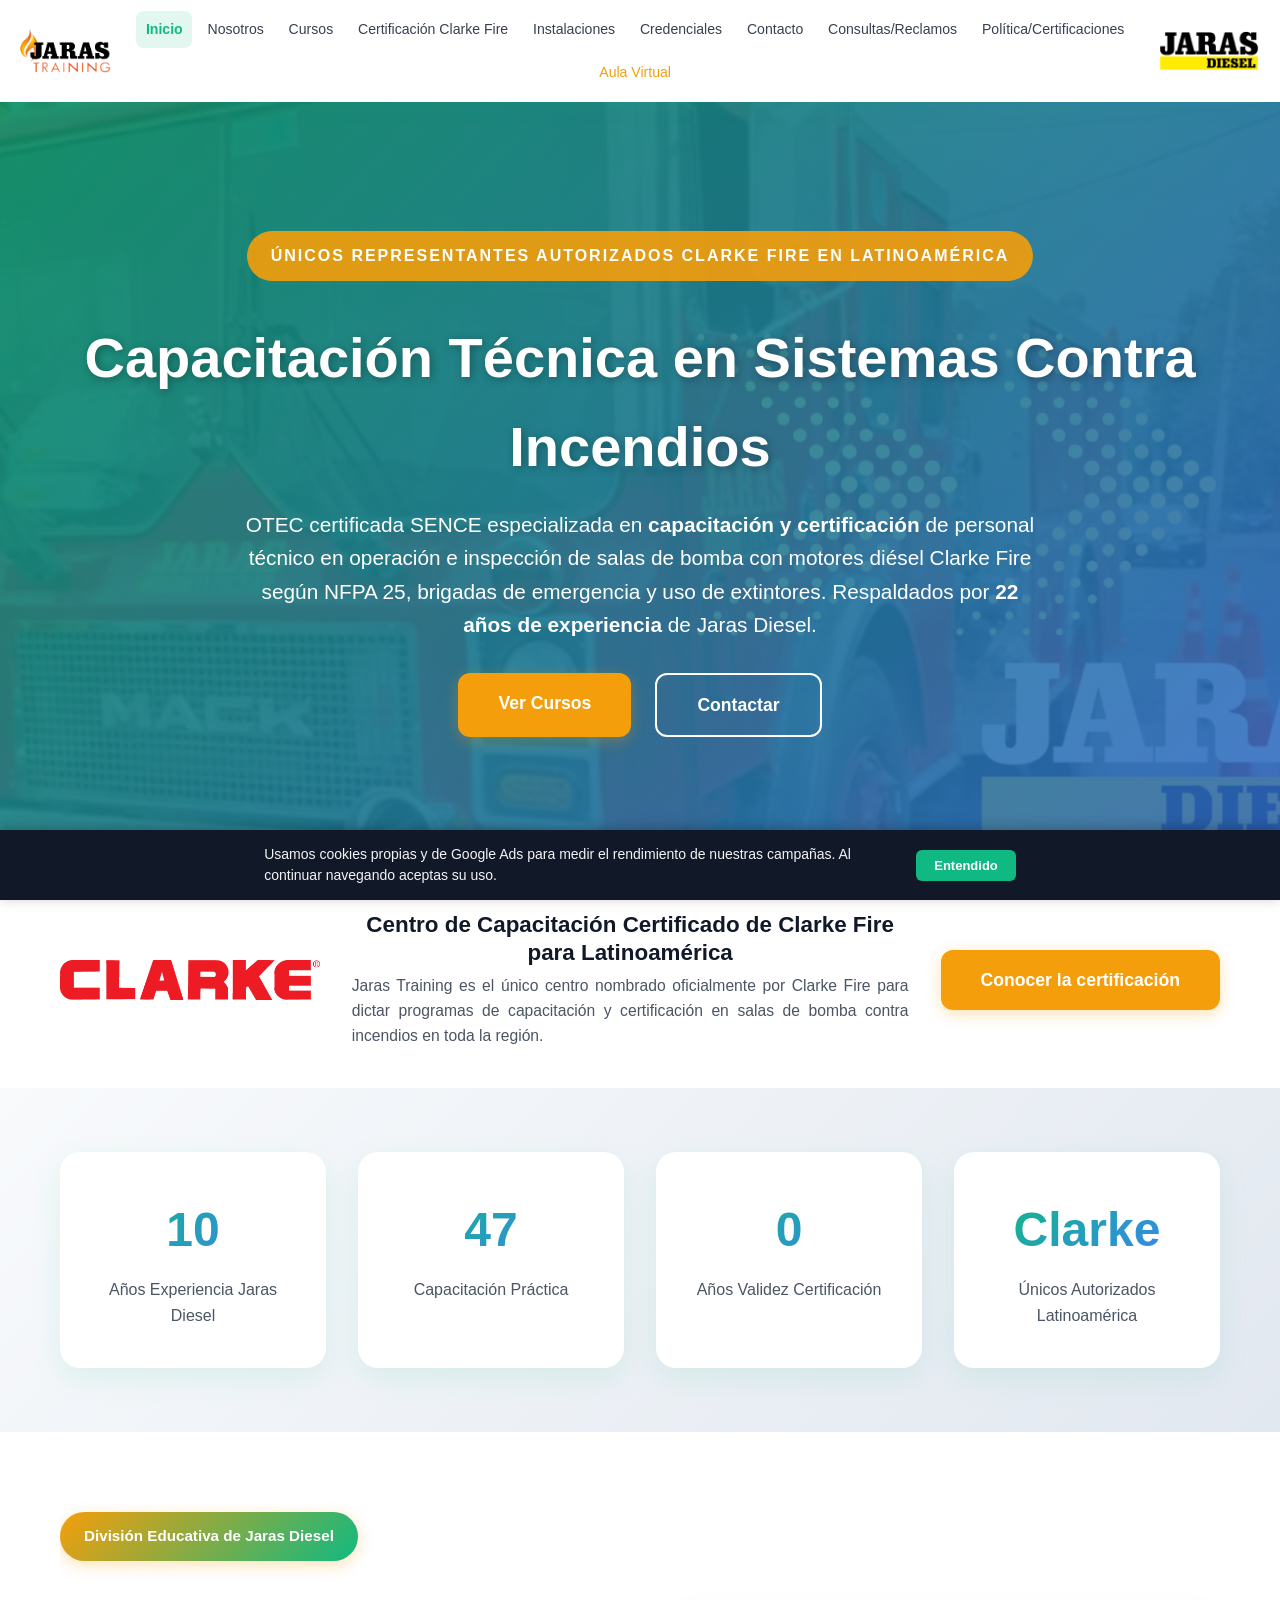
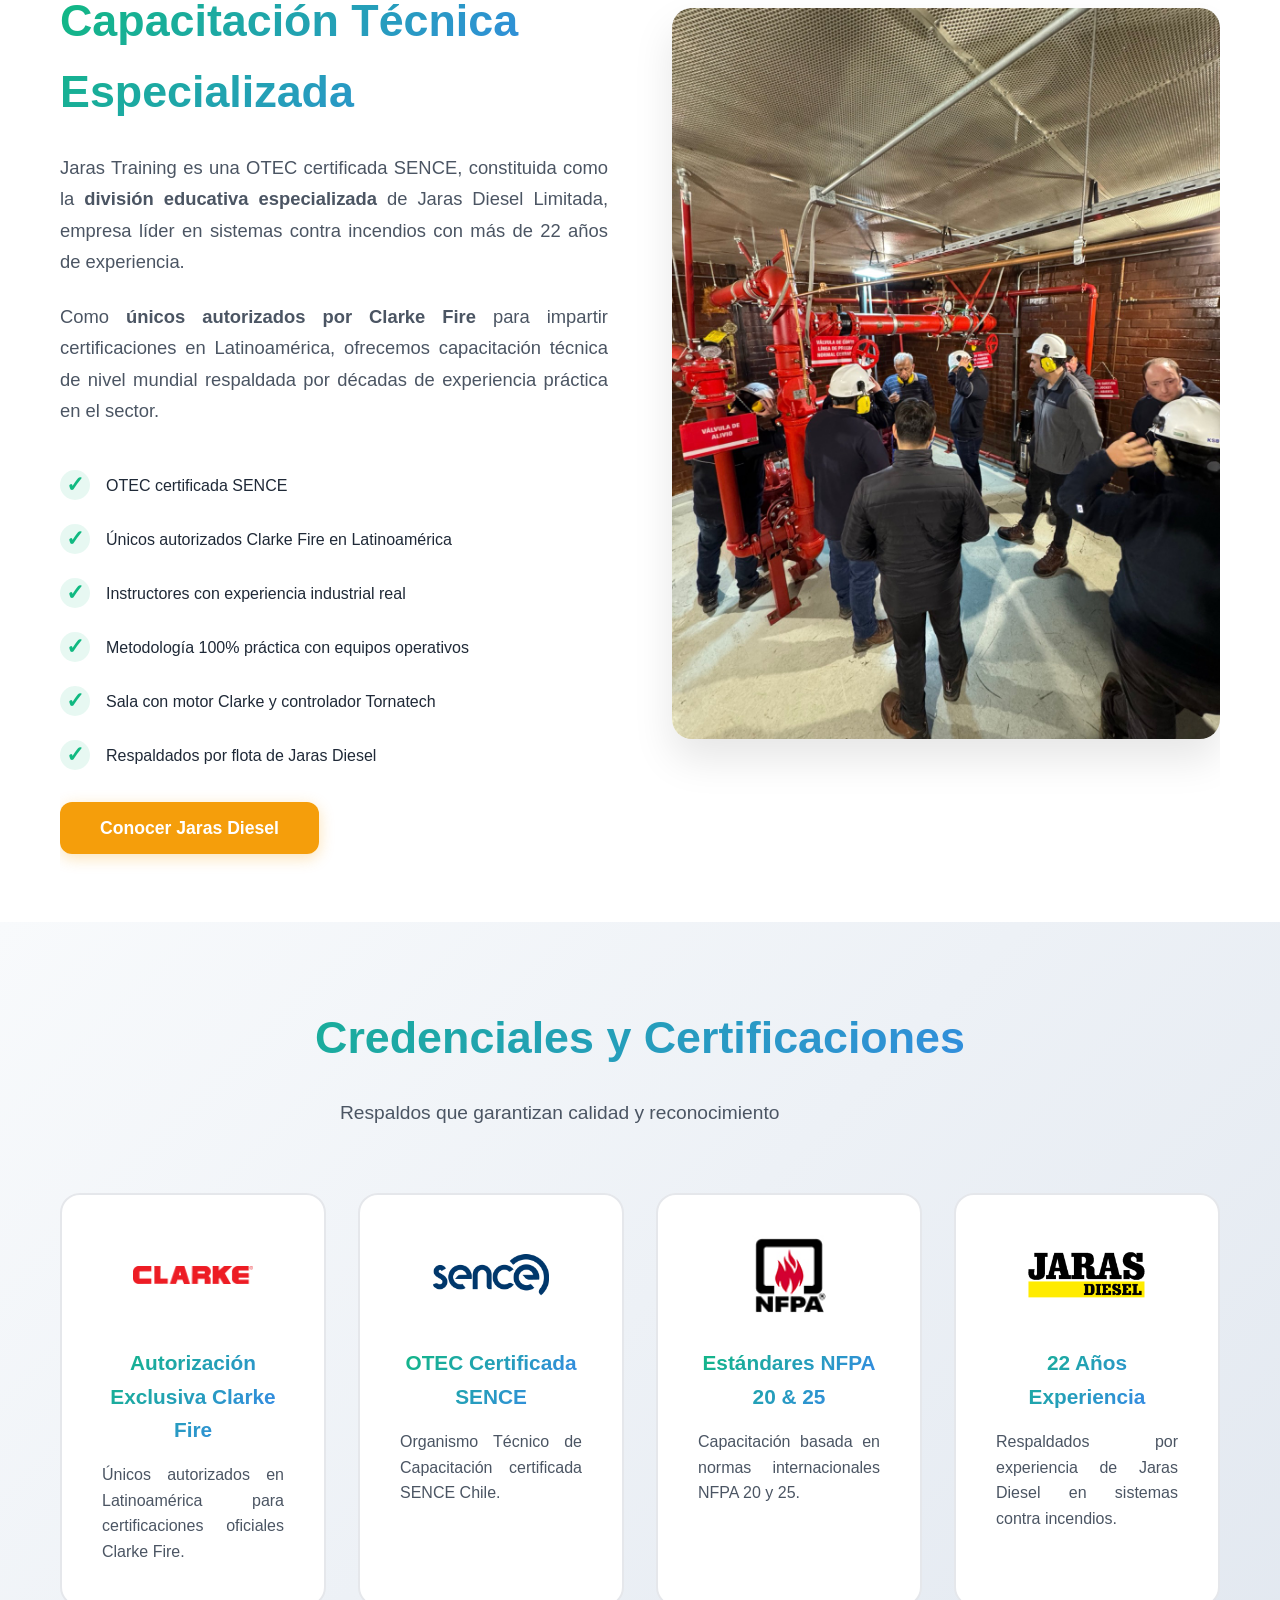
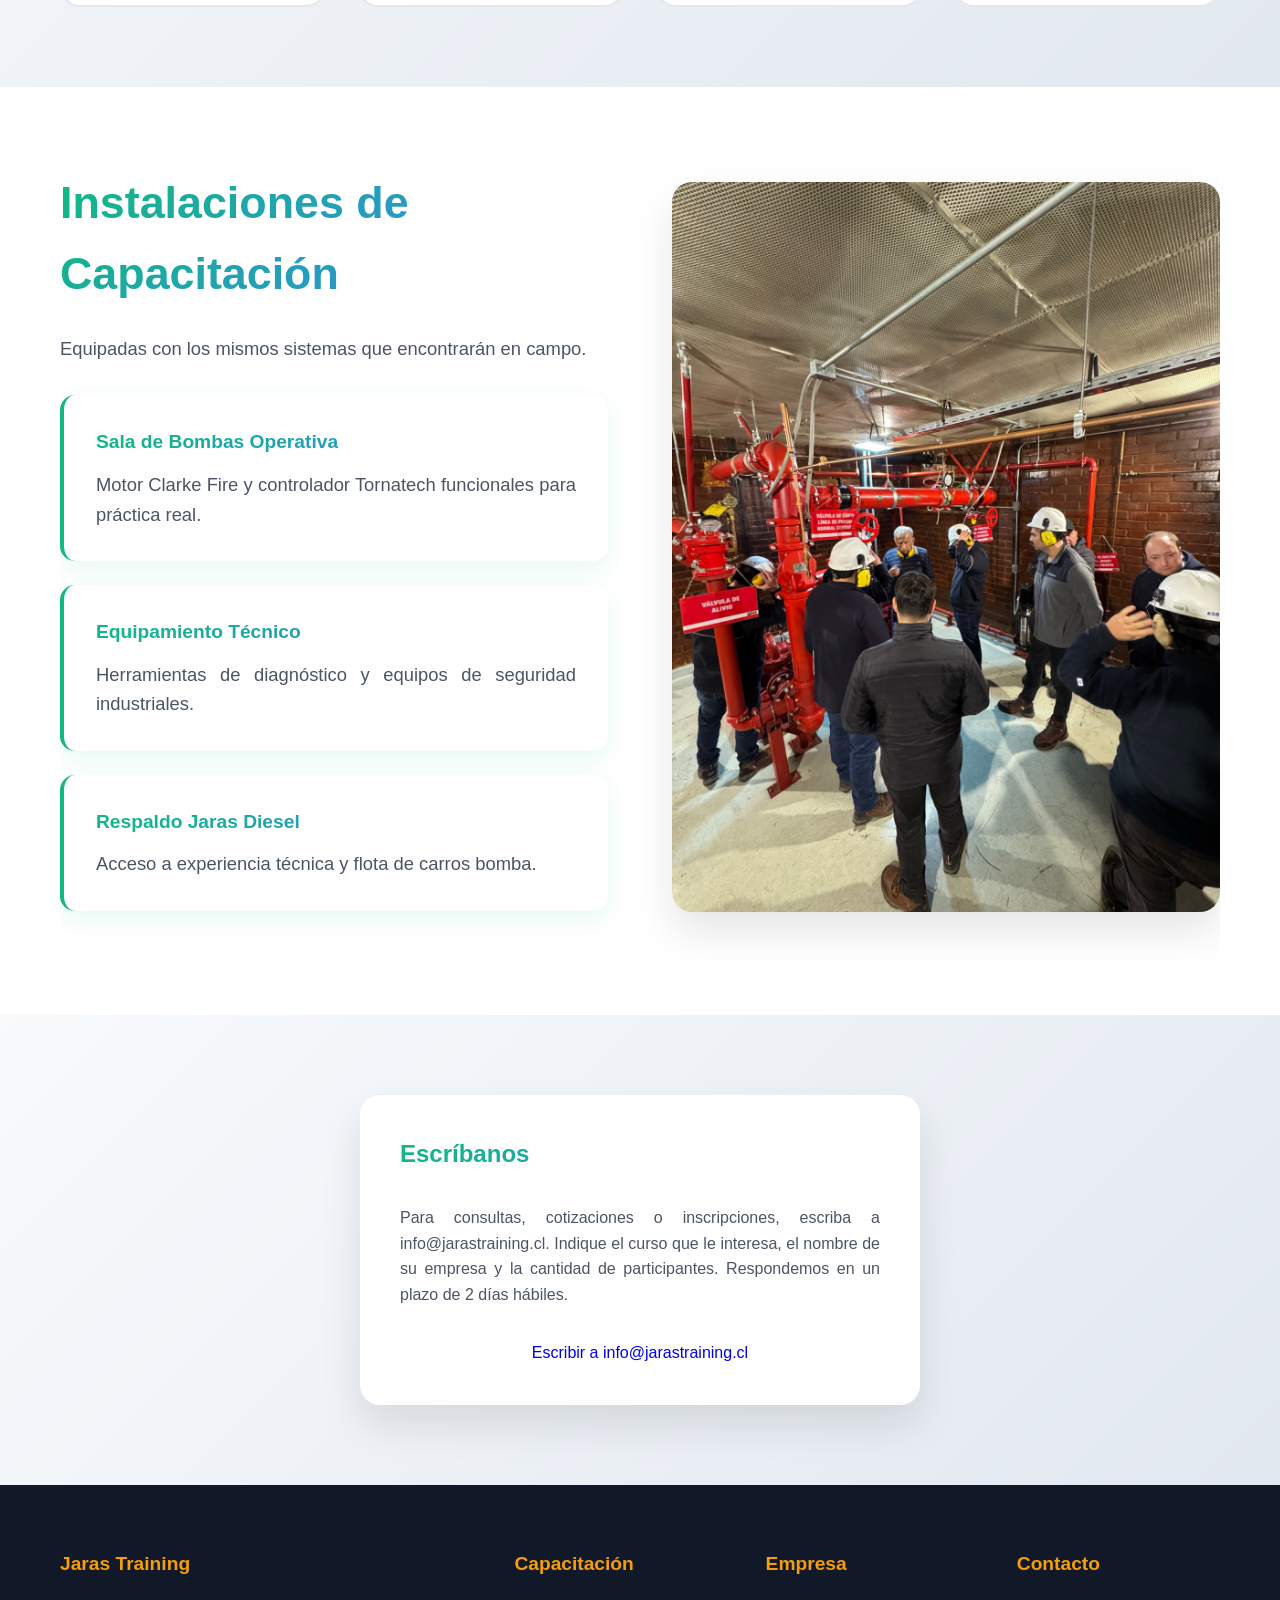
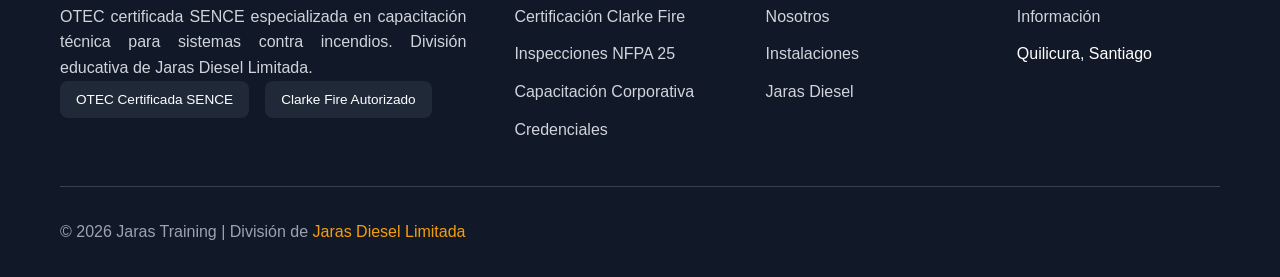
<file: index.html>
<!DOCTYPE html>
<html lang="es" prefix="og: http://ogp.me/ns#">
<head>
    <meta charset="UTF-8">
    <!-- Google tag (gtag.js) -->
    <script async src="https://www.googletagmanager.com/gtag/js?id=AW-17951689812"></script>
    <script>
      window.dataLayer = window.dataLayer || [];
      function gtag(){dataLayer.push(arguments);}
      gtag('js', new Date());
      gtag('config', 'AW-17951689812');
    </script>
    <script src="cookie-banner.js" defer></script>
    <!-- Google Ads Conversion -->
    <script>
    function gtag_report_conversion(url) {
      var callback = function () {
        if (typeof(url) != 'undefined') {
          window.location = url;
        }
      };
      gtag('event', 'conversion', {
          'send_to': 'AW-17951689812/YrcmCNGWwYocENSYhPBC',
          'event_callback': callback
      });
      return false;
    }
    </script>
    <meta name="viewport" content="width=device-width, initial-scale=1.0">
    <title>Capacitación Clarke Fire Chile | Certificación NFPA 25 Latinoamérica | Jaras Training</title>
    <meta name="description" content="🔥 OTEC certificación SENCE Chile. Únicos autorizados Clarke Fire en Latinoamérica. Cursos NFPA 20 y NFPA 25 sistemas contra incendios. ✓ 22 años experiencia ✓ Certificación internacional">
    
    <!-- Keywords optimizadas por país -->
    <meta name="keywords" content="capacitación Clarke Fire Chile, curso NFPA 25 Santiago, certificación motores diesel contra incendios, OTEC sistemas contra incendios Chile, capacitación NFPA 20 Latinoamérica, curso bombas contra incendios Chile, certificación Clarke Fire Argentina, capacitación sistemas contra incendios Perú, curso NFPA 25 Colombia, Jaras Training Chile, Jaras Training capacitación, capacitación técnica contra incendios, curso operación salas de bomba, inspección NFPA 25 Chile, curso brigada de emergencia, curso uso y manejo de extintores">
    
    <meta name="robots" content="index, follow, max-snippet:-1, max-image-preview:large">
    <meta name="googlebot" content="index, follow">
    <link rel="canonical" href="https://jarastraining.cl/">
    
    <!-- Geo Tags -->
    <meta name="geo.region" content="CL-RM">
    <meta name="geo.placename" content="Santiago, Chile">
    <meta name="geo.position" content="-33.386;-70.745">
    
    <!-- Open Graph -->
    <meta property="og:title" content="Jaras Training | Capacitación Clarke Fire Oficial Latinoamérica">
    <meta property="og:description" content="OTEC certificada SENCE. Únicos autorizados Clarke Fire en Latinoamérica. Cursos NFPA 20 y 25 con 22 años experiencia.">
    <meta property="og:type" content="website">
    <meta property="og:url" content="https://jarastraining.cl/">
    <meta property="og:image" content="https://jarastraining.cl/hero-jaras.png">
    <meta property="og:image:width" content="1200">
    <meta property="og:image:height" content="630">
    <meta property="og:locale" content="es_CL">
    <meta property="og:site_name" content="Jaras Training">
    
    <!-- Twitter Card -->
    <meta name="twitter:card" content="summary_large_image">
    <meta name="twitter:title" content="Capacitación Clarke Fire | Jaras Training Chile">
    <meta name="twitter:description" content="🔥 Únicos autorizados Clarke Fire Latinoamérica. Cursos NFPA certificados.">
    <meta name="twitter:image" content="https://jarastraining.cl/hero-jaras.png">
    
    <!-- Structured Data -->
    <script type="application/ld+json">
    {
        "@context": "https://schema.org",
        "@type": "EducationalOrganization",
        "name": "Jaras Training",
        "alternateName": ["Jaras Diesel Training", "Capacitación Clarke Fire Chile"],
        "url": "https://jarastraining.cl/",
        "logo": "https://jarastraining.cl/logo-jdt.png",
        "image": "https://jarastraining.cl/hero-jaras.png",
        "description": "OTEC certificada SENCE especializada en capacitación técnica para sistemas contra incendios. Únicos autorizados Clarke Fire en Latinoamérica.",
        "address": {
            "@type": "PostalAddress",
            "streetAddress": "Alcalde Guzmán 1431",
            "addressLocality": "Quilicura",
            "addressRegion": "Región Metropolitana",
            "postalCode": "8700000",
            "addressCountry": "CL"
        },
        "geo": {
            "@type": "GeoCoordinates",
            "latitude": "-33.386",
            "longitude": "-70.745"
        },
        "email": "info@jarastraining.cl",
        "areaServed": [
            {"@type": "Country", "name": "Chile"},
            {"@type": "Country", "name": "Argentina"},
            {"@type": "Country", "name": "Perú"},
            {"@type": "Country", "name": "Colombia"},
            {"@type": "Country", "name": "Bolivia"},
            {"@type": "Country", "name": "Ecuador"}
        ],
        "parentOrganization": {
            "@type": "Organization",
            "name": "Jaras Diesel Limitada",
            "url": "https://jarasdiesel.cl"
        },
        "hasCredential": [
            {
                "@type": "EducationalOccupationalCredential",
                "name": "OTEC Certificada SENCE",
                "description": "Organismo Técnico de Capacitación certificada SENCE Chile"
            },
            {
                "@type": "EducationalOccupationalCredential",
                "credentialCategory": "Certification",
                "name": "Centro de Capacitación Certificado de Clarke Fire para Latinoamérica",
                "description": "Jaras Training es el Centro de Capacitación Certificado oficialmente por Clarke Fire para toda Latinoamérica, con respaldo y validación oficial para impartir programas de capacitación y certificación.",
                "recognizedBy": {"@type": "Organization", "name": "Clarke Fire Protection Products", "url": "https://www.clarkefire.com"}
            }
        ],
        "offers": [
            {
                "@type": "Course",
                "name": "Operación e Inspección de Salas de Bomba Clarke Fire",
                "description": "Curso 2 días de operación e inspección de salas de bomba certificado por Clarke Fire según NFPA 25",
                "provider": {"@type": "Organization", "name": "Jaras Training"},
                "courseMode": "Presencial",
                "educationalCredentialAwarded": "Certificación Clarke Fire Internacional"
            },
            {
                "@type": "Course",
                "name": "Inspección y Pruebas NFPA 25",
                "description": "Capacitación inspecciones semanales sistemas contra incendios",
                "provider": {"@type": "Organization", "name": "Jaras Training"},
                "courseMode": "Presencial"
            }
        ]
    }
    </script>
    
    <style>
        :root {
            --primary-color: #10b981;
            --accent-color: #f59e0b;
            --gray-600: #4b5563;
            --gray-700: #374151;
            --gray-800: #1f2937;
            --gray-900: #111827;
            --gradient-primary: linear-gradient(135deg, #10b981 0%, #3b82f6 100%);
        }
        
        * { margin: 0; padding: 0; box-sizing: border-box; }
        
        body {
            font-family: 'Segoe UI', Tahoma, Geneva, Verdana, sans-serif;
            line-height: 1.6;
            color: var(--gray-800);
            background: #fff;
            overflow-x: hidden;
        }
        
        .container { max-width: 1200px; margin: 0 auto; padding: 0 20px; }

        /* Header */
        .header {
            background: white;
            box-shadow: 0 2px 20px rgba(16, 185, 129, 0.1);
            position: sticky;
            top: 0;
            z-index: 1000;
            transition: all 0.3s ease;
        }
        
        .header.scrolled {
            box-shadow: 0 4px 30px rgba(16, 185, 129, 0.2);
        }
        
        .nav {
            display: flex;
            justify-content: space-between;
            align-items: center;
            padding: 1rem 0;
            gap: 2rem;
        }
        
        .logo { 
            display: flex; 
            align-items: center; 
            gap: 12px; 
            text-decoration: none;
            transition: transform 0.3s ease;
        }
        
        .logo:hover { transform: scale(1.05); }
        .logo img { height: 45px; width: auto; }
        
        .nav-menu {
            display: flex;
            list-style: none;
            gap: 1.5rem;
            align-items: center;
            flex: 1;
            justify-content: center;
        }
        
        .nav-link {
            text-decoration: none;
            color: var(--gray-800);
            font-weight: 500;
            padding: 0.5rem 0.8rem;
            border-radius: 8px;
            white-space: nowrap;
            font-size: 0.95rem;
            display: flex;
            align-items: center;
            gap: 0.3rem;
            transition: all 0.3s ease;
        }
        
        .nav-link:hover {
            color: var(--primary-color);
            background: rgba(16, 185, 129, 0.1);
            transform: translateY(-2px);
        }
        
        /* Dropdown */
        .dropdown { position: relative; }
        
        .dropdown-menu {
            position: absolute;
            top: 100%;
            left: 0;
            background: white;
            border-radius: 12px;
            box-shadow: 0 10px 30px rgba(0, 0, 0, 0.15);
            min-width: 200px;
            padding: 0.5rem 0;
            opacity: 0;
            visibility: hidden;
            transform: translateY(-10px);
            transition: all 0.3s ease;
            z-index: 1000;
            margin-top: 0.5rem;
        }
        
        .dropdown:hover .dropdown-menu {
            opacity: 1;
            visibility: visible;
            transform: translateY(0);
        }
        
        .dropdown-menu li { list-style: none; }
        
        .dropdown-menu a {
            display: block;
            padding: 0.75rem 1.25rem;
            color: var(--gray-700);
            text-decoration: none;
            font-size: 0.95rem;
            transition: all 0.3s ease;
        }
        
        .dropdown-menu a:hover {
            background: #f3f4f6;
            color: var(--primary-color);
            padding-left: 1.5rem;
        }
        
        .dropdown-arrow {
            font-size: 0.7rem;
            margin-left: 0.2rem;
            transition: transform 0.3s ease;
        }
        
        .dropdown:hover .dropdown-arrow { transform: rotate(180deg); }
        
        .logo-jaras-diesel { height: 45px; width: auto; }
        
        .mobile-menu-toggle {
            display: none;
            background: var(--gradient-primary);
            border: none;
            color: white;
            padding: 0.5rem;
            border-radius: 8px;
            font-size: 1.2rem;
            cursor: pointer;
            transition: transform 0.3s ease;
        }
        
        .mobile-menu-toggle:hover { transform: scale(1.1); }

        /* Hero */
        .hero {
            position: relative;
            color: white;
            padding: 8rem 0;
            text-align: center;
            min-height: 85vh;
            display: flex;
            align-items: center;
            overflow: hidden;
        }
        
        .hero::before {
            content: '';
            position: absolute;
            top: 0;
            left: 0;
            right: 0;
            bottom: 0;
            background-image: url('hero-jaras.png');
            background-size: cover;
            background-position: center;
            filter: brightness(0.4);
            z-index: 0;
        }
        
        .hero::after {
            content: '';
            position: absolute;
            top: 0;
            left: 0;
            right: 0;
            bottom: 0;
            background: linear-gradient(135deg, rgba(16, 185, 129, 0.7) 0%, rgba(59, 130, 246, 0.7) 100%);
            z-index: 1;
        }
        
        .hero-content { 
            position: relative; 
            z-index: 2;
        }
        
        .exclusive-badge {
            background: rgba(245, 158, 11, 0.9);
            color: white;
            padding: 0.75rem 1.5rem;
            border-radius: 25px;
            font-weight: 600;
            display: inline-block;
            font-size: 1rem;
            text-transform: uppercase;
            letter-spacing: 2px;
            margin-bottom: 2rem;
            animation: fadeInDown 0.8s ease;
        }
        
        .hero h1 {
            font-size: 3.5rem;
            margin-bottom: 1rem;
            font-weight: 900;
            text-shadow: 2px 2px 8px rgba(0,0,0,0.3);
            animation: fadeInUp 0.8s ease 0.2s both;
        }
        
        .hero .subtitle {
            font-size: 1.3rem;
            margin-bottom: 2rem;
            max-width: 800px;
            margin-left: auto;
            margin-right: auto;
            animation: fadeInUp 0.8s ease 0.4s both;
        }
        
        .cta-buttons {
            display: flex;
            gap: 1.5rem;
            justify-content: center;
            flex-wrap: wrap;
            margin-top: 2rem;
            animation: fadeInUp 0.8s ease 0.6s both;
        }
        
        @keyframes fadeInDown {
            from { opacity: 0; transform: translateY(-30px); }
            to { opacity: 1; transform: translateY(0); }
        }
        
        @keyframes fadeInUp {
            from { opacity: 0; transform: translateY(30px); }
            to { opacity: 1; transform: translateY(0); }
        }
        
        .btn {
            padding: 1rem 2.5rem;
            text-decoration: none;
            border-radius: 12px;
            font-weight: 600;
            font-size: 1.1rem;
            transition: all 0.4s cubic-bezier(0.4, 0, 0.2, 1);
            position: relative;
            overflow: hidden;
        }
        
        .btn::before {
            content: '';
            position: absolute;
            top: 0;
            left: -100%;
            width: 100%;
            height: 100%;
            background: linear-gradient(90deg, transparent, rgba(255,255,255,0.3), transparent);
            transition: left 0.5s;
        }
        
        .btn:hover::before { left: 100%; }
        
        .btn-primary {
            background: var(--accent-color);
            color: white;
            box-shadow: 0 4px 15px rgba(245, 158, 11, 0.3);
        }
        
        .btn-primary:hover {
            background: #d97706;
            transform: translateY(-3px) scale(1.05);
            box-shadow: 0 8px 25px rgba(245, 158, 11, 0.5);
        }
        
        .btn-secondary {
            background: transparent;
            color: white;
            border: 2px solid white;
        }
        
        .btn-secondary:hover {
            background: white;
            color: var(--primary-color);
            transform: translateY(-3px) scale(1.05);
        }

        /* Stats with Counter Animation */
        .stats {
            background: linear-gradient(135deg, #f8fafc 0%, #e2e8f0 100%);
            padding: 4rem 0;
        }
        
        .stats-grid {
            display: grid;
            grid-template-columns: repeat(auto-fit, minmax(250px, 1fr));
            gap: 2rem;
            text-align: center;
        }
        
        .stat-item {
            background: white;
            padding: 2.5rem;
            border-radius: 20px;
            box-shadow: 0 10px 30px rgba(16, 185, 129, 0.1);
            opacity: 0;
            transform: translateY(30px);
            transition: all 0.6s ease;
        }
        
        .stat-item.animate {
            opacity: 1;
            transform: translateY(0);
        }
        
        .stat-item:hover {
            transform: translateY(-10px) scale(1.05);
            box-shadow: 0 20px 40px rgba(16, 185, 129, 0.2);
        }
        
        .stat-number {
            font-size: 3rem;
            font-weight: 900;
            background: var(--gradient-primary);
            -webkit-background-clip: text;
            -webkit-text-fill-color: transparent;
            display: block;
        }
        
        .stat-label {
            color: var(--gray-600);
            margin-top: 0.5rem;
            font-weight: 500;
        }

        /* Fade-in animations */
        .fade-in {
            opacity: 0;
            transform: translateY(30px);
            transition: all 0.8s ease;
        }
        
        .fade-in.visible {
            opacity: 1;
            transform: translateY(0);
        }
        
        .slide-in-left {
            opacity: 0;
            transform: translateX(-50px);
            transition: all 0.8s ease;
        }
        
        .slide-in-left.visible {
            opacity: 1;
            transform: translateX(0);
        }
        
        /* El bloque entra desde la derecha, pero mientras no es visible sigue
           ocupando 50 px fuera del viewport y genera scroll horizontal en móvil.
           `clip` recorta ese sobrante sin volver la sección un contenedor de scroll. */
        .slide-in-right {
            opacity: 0;
            transform: translateX(50px);
            transition: all 0.8s ease;
        }
        /* Los bloques con animación de entrada quedan 50 px a la derecha mientras
           no son visibles, y eso da scroll horizontal en toda la página. `clip` en
           los dos contenedores que los alojan lo recorta sin volverlos scrollables. */
        .about-grid, .facilities-grid { overflow-x: clip; }
        
        .slide-in-right.visible {
            opacity: 1;
            transform: translateX(0);
        }

        /* About */
        .about {
            padding: 5rem 0;
            background: white;
        }
        
        .about-grid {
            display: grid;
            grid-template-columns: 1fr 1fr;
            gap: 4rem;
            align-items: center;
        }
        
        .heritage-badge {
            background: linear-gradient(135deg, #f59e0b 0%, #10b981 100%);
            color: white;
            padding: 0.75rem 1.5rem;
            border-radius: 25px;
            font-size: 0.95rem;
            font-weight: 600;
            margin-bottom: 1.5rem;
            display: inline-block;
            box-shadow: 0 4px 15px rgba(245, 158, 11, 0.3);
        }
        
        .about-content h2 {
            font-size: 2.8rem;
            background: var(--gradient-primary);
            -webkit-background-clip: text;
            -webkit-text-fill-color: transparent;
            margin-bottom: 1.5rem;
            font-weight: 800;
        }
        
        .about-content p {
            margin-bottom: 1.5rem;
            color: var(--gray-600);
            font-size: 1.15rem;
            line-height: 1.7;
        }
        
        .about-features {
            list-style: none;
            margin: 2rem 0;
        }
        
        .about-features li {
            padding: 0.75rem 0;
            display: flex;
            align-items: center;
            gap: 1rem;
            opacity: 0;
            transform: translateX(-20px);
            transition: all 0.5s ease;
        }
        
        .about-features li.animate {
            opacity: 1;
            transform: translateX(0);
        }
        
        .about-features li::before {
            content: '✓';
            color: var(--primary-color);
            font-weight: bold;
            font-size: 1.4rem;
            background: rgba(16, 185, 129, 0.1);
            width: 30px;
            height: 30px;
            border-radius: 50%;
            display: flex;
            align-items: center;
            justify-content: center;
            flex-shrink: 0;
        }
        
        .about-image img {
            max-width: 100%;
            border-radius: 20px;
            box-shadow: 0 20px 40px rgba(0,0,0,0.1);
            transition: transform 0.4s ease;
        }
        
        .about-image:hover img {
            transform: scale(1.05) rotate(2deg);
        }

        /* Credentials */
        .credentials {
            padding: 5rem 0;
            background: linear-gradient(135deg, #f8fafc 0%, #e2e8f0 100%);
        }
        
        .section-header {
            text-align: center;
            margin-bottom: 4rem;
        }
        
        .section-header h2 {
            font-size: 2.8rem;
            background: var(--gradient-primary);
            -webkit-background-clip: text;
            -webkit-text-fill-color: transparent;
            margin-bottom: 1.5rem;
            font-weight: 800;
        }
        
        .section-header p {
            font-size: 1.2rem;
            color: var(--gray-600);
            max-width: 600px;
            margin: 0 auto;
        }
        
        .credentials-grid {
            display: grid;
            grid-template-columns: repeat(4, 1fr);
            gap: 2rem;
        }
        
        .credential-card {
            text-align: center;
            padding: 2.5rem;
            border: 2px solid #e5e7eb;
            border-radius: 20px;
            background: white;
            transition: all 0.4s ease;
        }
        
        .credential-card:hover {
            border-color: var(--primary-color);
            transform: translateY(-10px) rotate(2deg);
            box-shadow: 0 15px 35px rgba(16, 185, 129, 0.2);
        }
        
        .credential-logo {
            height: 80px;
            width: 120px;
            object-fit: contain;
            margin-bottom: 1.5rem;
            transition: transform 0.3s ease;
        }
        
        .credential-card:hover .credential-logo {
            transform: scale(1.1);
        }
        
        .credential-title {
            font-size: 1.3rem;
            font-weight: 700;
            background: var(--gradient-primary);
            -webkit-background-clip: text;
            -webkit-text-fill-color: transparent;
            margin-bottom: 1rem;
        }
        
        .credential-description {
            color: var(--gray-600);
        }

        /* Facilities */
        .facilities {
            padding: 5rem 0;
            background: white;
        }
        
        .facilities-grid {
            display: grid;
            grid-template-columns: 1fr 1fr;
            gap: 4rem;
            align-items: center;
        }
        
        .facilities-content h2 {
            font-size: 2.8rem;
            background: var(--gradient-primary);
            -webkit-background-clip: text;
            -webkit-text-fill-color: transparent;
            margin-bottom: 1.5rem;
            font-weight: 800;
        }
        
        .facilities-content p {
            color: var(--gray-600);
            margin-bottom: 2rem;
            font-size: 1.15rem;
        }
        
        .facility-item {
            background: white;
            padding: 2rem;
            border-radius: 15px;
            margin-bottom: 1.5rem;
            box-shadow: 0 8px 25px rgba(16, 185, 129, 0.1);
            border-left: 4px solid var(--primary-color);
            transition: all 0.3s ease;
        }
        
        .facility-item:hover {
            transform: translateX(10px);
            box-shadow: 0 12px 35px rgba(16, 185, 129, 0.2);
        }
        
        .facility-item h3 {
            background: var(--gradient-primary);
            -webkit-background-clip: text;
            -webkit-text-fill-color: transparent;
            margin-bottom: 0.75rem;
            font-size: 1.2rem;
            font-weight: 700;
        }
        
        .facility-item p {
            color: var(--gray-600);
            margin: 0;
        }

        /* Contact */
        .contact {
            background: var(--gradient-primary);
            color: white;
            padding: 5rem 0;
        }
        
        .contact-grid {
            display: grid;
            grid-template-columns: 1fr 1fr;
            gap: 4rem;
        }
        
        .contact-info h2 {
            font-size: 2.8rem;
            margin-bottom: 1.5rem;
            font-weight: 800;
        }
        
        .contact-info p {
            margin-bottom: 2rem;
            font-size: 1.15rem;
        }
        
        .contact-item {
            margin-bottom: 2rem;
            padding: 1.5rem;
            background: rgba(255, 255, 255, 0.1);
            border-radius: 12px;
            transition: all 0.3s ease;
        }
        
        .contact-item:hover {
            background: rgba(255, 255, 255, 0.15);
            transform: translateY(-3px);
        }
        
        .contact-item h3 {
            margin-bottom: 0.75rem;
            color: var(--accent-color);
            font-size: 1.2rem;
            font-weight: 700;
        }
        
        .contact-form {
            background: white;
            padding: 2.5rem;
            border-radius: 20px;
            box-shadow: 0 20px 40px rgba(0,0,0,0.1);
        }
        
        .contact-form h3 {
            background: var(--gradient-primary);
            -webkit-background-clip: text;
            -webkit-text-fill-color: transparent;
            margin-bottom: 2rem;
            font-size: 1.5rem;
            font-weight: 700;
        }
        
        .form-group { margin-bottom: 1.5rem; }
        
        .form-group label {
            display: block;
            margin-bottom: 0.5rem;
            color: var(--gray-700);
            font-weight: 600;
        }
        
        .form-group input,
        .form-group select,
        .form-group textarea {
            width: 100%;
            padding: 1rem;
            border: 2px solid #e5e7eb;
            border-radius: 12px;
            font-size: 1rem;
            font-family: inherit;
            transition: all 0.3s ease;
        }
        
        .form-group input:focus,
        .form-group select:focus,
        .form-group textarea:focus {
            outline: none;
            border-color: var(--primary-color);
            box-shadow: 0 0 0 3px rgba(16, 185, 129, 0.1);
        }
        
        .form-group textarea {
            resize: vertical;
            min-height: 120px;
        }
        
        .hp-field {
            position: absolute;
            left: -9999px;
        }

        .form-message {
            padding: 1rem;
            border-radius: 8px;
            margin-bottom: 1rem;
            display: none;
            animation: slideDown 0.3s ease;
        }
        
        @keyframes slideDown {
            from { opacity: 0; transform: translateY(-10px); }
            to { opacity: 1; transform: translateY(0); }
        }
        
        .form-message.success {
            background: #d1fae5;
            color: #065f46;
        }
        
        .form-message.error {
            background: #fee2e2;
            color: #991b1b;
        }
        
        .form-message.show { display: block; }

        /* Footer */
        .footer {
            background: var(--gray-900);
            color: white;
            padding: 4rem 0 2rem;
        }
        
        .footer-grid {
            display: grid;
            grid-template-columns: 2fr 1fr 1fr 1fr;
            gap: 3rem;
            margin-bottom: 2rem;
        }
        
        .footer-section h3 {
            margin-bottom: 1.5rem;
            color: var(--accent-color);
            font-size: 1.2rem;
        }
        
        .footer-section p { color: #d1d5db; line-height: 1.6; }
        .footer-section ul { list-style: none; }
        .footer-section ul li { margin-bottom: 0.75rem; }
        
        .footer-section ul li a {
            color: #d1d5db;
            text-decoration: none;
            transition: all 0.3s ease;
        }
        
        .footer-section ul li a:hover {
            color: white;
            padding-left: 5px;
        }
        
        .footer-bottom {
            border-top: 1px solid var(--gray-700);
            padding-top: 2rem;
            text-align: center;
            color: #9ca3af;
        }
        
        .footer-bottom a {
            color: var(--accent-color);
            text-decoration: none;
        }
        
        .footer-certifications {
            display: flex;
            gap: 1rem;
            margin-bottom: 1.5rem;
            flex-wrap: wrap;
        }
        
        .cert-badge {
            background: var(--gray-800);
            padding: 0.5rem 1rem;
            border-radius: 8px;
            font-size: 0.85rem;
            transition: all 0.3s ease;
        }
        
        .cert-badge:hover {
            background: var(--gray-700);
            transform: translateY(-2px);
        }

        /* Responsive */
        @media (max-width: 1024px) {
            .nav-menu { gap: 1rem; }
            .nav-link { font-size: 0.85rem; padding: 0.4rem 0.6rem; }
        }
        
        @media (max-width: 768px) {
            .mobile-menu-toggle { display: block; }
            
            .nav-menu {
                display: none;
                position: absolute;
                top: 100%;
                left: 0;
                right: 0;
                background: white;
                flex-direction: column;
                padding: 2rem;
                box-shadow: 0 10px 25px rgba(0,0,0,0.1);
            }
            
            .nav-menu.active { display: flex; }
            
            .dropdown-menu {
                position: static;
                box-shadow: none;
                margin-top: 0.5rem;
                padding-left: 1rem;
            }
            
            .logo-jaras-diesel { display: none; }
            
            .hero { padding: 4rem 0; min-height: 70vh; }
            .hero h1 { font-size: 2.5rem; }
            
            .about-grid,
            .facilities-grid,
            .contact-grid { grid-template-columns: 1fr; gap: 2rem; }
            
            .credentials-grid { grid-template-columns: 1fr; }
            .footer-grid { grid-template-columns: 1fr; }
        }
        
        @media (min-width: 769px) and (max-width: 1200px) {
            .credentials-grid { grid-template-columns: repeat(2, 1fr); }
        }

        /* WhatsApp Floating Button */
        .whatsapp-float {
            position: fixed;
            bottom: 2rem;
            right: 2rem;
            z-index: 9999;
            background: #25D366;
            color: white;
            border-radius: 50px;
            padding: 0.85rem 1.4rem;
            display: flex;
            align-items: center;
            gap: 0.6rem;
            text-decoration: none;
            font-weight: 600;
            font-size: 0.95rem;
            box-shadow: 0 4px 20px rgba(37, 211, 102, 0.45);
            transition: all 0.3s ease;
        }
        .whatsapp-float:hover {
            background: #1ebe5d;
            transform: translateY(-3px);
            box-shadow: 0 8px 28px rgba(37, 211, 102, 0.55);
        }
        .whatsapp-float svg { width: 24px; height: 24px; flex-shrink: 0; }
        @media (max-width: 480px) {
            .whatsapp-float span { display: none; }
            .whatsapp-float { padding: 0.9rem; border-radius: 50%; }
        }
        </style>
    <link rel="stylesheet" href="justificado.css">
    <script src="site-nav.js" defer></script>
<style id="pie-abajo">html{min-height:100%}body{min-height:100vh;display:flex;flex-direction:column}body>*{flex-shrink:0}body>footer{margin-top:auto!important}</style>
</head>
<body>
    <header class="header">
        <div class="container">
            <nav class="nav">
                <a href="index.html" class="logo">
                    <img src="logo-jdt.png" alt="Jaras Training">
                </a>
                
                <button class="mobile-menu-toggle" aria-label="Abrir menú">☰</button>
                
                <ul class="nav-menu">
                    <li><a href="index.html" class="nav-link">Inicio</a></li>
                    <li><a href="nosotros.html" class="nav-link">Nosotros</a></li>
                    <li><a href="cursos.html" class="nav-link">Cursos</a></li>
                    <li><a href="certificacion-clarke-fire.html" class="nav-link">Certificación Clarke Fire</a></li>
                    <li><a href="#instalaciones" class="nav-link">Instalaciones</a></li>
                    <li><a href="#credenciales" class="nav-link">Credenciales</a></li>
                    <li><a href="contacto.html" class="nav-link">Contacto</a></li>
                    <li><a href="mailto:info@jarastraining.cl?subject=Reclamo" class="nav-link" rel="noopener">Consultas/Reclamos</a></li>
                    <li><a href="politica-certificaciones.html" class="nav-link">Política/Certificaciones</a></li>
                </ul>
                
                <img src="logo-jaras-diesel.png" alt="Jaras Diesel" class="logo-jaras-diesel">
            </nav>
        </div>
    </header>

    <section id="inicio" class="hero">
        <div class="container">
            <div class="hero-content">
                <div class="exclusive-badge">
                    Únicos Representantes Autorizados Clarke Fire en Latinoamérica
                </div>
                <h1>Capacitación Técnica en Sistemas Contra Incendios</h1>
                <p class="subtitle">
                    OTEC certificada SENCE especializada en <strong>capacitación y certificación</strong> de personal técnico
                    en operación e inspección de salas de bomba con motores diésel Clarke Fire según NFPA 25, brigadas de emergencia y uso de extintores.
                    Respaldados por <strong>22 años de experiencia</strong> de Jaras Diesel.
                </p>
                <div class="cta-buttons">
                    <a href="cursos.html" class="btn btn-primary">Ver Cursos</a>
                    <a href="contacto.html" class="btn btn-secondary">Contactar</a>
                </div>
            </div>
        </div>
    </section>

    <section class="clarke-cert-band" style="background:#ffffff; padding:2.5rem 0; border-top:4px solid #e11d2a;">
        <div class="container" style="display:flex; align-items:center; gap:2rem; flex-wrap:wrap; justify-content:center; text-align:center;">
            <img src="credenciales/clarke-logo.png" alt="Clarke Fire" style="height:40px; width:auto;">
            <div style="flex:1; min-width:280px; max-width:660px;">
                <h2 style="font-size:1.4rem; font-weight:800; color:#111827; margin-bottom:0.4rem; line-height:1.25;">Centro de Capacitación Certificado de Clarke Fire para Latinoamérica</h2>
                <p style="color:#4b5563; font-size:0.98rem; text-align:center;">Jaras Training es el único centro nombrado oficialmente por Clarke Fire para dictar programas de capacitación y certificación en salas de bomba contra incendios en toda la región.</p>
            </div>
            <a href="certificacion-clarke-fire.html" class="btn btn-primary" style="white-space:nowrap;">Conocer la certificación</a>
        </div>
    </section>

    <section class="stats">
        <div class="container">
            <div class="stats-grid">
                <div class="stat-item" data-delay="0">
                    <span class="stat-number" data-target="22">0</span>
                    <div class="stat-label">Años Experiencia Jaras Diesel</div>
                </div>
                <div class="stat-item" data-delay="100">
                    <span class="stat-number" data-target="100">0</span>
                    <div class="stat-label">Capacitación Práctica</div>
                </div>
                <div class="stat-item" data-delay="200">
                    <span class="stat-number" data-target="2">0</span>
                    <div class="stat-label">Años Validez Certificación</div>
                </div>
                <div class="stat-item" data-delay="300">
                    <span class="stat-number">Clarke</span>
                    <div class="stat-label">Únicos Autorizados Latinoamérica</div>
                </div>
            </div>
        </div>
    </section>

    <section id="nosotros" class="about">
        <div class="container">
            <div class="about-grid">
                <div class="about-content slide-in-left">
                    <div class="heritage-badge">División Educativa de Jaras Diesel</div>
                    <h2>Capacitación Técnica Especializada</h2>
                    <p>
                        Jaras Training es una OTEC certificada SENCE, constituida como la 
                        <strong>división educativa especializada</strong> de Jaras Diesel Limitada, empresa 
                        líder en sistemas contra incendios con más de 22 años de experiencia.
                    </p>
                    <p>
                        Como <strong>únicos autorizados por Clarke Fire</strong> para impartir certificaciones 
                        en Latinoamérica, ofrecemos capacitación técnica de nivel mundial respaldada por décadas 
                        de experiencia práctica en el sector.
                    </p>
                    <ul class="about-features">
                        <li data-delay="0">OTEC certificada SENCE</li>
                        <li data-delay="100">Únicos autorizados Clarke Fire en Latinoamérica</li>
                        <li data-delay="200">Instructores con experiencia industrial real</li>
                        <li data-delay="300">Metodología 100% práctica con equipos operativos</li>
                        <li data-delay="400">Sala con motor Clarke y controlador Tornatech</li>
                        <li data-delay="500">Respaldados por flota de Jaras Diesel</li>
                    </ul>
                    <a href="https://jarasdiesel.cl" target="_blank" class="btn btn-primary" rel="noopener">Conocer Jaras Diesel</a>
                </div>
                <div class="about-image slide-in-right">
                    <img src="sala-bombas-general.jpg" alt="Sala de capacitación Clarke Fire">
                </div>
            </div>
        </div>
    </section>

    <section id="credenciales" class="credentials">
        <div class="container">
            <div class="section-header fade-in">
                <h2>Credenciales y Certificaciones</h2>
                <p>Respaldos que garantizan calidad y reconocimiento</p>
            </div>
            
            <div class="credentials-grid">
                <div class="credential-card fade-in" data-delay="0">
                    <img src="credenciales/clarke-logo.png" alt="Clarke Fire" class="credential-logo">
                    <h3 class="credential-title">Autorización Exclusiva Clarke Fire</h3>
                    <p class="credential-description">
                        Únicos autorizados en Latinoamérica para certificaciones oficiales Clarke Fire.
                    </p>
                </div>
                
                <div class="credential-card fade-in" data-delay="100">
                    <img src="credenciales/logo-sence.png" alt="SENCE" class="credential-logo">
                    <h3 class="credential-title">OTEC Certificada SENCE</h3>
                    <p class="credential-description">
                        Organismo Técnico de Capacitación certificada SENCE Chile.
                    </p>
                </div>
                
                <div class="credential-card fade-in" data-delay="200">
                    <img src="credenciales/logo-nfpa.jpg" alt="NFPA" class="credential-logo">
                    <h3 class="credential-title">Estándares NFPA 20 & 25</h3>
                    <p class="credential-description">
                        Capacitación basada en normas internacionales NFPA 20 y 25.
                    </p>
                </div>
                
                <div class="credential-card fade-in" data-delay="300">
                    <img src="logo-jaras-diesel.png" alt="Jaras Diesel" class="credential-logo">
                    <h3 class="credential-title">22 Años Experiencia</h3>
                    <p class="credential-description">
                        Respaldados por experiencia de Jaras Diesel en sistemas contra incendios.
                    </p>
                </div>
            </div>
        </div>
    </section>

    <section id="instalaciones" class="facilities">
        <div class="container">
            <div class="facilities-grid">
                <div class="facilities-content slide-in-left">
                    <h2>Instalaciones de Capacitación</h2>
                    <p>Equipadas con los mismos sistemas que encontrarán en campo.</p>
                    
                    <div class="facility-item">
                        <h3>Sala de Bombas Operativa</h3>
                        <p>Motor Clarke Fire y controlador Tornatech funcionales para práctica real.</p>
                    </div>
                    
                    <div class="facility-item">
                        <h3>Equipamiento Técnico</h3>
                        <p>Herramientas de diagnóstico y equipos de seguridad industriales.</p>
                    </div>
                    
                    <div class="facility-item">
                        <h3>Respaldo Jaras Diesel</h3>
                        <p>Acceso a experiencia técnica y flota de carros bomba.</p>
                    </div>
                </div>
                
                <div class="about-image slide-in-right">
                    <img src="sala-bombas-general.jpg" alt="Instalaciones técnicas">
                </div>
            </div>
        </div>
    </section>

    <section id="contacto" style="padding: 5rem 0; background: linear-gradient(135deg, #f8fafc 0%, #e2e8f0 100%);">
        <div class="container" style="max-width: 600px;">
            <div class="contact-form">
<h3>Escríbanos</h3>
                <p style="color: var(--gray-600); margin-bottom: 2rem;">Para consultas, cotizaciones o inscripciones, escriba a info@jarastraining.cl. Indique el curso que le interesa, el nombre de su empresa y la cantidad de participantes. Respondemos en un plazo de 2 días hábiles.</p>
                <a href="mailto:info@jarastraining.cl?subject=Consulta%20de%20capacitaci%C3%B3n" class="btn-submit" style="display:block;text-align:center;text-decoration:none;">Escribir a info@jarastraining.cl</a>
            </div>
        </div>
    </section>

    <footer class="footer">
        <div class="container">
            <div class="footer-grid">
                <div class="footer-section">
                    <h3>Jaras Training</h3>
                    <p>
                        OTEC certificada SENCE especializada en capacitación técnica para sistemas contra incendios. 
                        División educativa de Jaras Diesel Limitada.
                    </p>
                    <div class="footer-certifications">
                        <span class="cert-badge">OTEC Certificada SENCE</span>
                        <span class="cert-badge">Clarke Fire Autorizado</span>
                    </div>
                </div>
                
                <div class="footer-section">
                    <h3>Capacitación</h3>
                    <ul>
                        <li><a href="certificacion-clarke-fire.html">Certificación Clarke Fire</a></li>
                        <li><a href="cursos.html">Inspecciones NFPA 25</a></li>
                        <li><a href="cursos.html">Capacitación Corporativa</a></li>
                        <li><a href="#credenciales">Credenciales</a></li>
                    </ul>
                </div>
                
                <div class="footer-section">
                    <h3>Empresa</h3>
                    <ul>
                        <li><a href="nosotros.html">Nosotros</a></li>
                        <li><a href="#instalaciones">Instalaciones</a></li>
                        <li><a href="https://jarasdiesel.cl" target="_blank" rel="noopener">Jaras Diesel</a></li>
                    </ul>
                </div>
                
                <div class="footer-section">
                    <h3>Contacto</h3>
                    <ul>
                        <li><a href="contacto.html">Información</a></li>
                        <li>Quilicura, Santiago</li>
                    </ul>
                </div>
            </div>
            
            <div class="footer-bottom">
                <p>&copy; 2026 Jaras Training | División de <a href="https://jarasdiesel.cl" target="_blank" rel="noopener">Jaras Diesel Limitada</a></p>
            </div>
        </div>
    </footer>

    <script>
        // Mobile menu toggle
        document.querySelector('.mobile-menu-toggle').addEventListener('click', function() {
            document.querySelector('.nav-menu').classList.toggle('active');
        });
        
        // Header scroll effect
        window.addEventListener('scroll', function() {
            const header = document.querySelector('.header');
            if (window.scrollY > 100) {
                header.classList.add('scrolled');
            } else {
                header.classList.remove('scrolled');
            }
        });

        // Smooth scrolling
        document.querySelectorAll('a[href^="#"]').forEach(anchor => {
            anchor.addEventListener('click', function (e) {
                e.preventDefault();
                const target = document.querySelector(this.getAttribute('href'));
                if (target) {
                    target.scrollIntoView({ behavior: 'smooth', block: 'start' });
                    document.querySelector('.nav-menu').classList.remove('active');
                }
            });
        });

        // Intersection Observer for animations
        const observerOptions = {
            threshold: 0.1,
            rootMargin: '0px 0px -50px 0px'
        };

        const observer = new IntersectionObserver(function(entries) {
            entries.forEach(entry => {
                if (entry.isIntersecting) {
                    const delay = entry.target.dataset.delay || 0;
                    setTimeout(() => {
                        entry.target.classList.add('visible');
                        entry.target.classList.add('animate');
                    }, delay);
                    observer.unobserve(entry.target);
                }
            });
        }, observerOptions);

        document.querySelectorAll('.fade-in, .slide-in-left, .slide-in-right').forEach(el => {
            observer.observe(el);
        });

        document.querySelectorAll('.stat-item').forEach(el => {
            observer.observe(el);
        });

        document.querySelectorAll('.about-features li').forEach(el => {
            observer.observe(el);
        });

        function animateCounter(element, target, duration = 2000) {
            const start = 0;
            const increment = target / (duration / 16);
            let current = start;
            
            const timer = setInterval(() => {
                current += increment;
                if (current >= target) {
                    element.textContent = target;
                    clearInterval(timer);
                } else {
                    element.textContent = Math.floor(current);
                }
            }, 16);
        }

        const statsObserver = new IntersectionObserver(function(entries) {
            entries.forEach(entry => {
                if (entry.isIntersecting) {
                    const statNumbers = entry.target.querySelectorAll('.stat-number[data-target]');
                    statNumbers.forEach(el => {
                        const target = parseInt(el.dataset.target);
                        animateCounter(el, target);
                    });
                    statsObserver.unobserve(entry.target);
                }
            });
        }, { threshold: 0.3 });

        const statsSection = document.querySelector('.stats');
        if (statsSection) {
            statsObserver.observe(statsSection);
        }

    </script>
</body>
</html>
</file>
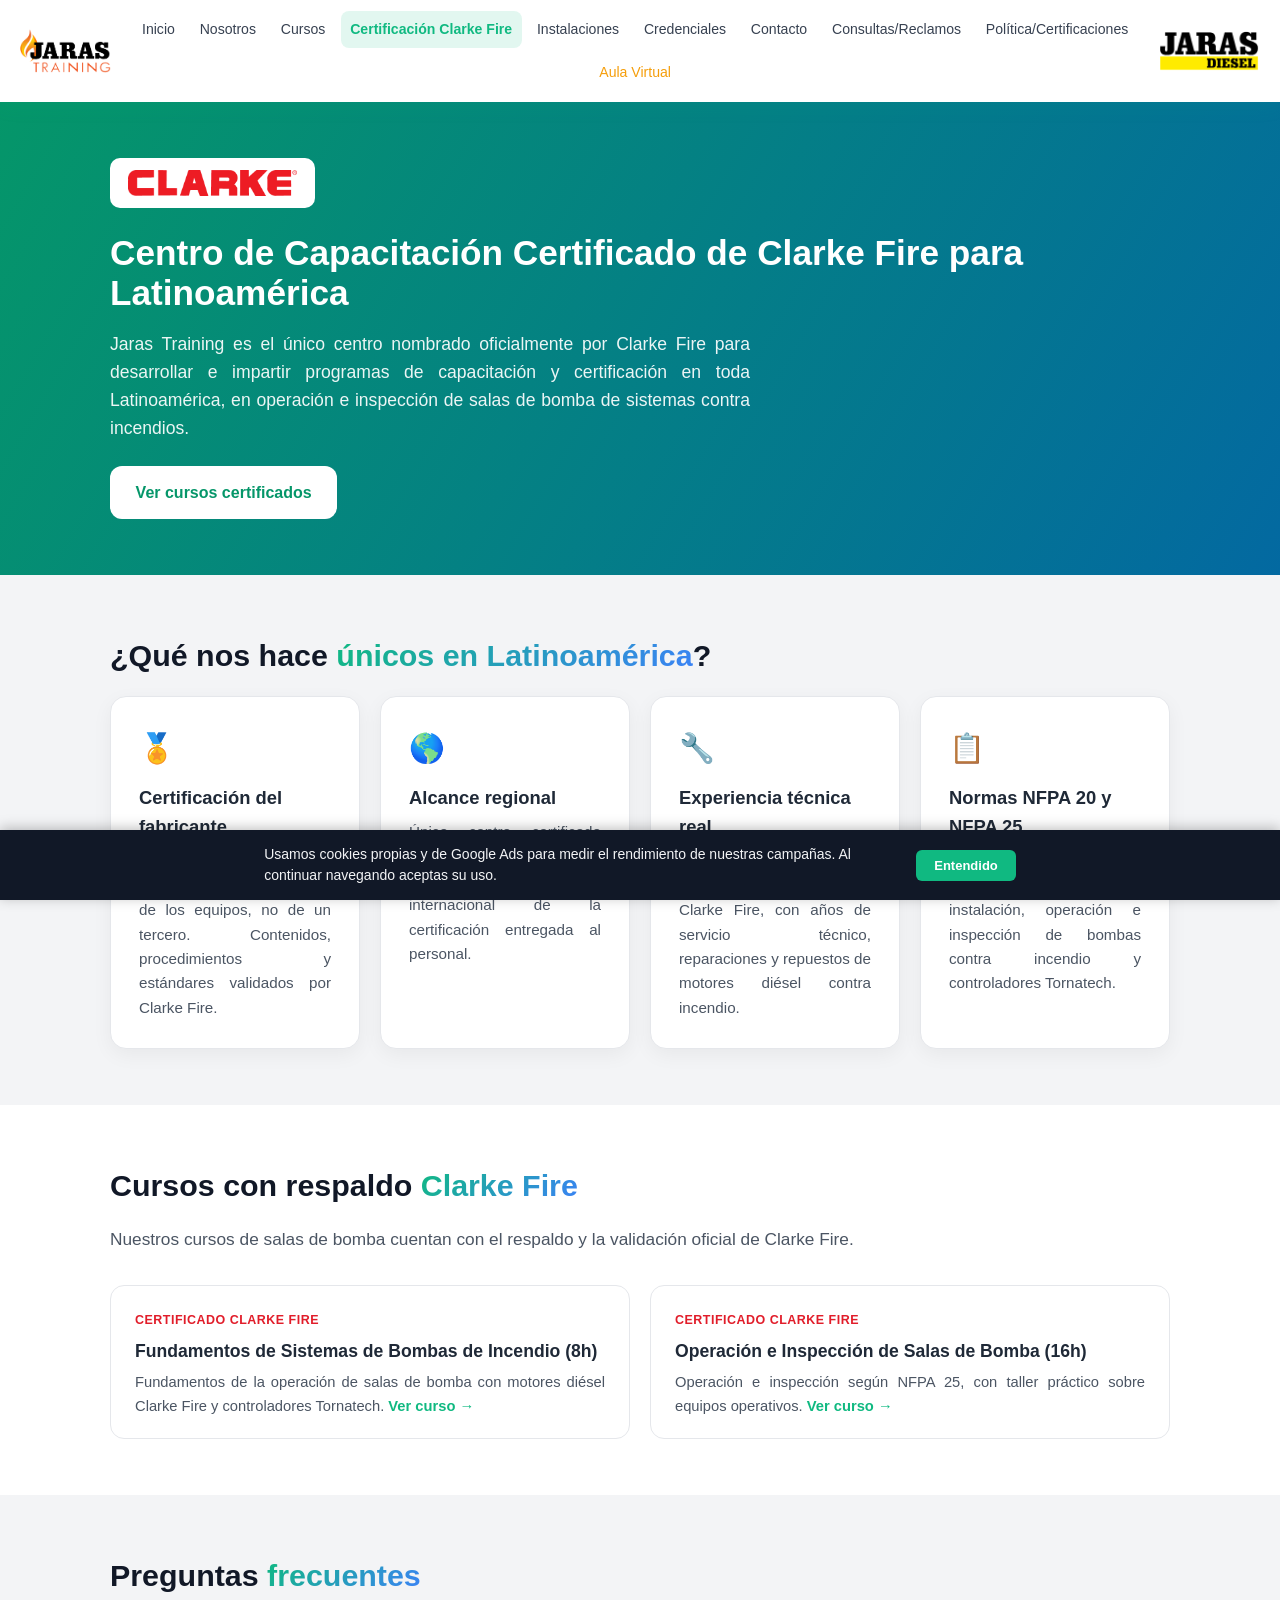
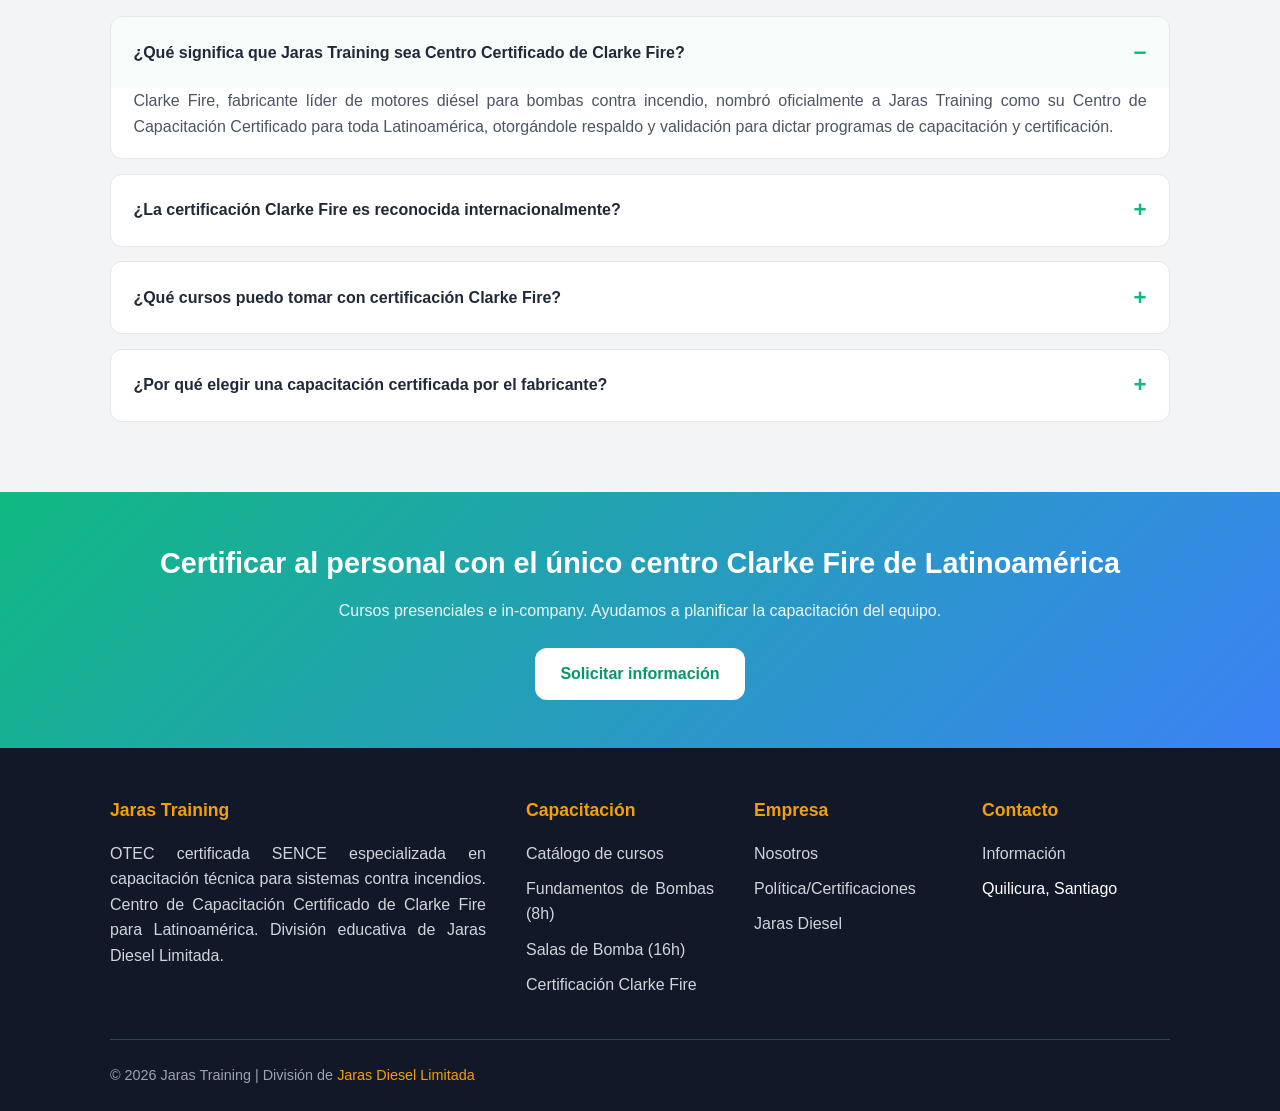
<file: certificacion-clarke-fire.html>
<!DOCTYPE html>
<html lang="es">
<head>
    <meta charset="UTF-8">
    <!-- Google Ads tag (gtag.js) -->
    <script async src="https://www.googletagmanager.com/gtag/js?id=AW-17951689812"></script>
    <script>
      window.dataLayer = window.dataLayer || [];
      function gtag(){dataLayer.push(arguments);}
      gtag('js', new Date());
      gtag('config', 'AW-17951689812');
    </script>
    <script src="cookie-banner.js" defer></script>
    <meta name="viewport" content="width=device-width, initial-scale=1.0">
    <title>Certificación Clarke Fire para Latinoamérica | Jaras Training</title>
    <meta name="description" content="Jaras Training es el único Centro de Capacitación Certificado de Clarke Fire para Latinoamérica. Capacítate y certifícate en operación e inspección de salas de bomba contra incendios (NFPA 20/25).">
    <meta name="keywords" content="certificación Clarke Fire, centro certificado Clarke Fire Latinoamérica, capacitación Clarke Fire, curso bombas contra incendio Clarke, certificación NFPA 20, inspección NFPA 25, controladores Tornatech, capacitación salas de bomba, OTEC SENCE contra incendios">
    <meta name="robots" content="index, follow, max-image-preview:large">
    <link rel="canonical" href="https://jarastraining.cl/certificacion-clarke-fire.html">
    <meta name="geo.region" content="CL-RM">
    <meta name="geo.placename" content="Santiago, Chile">
    <meta property="og:type" content="website">
    <meta property="og:site_name" content="Jaras Training">
    <meta property="og:locale" content="es_CL">
    <meta property="og:title" content="Certificación Clarke Fire para Latinoamérica | Jaras Training">
    <meta property="og:description" content="Único Centro de Capacitación Certificado de Clarke Fire para toda Latinoamérica. Cursos de salas de bomba contra incendios NFPA 20/25.">
    <meta property="og:url" content="https://jarastraining.cl/certificacion-clarke-fire.html">
    <meta property="og:image" content="https://jarastraining.cl/credenciales/clarke-logo.png">
    <script type="application/ld+json">
    {
        "@context": "https://schema.org",
        "@type": "WebPage",
        "name": "Certificación Clarke Fire para Latinoamérica",
        "description": "Jaras Training es el Centro de Capacitación Certificado de Clarke Fire para Latinoamérica.",
        "url": "https://jarastraining.cl/certificacion-clarke-fire.html",
        "about": {
            "@type": "EducationalOrganization",
            "name": "Jaras Training",
            "url": "https://jarastraining.cl/",
            "hasCredential": {
                "@type": "EducationalOccupationalCredential",
                "credentialCategory": "Certification",
                "name": "Centro de Capacitación Certificado de Clarke Fire para Latinoamérica",
                "description": "Nombramiento oficial de Clarke Fire que respalda y valida a Jaras Training para desarrollar e impartir programas de capacitación y certificación en Latinoamérica.",
                "recognizedBy": {"@type": "Organization", "name": "Clarke Fire Protection Products", "url": "https://www.clarkefire.com"}
            }
        }
    }
    </script>
    <script type="application/ld+json">
    {
        "@context": "https://schema.org",
        "@type": "FAQPage",
        "mainEntity": [
            {
                "@type": "Question",
                "name": "¿Qué significa que Jaras Training sea Centro Certificado de Clarke Fire?",
                "acceptedAnswer": {"@type": "Answer", "text": "Significa que Clarke Fire, fabricante líder de motores diésel para bombas contra incendio, nombró oficialmente a Jaras Training como su Centro de Capacitación Certificado para toda Latinoamérica, otorgándole respaldo y validación para dictar programas de capacitación y certificación."}
            },
            {
                "@type": "Question",
                "name": "¿La certificación Clarke Fire es reconocida internacionalmente?",
                "acceptedAnswer": {"@type": "Answer", "text": "Sí. Al ser un nombramiento directo del fabricante Clarke Fire (Cincinnati, EE.UU.) para Latinoamérica, la capacitación cuenta con reconocimiento y validación oficial de la marca a nivel internacional."}
            },
            {
                "@type": "Question",
                "name": "¿Qué cursos puedo tomar con certificación Clarke Fire?",
                "acceptedAnswer": {"@type": "Answer", "text": "Los cursos de Fundamentos de Sistemas de Bombas de Incendio (8h) y Operación e Inspección de Salas de Bomba (16h), enfocados en motores Clarke Fire, controladores Tornatech y normas NFPA 20 y NFPA 25."}
            },
            {
                "@type": "Question",
                "name": "¿Por qué elegir una capacitación certificada por el fabricante?",
                "acceptedAnswer": {"@type": "Answer", "text": "Porque asegura que los contenidos, procedimientos y estándares provienen directamente del fabricante de los equipos, garantizando la máxima competencia técnica y seguridad operativa para el personal capacitado."}
            }
        ]
    }
    </script>
    <style>
        :root {
            --primary-color: #10b981;
            --primary-dark: #059669;
            --secondary-color: #3b82f6;
            --accent-color: #f59e0b;
            --clarke-red: #e11d2a;
            --gray-100: #f3f4f6;
            --gray-200: #e5e7eb;
            --gray-300: #d1d5db;
            --gray-600: #4b5563;
            --gray-700: #374151;
            --gray-800: #1f2937;
            --gray-900: #111827;
            --gradient-primary: linear-gradient(135deg, #10b981 0%, #3b82f6 100%);
        }
        * { margin: 0; padding: 0; box-sizing: border-box; }
        body { font-family: 'Segoe UI', Tahoma, Geneva, Verdana, sans-serif; line-height: 1.6; color: var(--gray-800); background: #fff; }
        .container { max-width: 1100px; margin: 0 auto; padding: 0 20px; }
        .header { background: white; box-shadow: 0 2px 20px rgba(16,185,129,0.1); position: sticky; top: 0; z-index: 1000; }
        .nav { display: flex; justify-content: space-between; align-items: center; padding: 1rem 0; gap: 2rem; }
        .logo { display: flex; align-items: center; gap: 12px; text-decoration: none; }
        .logo img { height: 45px; width: auto; }
        .nav-menu { display: flex; list-style: none; gap: 1.2rem; align-items: center; flex: 1; justify-content: center; }
        .nav-link { text-decoration: none; color: var(--gray-800); font-weight: 500; padding: 0.5rem 0.7rem; border-radius: 8px; white-space: nowrap; font-size: 0.92rem; transition: all 0.3s ease; }
        .nav-link:hover, .nav-link.active { color: var(--primary-color); background: rgba(16,185,129,0.1); }
        .logo-jaras-diesel { height: 45px; width: auto; }
        .mobile-menu-toggle { display: none; background: var(--gradient-primary); border: none; color: white; padding: 0.5rem; border-radius: 8px; font-size: 1.2rem; cursor: pointer; }

        .hero { background: linear-gradient(120deg, #059669 0%, #0369a1 100%); color: white; padding: 3.5rem 0; }
        .hero .container { display: flex; align-items: center; gap: 2.5rem; flex-wrap: wrap; }
        .hero-badge { display: inline-block; background: #fff; border-radius: 10px; padding: 12px 18px; margin-bottom: 1.1rem; }
        .hero-badge img { height: 26px; display: block; }
        .hero-text { flex: 1; min-width: 300px; }
        .hero h1 { font-size: 2.2rem; font-weight: 900; line-height: 1.15; margin-bottom: 1rem; }
        .hero p { font-size: 1.1rem; opacity: 0.92; margin-bottom: 1.5rem; max-width: 640px; }
        .hero-cta { display: flex; gap: 1rem; flex-wrap: wrap; }
        .btn { display: inline-block; padding: 0.85rem 1.6rem; border-radius: 12px; font-weight: 700; text-decoration: none; font-size: 1rem; transition: all 0.3s ease; }
        .btn-white { background: #fff; color: var(--primary-dark); }
        .btn-white:hover { transform: translateY(-2px); box-shadow: 0 8px 25px rgba(0,0,0,0.2); }
        .btn-ghost { background: rgba(255,255,255,0.12); color: #fff; border: 2px solid rgba(255,255,255,0.5); }
        .btn-ghost:hover { background: rgba(255,255,255,0.2); }

        .section { padding: 3.5rem 0; }
        .section h2 { font-size: 1.9rem; font-weight: 800; margin-bottom: 1rem; color: var(--gray-900); }
        .section h2 span { background: var(--gradient-primary); -webkit-background-clip: text; -webkit-text-fill-color: transparent; }
        .section p.lead { font-size: 1.08rem; color: var(--gray-600); max-width: 760px; margin-bottom: 2rem; }
        .cards { display: grid; grid-template-columns: repeat(4, 1fr); gap: 1.25rem; }
        @media (max-width: 900px) { .cards { grid-template-columns: repeat(2, 1fr); } }
        @media (max-width: 560px) { .cards { grid-template-columns: 1fr; } }
        .card { background: #fff; border: 1px solid var(--gray-200); border-radius: 16px; padding: 1.75rem; box-shadow: 0 6px 20px rgba(0,0,0,0.05); }
        .card .icon { font-size: 1.8rem; margin-bottom: 0.75rem; }
        .card h3 { font-size: 1.15rem; font-weight: 700; margin-bottom: 0.5rem; color: var(--gray-800); }
        .card p { color: var(--gray-600); font-size: 0.95rem; }
        .alt { background: var(--gray-100); }

        .cert-strip { display: flex; align-items: center; gap: 2rem; background: #fff; border: 1px solid var(--gray-200); border-left: 5px solid var(--clarke-red); border-radius: 16px; padding: 1.75rem 2rem; flex-wrap: wrap; }
        .cert-strip img { height: 40px; }
        .cert-strip .cert-txt { flex: 1; min-width: 260px; color: var(--gray-700); }
        .cert-strip .cert-txt strong { color: var(--clarke-red); }

        .course-links { display: grid; grid-template-columns: repeat(auto-fit, minmax(280px, 1fr)); gap: 1.25rem; margin-top: 1.5rem; }
        .course-links a { display: block; background: #fff; border: 1px solid var(--gray-200); border-radius: 14px; padding: 1.25rem 1.5rem; text-decoration: none; color: var(--gray-800); transition: all 0.3s ease; }
        .course-links a:hover { border-color: var(--primary-color); transform: translateY(-3px); box-shadow: 0 10px 25px rgba(16,185,129,0.15); }
        .course-links .cl-tag { font-size: 0.78rem; font-weight: 700; color: var(--clarke-red); text-transform: uppercase; letter-spacing: 0.04em; }
        .course-links h3 { font-size: 1.1rem; margin: 0.35rem 0; }
        .course-links span.arrow { color: var(--primary-color); font-weight: 700; }

        .faq details { background: #fff; border: 1px solid var(--gray-200); border-radius: 12px; margin-bottom: 0.9rem; overflow: hidden; }
        .faq summary { cursor: pointer; padding: 1.1rem 1.4rem; font-weight: 600; color: var(--gray-800); list-style: none; display: flex; justify-content: space-between; align-items: center; gap: 1rem; }
        .faq summary::-webkit-details-marker { display: none; }
        .faq summary::after { content: '+'; color: var(--primary-color); font-size: 1.4rem; font-weight: 700; }
        .faq details[open] summary::after { content: '−'; }
        .faq details[open] summary { background: rgba(16,185,129,0.04); }
        .faq .faq-body { padding: 0 1.4rem 1.2rem; color: var(--gray-600); }

        .cta-final { background: var(--gradient-primary); color: #fff; text-align: center; padding: 3rem 0; }
        .cta-final h2 { font-size: 1.8rem; font-weight: 800; margin-bottom: 0.75rem; }
        .cta-final p { opacity: 0.92; margin-bottom: 1.5rem; }

        .footer { background: var(--gray-900); color: white; padding: 3rem 0 1.5rem; }
        .footer-grid { display: grid; grid-template-columns: 2fr 1fr 1fr 1fr; gap: 2.5rem; margin-bottom: 2rem; }
        .footer-section h3 { margin-bottom: 1rem; color: var(--accent-color); font-size: 1.1rem; }
        .footer-section p, .footer-section ul li a { color: var(--gray-300); line-height: 1.6; }
        .footer-section ul { list-style: none; }
        .footer-section ul li { margin-bottom: 0.6rem; }
        .footer-section ul li a { text-decoration: none; transition: color 0.3s; }
        .footer-section ul li a:hover { color: white; }
        .footer-bottom { border-top: 1px solid var(--gray-700); padding-top: 1.5rem; text-align: center; color: #9ca3af; font-size: 0.9rem; }
        .footer-bottom a { color: var(--accent-color); text-decoration: none; }

        .whatsapp-float { position: fixed; bottom: 2rem; right: 2rem; z-index: 9999; background: #25D366; color: white; border-radius: 50px; padding: 0.85rem 1.4rem; display: flex; align-items: center; gap: 0.6rem; text-decoration: none; font-weight: 600; font-size: 0.95rem; box-shadow: 0 4px 20px rgba(37,211,102,0.45); transition: all 0.3s ease; }
        .whatsapp-float:hover { background: #1ebe5d; transform: translateY(-3px); }
        .whatsapp-float svg { width: 24px; height: 24px; }

        @media (max-width: 900px) { .footer-grid { grid-template-columns: 1fr 1fr; } }
        @media (max-width: 768px) {
            .mobile-menu-toggle { display: block; }
            .nav-menu { display: none; position: absolute; top: 100%; left: 0; right: 0; background: rgba(255,255,255,0.98); flex-direction: column; padding: 1.5rem; box-shadow: 0 10px 25px rgba(0,0,0,0.1); }
            .nav-menu.active { display: flex; }
            .logo-jaras-diesel { display: none; }
            .hero h1 { font-size: 1.7rem; }
            .footer-grid { grid-template-columns: 1fr; }
            .whatsapp-float span { display: none; }
            .whatsapp-float { padding: 0.9rem; border-radius: 50%; }
        }
    </style>
    <link rel="stylesheet" href="justificado.css">
    <script src="site-nav.js" defer></script>
<style id="pie-abajo">html{min-height:100%}body{min-height:100vh;display:flex;flex-direction:column}body>*{flex-shrink:0}body>footer{margin-top:auto!important}</style>
</head>
<body>
    <header class="header">
        <div class="container">
            <nav class="nav">
                <a href="index.html" class="logo"><img src="logo-jdt.png" alt="Jaras Training"></a>
                <button class="mobile-menu-toggle" aria-label="Abrir menú">☰</button>
                <ul class="nav-menu">
                    <li><a href="index.html" class="nav-link">Inicio</a></li>
                    <li><a href="nosotros.html" class="nav-link">Nosotros</a></li>
                    <li><a href="cursos.html" class="nav-link">Cursos</a></li>
                    <li><a href="certificacion-clarke-fire.html" class="nav-link active">Certificación Clarke Fire</a></li>
                    <li><a href="contacto.html" class="nav-link">Contacto</a></li>
                    <li><a href="politica-certificaciones.html" class="nav-link">Política/Certificaciones</a></li>
                </ul>
                <img src="logo-jaras-diesel.png" alt="Jaras Diesel" class="logo-jaras-diesel">
            </nav>
        </div>
    </header>

    <section class="hero">
        <div class="container">
            <div class="hero-text">
                <div class="hero-badge"><img src="credenciales/clarke-logo.png" alt="Clarke Fire"></div>
                <h1>Centro de Capacitación Certificado de Clarke Fire para Latinoamérica</h1>
                <p>Jaras Training es el único centro nombrado oficialmente por Clarke Fire para desarrollar e impartir programas de capacitación y certificación en toda Latinoamérica, en operación e inspección de salas de bomba de sistemas contra incendios.</p>
                <div class="hero-cta">
                    <a href="cursos.html" class="btn btn-white">Ver cursos certificados</a>
                </div>
            </div>
        </div>
    </section>

    <section class="section alt">
        <div class="container">
            <h2>¿Qué nos hace <span>únicos en Latinoamérica</span>?</h2>
            <div class="cards">
                <div class="card"><div class="icon">🏅</div><h3>Certificación del fabricante</h3><p>La capacitación proviene directamente del fabricante de los equipos, no de un tercero. Contenidos, procedimientos y estándares validados por Clarke Fire.</p></div>
                <div class="card"><div class="icon">🌎</div><h3>Alcance regional</h3><p>Único centro certificado para toda Latinoamérica: reconocimiento internacional de la certificación entregada al personal.</p></div>
                <div class="card"><div class="icon">🔧</div><h3>Experiencia técnica real</h3><p>Respaldo de Jaras Diesel como Máster Service Dealer Clarke Fire, con años de servicio técnico, reparaciones y repuestos de motores diésel contra incendio.</p></div>
                <div class="card"><div class="icon">📋</div><h3>Normas NFPA 20 y NFPA 25</h3><p>Formación alineada a las normas internacionales de instalación, operación e inspección de bombas contra incendio y controladores Tornatech.</p></div>
            </div>
        </div>
    </section>

    <section class="section">
        <div class="container">
            <h2>Cursos con respaldo <span>Clarke Fire</span></h2>
            <p class="lead">Nuestros cursos de salas de bomba cuentan con el respaldo y la validación oficial de Clarke Fire.</p>
            <div class="course-links">
                <a href="curso.html?slug=operacion-salas-bomba-8h">
                    <span class="cl-tag">Certificado Clarke Fire</span>
                    <h3>Fundamentos de Sistemas de Bombas de Incendio (8h)</h3>
                    <p style="color:var(--gray-600);font-size:0.92rem;">Fundamentos de la operación de salas de bomba con motores diésel Clarke Fire y controladores Tornatech. <span class="arrow">Ver curso →</span></p>
                </a>
                <a href="curso.html?slug=operacion-salas-bomba-16h">
                    <span class="cl-tag">Certificado Clarke Fire</span>
                    <h3>Operación e Inspección de Salas de Bomba (16h)</h3>
                    <p style="color:var(--gray-600);font-size:0.92rem;">Operación e inspección según NFPA 25, con taller práctico sobre equipos operativos. <span class="arrow">Ver curso →</span></p>
                </a>
            </div>
        </div>
    </section>

    <section class="section alt">
        <div class="container faq">
            <h2>Preguntas <span>frecuentes</span></h2>
            <details open>
                <summary>¿Qué significa que Jaras Training sea Centro Certificado de Clarke Fire?</summary>
                <div class="faq-body">Clarke Fire, fabricante líder de motores diésel para bombas contra incendio, nombró oficialmente a Jaras Training como su Centro de Capacitación Certificado para toda Latinoamérica, otorgándole respaldo y validación para dictar programas de capacitación y certificación.</div>
            </details>
            <details>
                <summary>¿La certificación Clarke Fire es reconocida internacionalmente?</summary>
                <div class="faq-body">Sí. Al ser un nombramiento directo del fabricante Clarke Fire (Cincinnati, EE.UU.) para Latinoamérica, la capacitación cuenta con reconocimiento y validación oficial de la marca a nivel internacional.</div>
            </details>
            <details>
                <summary>¿Qué cursos puedo tomar con certificación Clarke Fire?</summary>
                <div class="faq-body">Los cursos de Fundamentos de Sistemas de Bombas de Incendio (8h) y Operación e Inspección de Salas de Bomba (16h), enfocados en motores Clarke Fire, controladores Tornatech y normas NFPA 20 y NFPA 25.</div>
            </details>
            <details>
                <summary>¿Por qué elegir una capacitación certificada por el fabricante?</summary>
                <div class="faq-body">Porque asegura que los contenidos, procedimientos y estándares provienen directamente del fabricante de los equipos, garantizando la máxima competencia técnica y seguridad operativa para el personal capacitado.</div>
            </details>
        </div>
    </section>

    <section class="cta-final">
        <div class="container">
            <h2>Certificar al personal con el único centro Clarke Fire de Latinoamérica</h2>
            <p>Cursos presenciales e in-company. Ayudamos a planificar la capacitación del equipo.</p>
            <a href="contacto.html" class="btn btn-white">Solicitar información</a>
        </div>
    </section>

    <footer class="footer">
        <div class="container">
            <div class="footer-grid">
                <div class="footer-section">
                    <h3>Jaras Training</h3>
                    <p>OTEC certificada SENCE especializada en capacitación técnica para sistemas contra incendios. Centro de Capacitación Certificado de Clarke Fire para Latinoamérica. División educativa de Jaras Diesel Limitada.</p>
                </div>
                <div class="footer-section">
                    <h3>Capacitación</h3>
                    <ul>
                        <li><a href="cursos.html">Catálogo de cursos</a></li>
                        <li><a href="curso.html?slug=operacion-salas-bomba-8h">Fundamentos de Bombas (8h)</a></li>
                        <li><a href="curso.html?slug=operacion-salas-bomba-16h">Salas de Bomba (16h)</a></li>
                        <li><a href="certificacion-clarke-fire.html">Certificación Clarke Fire</a></li>
                    </ul>
                </div>
                <div class="footer-section">
                    <h3>Empresa</h3>
                    <ul>
                        <li><a href="nosotros.html">Nosotros</a></li>
                        <li><a href="politica-certificaciones.html">Política/Certificaciones</a></li>
                        <li><a href="https://jarasdiesel.cl" target="_blank" rel="noopener">Jaras Diesel</a></li>
                    </ul>
                </div>
                <div class="footer-section">
                    <h3>Contacto</h3>
                    <ul>
                        <li><a href="contacto.html">Información</a></li>
                        <li>Quilicura, Santiago</li>
                    </ul>
                </div>
            </div>
            <div class="footer-bottom">
                <p>&copy; 2026 Jaras Training | División de <a href="https://jarasdiesel.cl" target="_blank" rel="noopener">Jaras Diesel Limitada</a></p>
            </div>
        </div>
    </footer>


    <script>
        document.querySelector('.mobile-menu-toggle').addEventListener('click', function() {
            document.querySelector('.nav-menu').classList.toggle('active');
        });
    </script>
</body>
</html>
</file>
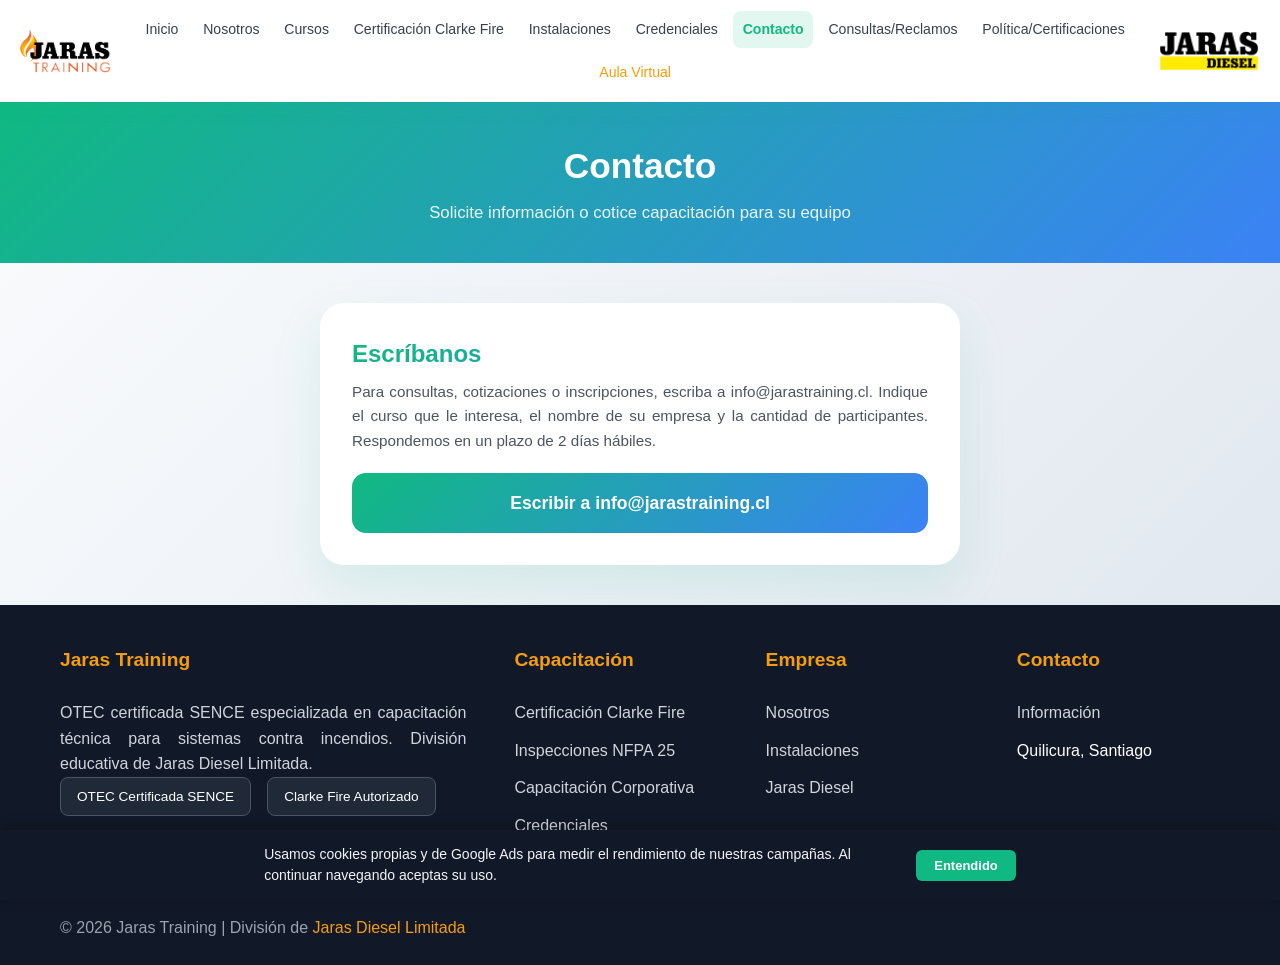
<file: contacto.html>
<!DOCTYPE html>
<html lang="es" prefix="og: http://ogp.me/ns#">
<head>
    <meta charset="UTF-8">
    <script async src="https://www.googletagmanager.com/gtag/js?id=AW-17951689812"></script>
    <script>
      window.dataLayer = window.dataLayer || [];
      function gtag(){dataLayer.push(arguments);}
      gtag('js', new Date());
      gtag('config', 'AW-17951689812');
    </script>
    <script src="cookie-banner.js" defer></script>
    <script>
    function gtag_report_conversion(url) {
      var callback = function () {
        if (typeof(url) != 'undefined') { window.location = url; }
      };
      gtag('event', 'conversion', {
          'send_to': 'AW-17951689812/YrcmCNGWwYocENSYhPBC',
          'event_callback': callback
      });
      return false;
    }
    </script>
    <meta name="viewport" content="width=device-width, initial-scale=1.0">
    <title>Contacto | Jaras Training Chile</title>
    <meta name="description" content="Contáctenos para información sobre cursos Clarke Fire, NFPA 25 y capacitación corporativa. OTEC certificada SENCE. Quilicura, Santiago.">
    <meta name="robots" content="index, follow">
    <link rel="canonical" href="https://jarastraining.cl/contacto.html">
    <meta property="og:title" content="Contacto | Jaras Training Chile">
    <meta property="og:description" content="Solicite información sobre nuestros programas de capacitación en sistemas contra incendios.">
    <meta property="og:type" content="website">
    <meta property="og:url" content="https://jarastraining.cl/contacto.html">
    <meta property="og:image" content="https://jarastraining.cl/hero-jaras.png">
    <meta property="og:locale" content="es_CL">
    <meta property="og:site_name" content="Jaras Training">
    <style>
        :root {
            --primary-color: #10b981;
            --accent-color: #f59e0b;
            --gray-100: #f3f4f6;
            --gray-200: #e5e7eb;
            --gray-600: #4b5563;
            --gray-700: #374151;
            --gray-800: #1f2937;
            --gray-900: #111827;
            --gradient-primary: linear-gradient(135deg, #10b981 0%, #3b82f6 100%);
        }
        * { margin: 0; padding: 0; box-sizing: border-box; }
        body { font-family: 'Segoe UI', Tahoma, Geneva, Verdana, sans-serif; line-height: 1.6; color: var(--gray-800); background: #fff; overflow-x: hidden; }
        .container { max-width: 1200px; margin: 0 auto; padding: 0 20px; }
        .header { background: white; box-shadow: 0 2px 20px rgba(16,185,129,0.1); position: sticky; top: 0; z-index: 1000; transition: all 0.3s ease; }
        .header.scrolled { box-shadow: 0 4px 30px rgba(16,185,129,0.2); }
        .nav { display: flex; justify-content: space-between; align-items: center; padding: 1rem 0; gap: 2rem; }
        .logo { display: flex; align-items: center; gap: 12px; text-decoration: none; transition: transform 0.3s ease; }
        .logo:hover { transform: scale(1.05); }
        .logo img { height: 45px; width: auto; }
        .nav-menu { display: flex; list-style: none; gap: 1.5rem; align-items: center; flex: 1; justify-content: center; }
        .nav-link { text-decoration: none; color: var(--gray-800); font-weight: 500; padding: 0.5rem 0.8rem; border-radius: 8px; white-space: nowrap; font-size: 0.95rem; display: flex; align-items: center; gap: 0.3rem; transition: all 0.3s ease; }
        .nav-link:hover, .nav-link.active { color: var(--primary-color); background: rgba(16,185,129,0.1); }
        .dropdown { position: relative; }
        .dropdown-menu { position: absolute; top: 100%; left: 0; background: white; border-radius: 12px; box-shadow: 0 10px 30px rgba(0,0,0,0.15); min-width: 200px; padding: 0.5rem 0; opacity: 0; visibility: hidden; transform: translateY(-10px); transition: all 0.3s ease; z-index: 1000; margin-top: 0.5rem; }
        .dropdown:hover .dropdown-menu { opacity: 1; visibility: visible; transform: translateY(0); }
        .dropdown-menu li { list-style: none; }
        .dropdown-menu a { display: block; padding: 0.75rem 1.25rem; color: var(--gray-700); text-decoration: none; font-size: 0.95rem; transition: all 0.3s ease; }
        .dropdown-menu a:hover { background: var(--gray-100); color: var(--primary-color); padding-left: 1.5rem; }
        .dropdown-arrow { font-size: 0.7rem; margin-left: 0.2rem; transition: transform 0.3s ease; }
        .dropdown:hover .dropdown-arrow { transform: rotate(180deg); }
        .logo-jaras-diesel { height: 45px; width: auto; }
        .mobile-menu-toggle { display: none; background: var(--gradient-primary); border: none; color: white; padding: 0.5rem; border-radius: 8px; font-size: 1.2rem; cursor: pointer; }
        .banner { background: var(--gradient-primary); color: white; padding: 2.25rem 0; text-align: center; }
        .banner h1 { font-size: 2.2rem; font-weight: 900; margin-bottom: 0.4rem; }
        .banner p { font-size: 1.05rem; opacity: 0.9; }
        .contact-section { padding: 2.5rem 0; background: linear-gradient(135deg, #f8fafc 0%, #e2e8f0 100%); }
        .contact-wrapper { display: grid; grid-template-columns: 1fr 1.4fr; gap: 4rem; align-items: start; }
        .contact-info-side h2 { font-size: 2rem; font-weight: 800; background: var(--gradient-primary); -webkit-background-clip: text; -webkit-text-fill-color: transparent; margin-bottom: 1rem; }
        .contact-info-side > p { color: var(--gray-600); font-size: 1.1rem; margin-bottom: 2rem; line-height: 1.7; }
        .contact-item { background: white; padding: 1rem 1.25rem; border-radius: 16px; margin-bottom: 0.85rem; box-shadow: 0 4px 15px rgba(16,185,129,0.08); border-left: 4px solid var(--primary-color); transition: all 0.3s ease; }
        .contact-item:hover { transform: translateX(6px); box-shadow: 0 8px 25px rgba(16,185,129,0.15); }
        .contact-item h3 { font-size: 0.85rem; font-weight: 700; text-transform: uppercase; letter-spacing: 1px; color: var(--primary-color); margin-bottom: 0.4rem; }
        .contact-item p { color: var(--gray-700); font-size: 1rem; font-weight: 500; }
        .contact-form-side { background: white; padding: 2rem; border-radius: 24px; box-shadow: 0 20px 50px rgba(16,185,129,0.12); }
        .contact-form-side h3 { font-size: 1.5rem; font-weight: 800; background: var(--gradient-primary); -webkit-background-clip: text; -webkit-text-fill-color: transparent; margin-bottom: 0.4rem; }
        .form-subtitle { color: var(--gray-600); font-size: 0.95rem; margin-bottom: 1.25rem; }
        .form-group { margin-bottom: 1rem; }
        .form-row { display: grid; grid-template-columns: 1fr 1fr; gap: 1rem; }
        @media (max-width: 480px) { .form-row { grid-template-columns: 1fr; gap: 0; } }
        .form-group label { display: block; margin-bottom: 0.5rem; color: var(--gray-700); font-weight: 600; font-size: 0.9rem; }
        .form-group input, .form-group textarea { width: 100%; padding: 0.9rem 1rem; border: 2px solid var(--gray-200); border-radius: 12px; font-size: 1rem; font-family: inherit; transition: all 0.3s ease; background: #fafafa; }
        .form-group input:focus, .form-group textarea:focus { outline: none; border-color: var(--primary-color); background: white; box-shadow: 0 0 0 4px rgba(16,185,129,0.08); }
        .form-group textarea { resize: vertical; min-height: 80px; }
        .hp-field { position: absolute; left: -9999px; }
        .btn-submit { width: 100%; padding: 1rem; background: var(--gradient-primary); color: white; border: none; border-radius: 14px; font-size: 1.1rem; font-weight: 700; cursor: pointer; transition: all 0.3s ease; margin-top: 0.5rem; }
        .btn-submit:hover { transform: translateY(-2px); box-shadow: 0 8px 25px rgba(16,185,129,0.4); }
        .btn-submit:disabled { opacity: 0.7; cursor: not-allowed; transform: none; }
        .form-message { padding: 1rem; border-radius: 10px; margin-bottom: 1rem; display: none; font-weight: 500; }
        .form-message.success { background: #d1fae5; color: #065f46; border: 1px solid #10b981; }
        .form-message.error { background: #fee2e2; color: #991b1b; border: 1px solid #dc2626; }
        .form-message.show { display: block; }
        .footer { background: var(--gray-900); color: white; padding: 2.5rem 0 1.5rem; }
        .footer-grid { display: grid; grid-template-columns: 2fr 1fr 1fr 1fr; gap: 3rem; margin-bottom: 2rem; }
        .footer-section h3 { margin-bottom: 1.5rem; color: var(--accent-color); font-size: 1.2rem; }
        .footer-section p { color: #d1d5db; line-height: 1.6; }
        .footer-section ul { list-style: none; }
        .footer-section ul li { margin-bottom: 0.75rem; }
        .footer-section ul li a { color: #d1d5db; text-decoration: none; transition: all 0.3s ease; }
        .footer-section ul li a:hover { color: white; padding-left: 5px; }
        .footer-bottom { border-top: 1px solid var(--gray-700); padding-top: 2rem; text-align: center; color: #9ca3af; }
        .footer-bottom a { color: var(--accent-color); text-decoration: none; }
        .footer-certifications { display: flex; gap: 1rem; margin-bottom: 1.5rem; flex-wrap: wrap; }
        .cert-badge { background: var(--gray-800); padding: 0.5rem 1rem; border-radius: 8px; font-size: 0.85rem; border: 1px solid #4b5563; }
        .whatsapp-float { position: fixed; bottom: 2rem; right: 2rem; z-index: 9999; background: #25D366; color: white; border-radius: 50px; padding: 0.85rem 1.4rem; display: flex; align-items: center; gap: 0.6rem; text-decoration: none; font-weight: 600; font-size: 0.95rem; box-shadow: 0 4px 20px rgba(37,211,102,0.45); transition: all 0.3s ease; }
        .whatsapp-float:hover { background: #1ebe5d; transform: translateY(-3px); box-shadow: 0 8px 28px rgba(37,211,102,0.55); }
        .whatsapp-float svg { width: 24px; height: 24px; flex-shrink: 0; }
        @media (max-width: 1024px) { .nav-menu { gap: 1rem; } .nav-link { font-size: 0.85rem; padding: 0.4rem 0.6rem; } }
        @media (max-width: 768px) {
            .mobile-menu-toggle { display: block; }
            .nav-menu { display: none; position: absolute; top: 100%; left: 0; right: 0; background: white; flex-direction: column; padding: 2rem; box-shadow: 0 10px 25px rgba(0,0,0,0.1); }
            .nav-menu.active { display: flex; }
            .logo-jaras-diesel { display: none; }
            .banner h1 { font-size: 2rem; }
            .contact-wrapper { grid-template-columns: 1fr; gap: 2rem; }
            .footer-grid { grid-template-columns: 1fr; }
        }
        @media (max-width: 480px) { .whatsapp-float span { display: none; } .whatsapp-float { padding: 0.9rem; border-radius: 50%; } }
    </style>
    <link rel="stylesheet" href="justificado.css">
    <script src="site-nav.js" defer></script>
<style id="pie-abajo">html{min-height:100%}body{min-height:100vh;display:flex;flex-direction:column}body>*{flex-shrink:0}body>footer{margin-top:auto!important}</style>
</head>
<body>
    <header class="header">
        <div class="container">
            <nav class="nav">
                <a href="index.html" class="logo"><img src="logo-jdt.png" alt="Jaras Training"></a>
                <button class="mobile-menu-toggle" aria-label="Abrir menu">&#9776;</button>
                <ul class="nav-menu">
                    <li><a href="index.html" class="nav-link">Inicio</a></li>
                    <li><a href="nosotros.html" class="nav-link">Nosotros</a></li>
                    <li><a href="cursos.html" class="nav-link">Cursos</a></li>
                    <li><a href="certificacion-clarke-fire.html" class="nav-link">Certificación Clarke Fire</a></li>
                    <li><a href="index.html#instalaciones" class="nav-link">Instalaciones</a></li>
                    <li><a href="index.html#credenciales" class="nav-link">Credenciales</a></li>
                  
                   <li><a href="contacto.html" class="nav-link active">Contacto</a></li>
<li><a href="mailto:info@jarastraining.cl?subject=Reclamo" class="nav-link" rel="noopener">Consultas/Reclamos</a></li>

                    
                    <li><a href="politica-certificaciones.html" class="nav-link">Pol&#237;tica/Certificaciones</a></li>
                </ul>
                <img src="logo-jaras-diesel.png" alt="Jaras Diesel" class="logo-jaras-diesel">
            </nav>
        </div>
    </header>

    <section class="banner">
        <div class="container">
            <h1>Contacto</h1>
            <p>Solicite informaci&#243;n o cotice capacitaci&#243;n para su equipo</p>
        </div>
    </section>

    <section class="contact-section">
        <div class="container">
            <div class="contact-wrapper" style="display:block;max-width:640px;margin:0 auto;">
                <div class="contact-form-side">
<h3>Escríbanos</h3>
                    <p class="form-subtitle">Para consultas, cotizaciones o inscripciones, escriba a info@jarastraining.cl. Indique el curso que le interesa, el nombre de su empresa y la cantidad de participantes. Respondemos en un plazo de 2 días hábiles.</p>
                    <a href="mailto:info@jarastraining.cl?subject=Consulta%20de%20capacitaci%C3%B3n" class="btn-submit" style="display:block;text-align:center;text-decoration:none;">Escribir a info@jarastraining.cl</a>
                </div>
            </div>
        </div>
    </section>

    <footer class="footer">
        <div class="container">
            <div class="footer-grid">
                <div class="footer-section">
                    <h3>Jaras Training</h3>
                    <p>OTEC certificada SENCE especializada en capacitaci&#243;n t&#233;cnica para sistemas contra incendios. Divisi&#243;n educativa de Jaras Diesel Limitada.</p>
                    <div class="footer-certifications"><span class="cert-badge">OTEC Certificada SENCE</span><span class="cert-badge">Clarke Fire Autorizado</span></div>
                </div>
                <div class="footer-section"><h3>Capacitaci&#243;n</h3><ul><li><a href="cursos.html">Certificaci&#243;n Clarke Fire</a></li><li><a href="cursos.html">Inspecciones NFPA 25</a></li><li><a href="cursos.html">Capacitaci&#243;n Corporativa</a></li><li><a href="index.html#credenciales">Credenciales</a></li></ul></div>
                <div class="footer-section"><h3>Empresa</h3><ul><li><a href="nosotros.html">Nosotros</a></li><li><a href="index.html#instalaciones">Instalaciones</a></li><li><a href="https://jarasdiesel.cl" target="_blank" rel="noopener">Jaras Diesel</a></li></ul></div>
                <div class="footer-section"><h3>Contacto</h3><ul><li><a href="contacto.html">Informaci&#243;n</a></li><li>Quilicura, Santiago</li></ul></div>
            </div>
            <div class="footer-bottom"><p>&copy; 2026 Jaras Training | Divisi&#243;n de <a href="https://jarasdiesel.cl" target="_blank" rel="noopener">Jaras Diesel Limitada</a></p></div>
        </div>
    </footer>


    <script>
        document.querySelector('.mobile-menu-toggle').addEventListener('click', function() {
            document.querySelector('.nav-menu').classList.toggle('active');
        });
        window.addEventListener('scroll', function() {
            document.querySelector('.header').classList.toggle('scrolled', window.scrollY > 100);
        });
        // Enlace de correo con el curso consultado (?curso=)
        (function() {
            const curso = new URLSearchParams(window.location.search).get('curso');
            if (!curso) return;
            const a = document.querySelector('.contact-form-side a.btn-submit');
            if (a) a.href = 'mailto:info@jarastraining.cl?subject=' + encodeURIComponent('Consulta: ' + curso);
        })();
    </script>
</body>
</html>
</file>
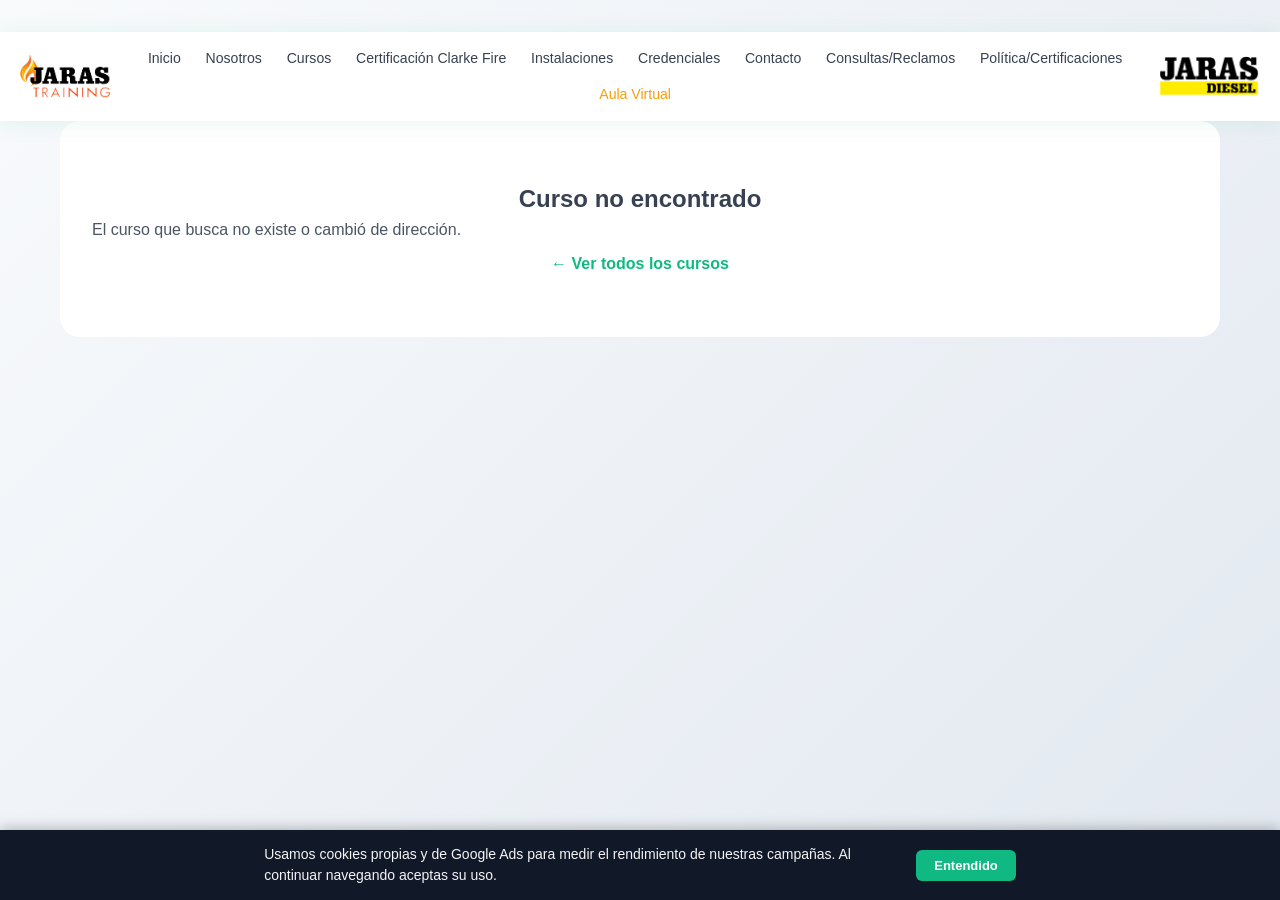
<file: curso.html>
<!DOCTYPE html>
<html lang="es">
<head>
    <meta charset="UTF-8">
    <!-- Google Ads tag (gtag.js) -->
    <script async src="https://www.googletagmanager.com/gtag/js?id=AW-17951689812"></script>
    <script>
      window.dataLayer = window.dataLayer || [];
      function gtag(){dataLayer.push(arguments);}
      gtag('js', new Date());
      gtag('config', 'AW-17951689812');
    </script>
    <script src="cookie-banner.js" defer></script>
    <meta name="viewport" content="width=device-width, initial-scale=1.0">
    <title>Cursos Certificados Clarke Fire Latinoamérica | Jaras Training</title>
    <meta name="description" id="metaDesc" content="Cursos de operación e inspección de salas de bomba contra incendios (NFPA 20/25). Único centro certificado Clarke Fire en Latinoamérica - Jaras Training.">
    <link rel="canonical" id="metaCanonical" href="https://jarastraining.cl/cursos.html">
    <!-- Open Graph (preview al compartir el link, ej. WhatsApp) -->
    <meta property="og:type" content="website">
    <meta property="og:site_name" content="Jaras Training">
    <meta property="og:title" id="ogTitle" content="Cursos | Jaras Training">
    <meta property="og:description" id="ogDesc" content="Capacitación en sistemas contra incendios - Jaras Training">
    <meta property="og:image" id="ogImage" content="https://jarastraining.cl/hero-jaras.png">
    <meta name="keywords" id="metaKeywords" content="">
    <!-- Datos estructurados del curso (rich results de Google) -->
    <script type="application/ld+json" id="courseSchema"></script>

    <style>
        :root {
            --primary-color: #10b981;
            --primary-dark: #059669;
            --secondary-color: #3b82f6;
            --accent-color: #f59e0b;
            --gray-100: #f3f4f6;
            --gray-200: #e5e7eb;
            --gray-600: #4b5563;
            --gray-700: #374151;
            --gray-800: #1f2937;
            --gray-900: #111827;
            --gradient-primary: linear-gradient(135deg, #10b981 0%, #3b82f6 100%);
        }
        * { margin: 0; padding: 0; box-sizing: border-box; }
        body {
            font-family: 'Segoe UI', Tahoma, Geneva, Verdana, sans-serif;
            background: linear-gradient(135deg, #f8fafc 0%, #e2e8f0 100%);
            min-height: 100vh;
            padding: 2rem 0;
        }
        .container { max-width: 1200px; margin: 0 auto; padding: 0 20px; }

        .page-header {
            background: white;
            padding: 0.9rem 2rem;
            border-radius: 16px;
            box-shadow: 0 10px 30px rgba(16, 185, 129, 0.1);
            margin-bottom: 1.25rem;
        }
        .back-link {
            display: inline-block;
            color: var(--primary-color);
            text-decoration: none;
            font-weight: 600;
            margin-bottom: 0.3rem;
            font-size: 0.9rem;
            transition: all 0.3s ease;
        }
        .back-link:hover { transform: translateX(-5px); }
        .page-header h1 {
            font-size: 1.7rem;
            background: var(--gradient-primary);
            -webkit-background-clip: text;
            -webkit-text-fill-color: transparent;
            margin-bottom: 0.15rem;
            font-weight: 800;
            line-height: 1.25;
        }
        .page-header .course-code {
            color: var(--gray-600);
            font-size: 0.9rem;
            font-family: monospace;
        }

        .layout {
            display: grid;
            grid-template-columns: 1fr 380px;
            gap: 1.5rem;
            align-items: start;
        }

        .card {
            background: white;
            border-radius: 20px;
            box-shadow: 0 10px 30px rgba(16, 185, 129, 0.1);
            overflow: hidden;
        }
        .course-hero { position: relative; height: 240px; overflow: hidden; }
        .course-hero img { width: 100%; height: 100%; object-fit: cover; display: block; }
        .course-hero .badge-categoria-float {
            position: absolute; top: 1rem; left: 1rem;
            background: rgba(255,255,255,0.95); color: var(--gray-700);
            padding: 0.35rem 0.9rem; border-radius: 20px;
            font-size: 0.8rem; font-weight: 600; box-shadow: 0 2px 8px rgba(0,0,0,0.15);
        }
        .badge-estado {
            position: absolute; top: 1rem; right: 1rem;
            padding: 0.4rem 1rem; border-radius: 20px; color: white;
            font-size: 0.85rem; font-weight: 600; box-shadow: 0 2px 8px rgba(0,0,0,0.25);
        }
        .badge-abierto { background: #10b981; }
        .badge-planificado { background: #3b82f6; }
        .badge-finalizado { background: #6b7280; }
        .badge-cancelado { background: #dc2626; }
        .badge-completo { background: #f59e0b; }
        .clarke-banner { display: flex; gap: 16px; align-items: flex-start; background: linear-gradient(135deg, #fef2f2, #ffffff); border: 1px solid #fecaca; border-left: 4px solid #e11d2a; border-radius: 12px; padding: 16px 18px; margin-bottom: 20px; }
        .clarke-banner .clarke-logo { width: 120px; flex-shrink: 0; margin-top: 2px; }
        .clarke-banner .clarke-text { font-size: 0.9rem; color: #374151; line-height: 1.5; }
        .clarke-banner .clarke-text strong { display: block; color: #e11d2a; font-size: 0.95rem; margin-bottom: 4px; }
        .clarke-banner .clarke-text b { color: #1f2937; }
        .clarke-banner .clarke-text a { display: inline-block; margin-top: 6px; color: #e11d2a; font-weight: 600; text-decoration: none; }
        .clarke-banner .clarke-text a:hover { text-decoration: underline; }
        @media (max-width: 520px) { .clarke-banner { flex-direction: column; } .clarke-banner .clarke-logo { width: 100px; } }

        .card-body { padding: 1.75rem 2rem; }
        .course-description { color: var(--gray-600); line-height: 1.7; margin-bottom: 1.5rem; font-size: 1rem; }

        .course-info {
            display: grid; grid-template-columns: 1fr 1fr; gap: 0.9rem;
            margin-bottom: 1.75rem; padding-bottom: 1.5rem; border-bottom: 1px solid var(--gray-100);
        }
        .info-item { display: flex; align-items: center; gap: 0.6rem; font-size: 0.95rem; color: var(--gray-700); }
        .info-item .info-icon { font-size: 1.1rem; }
        .info-item small { display: block; color: var(--gray-600); font-size: 0.78rem; }

        .section-title {
            font-weight: 700; color: var(--gray-800); font-size: 1.15rem;
            margin-bottom: 0.9rem; display: flex; align-items: center; gap: 0.5rem;
        }
        .content-list { list-style: none; margin-bottom: 1.75rem; }
        .content-list li {
            padding: 0.5rem 0; display: flex; gap: 0.6rem;
            color: var(--gray-700); font-size: 0.95rem; line-height: 1.5;
            border-bottom: 1px solid var(--gray-100);
        }
        .content-list li::before { content: '▸'; color: var(--primary-color); font-weight: 700; }

        .meta-block { margin-bottom: 1.5rem; }
        .meta-block .section-title { font-size: 1rem; margin-bottom: 0.5rem; }
        .meta-block p { color: var(--gray-600); font-size: 0.95rem; line-height: 1.6; }

        .fechas-list { display: flex; flex-direction: column; gap: 0.75rem; }
        .fecha-item {
            background: var(--gray-100); border-radius: 12px; padding: 0.85rem 1.1rem;
            font-size: 0.92rem; color: var(--gray-700);
        }
        .fecha-item strong { color: var(--gray-800); }
        .fecha-item .obs { display: block; margin-top: 0.25rem; color: var(--gray-600); font-size: 0.85rem; }

        /* --- Formulario (columna derecha, sticky) --- */
        .form-card { position: sticky; top: 2rem; }
        .form-card .form-head { background: var(--gradient-primary); color: white; padding: 1.25rem 1.5rem; }
        .form-card .form-head h2 { font-size: 1.2rem; font-weight: 800; margin-bottom: 0.25rem; }
        .form-card .form-head p { font-size: 0.85rem; opacity: 0.95; }
        .form-body { padding: 1.5rem; }
        .price-row {
            display: flex; align-items: baseline; justify-content: space-between;
            margin-bottom: 1.25rem; padding-bottom: 1.25rem; border-bottom: 1px solid var(--gray-100);
        }
        .price-row .label { color: var(--gray-600); font-size: 0.9rem; }
        .price-row .price { font-size: 1.5rem; font-weight: 800; background: var(--gradient-primary); -webkit-background-clip: text; -webkit-text-fill-color: transparent; }
        .price-row .price.consultar { font-size: 1.05rem; font-weight: 600; background: none; -webkit-text-fill-color: initial; color: var(--gray-700); }

        .form-group { margin-bottom: 0.9rem; }
        .form-group label { display: block; font-weight: 600; color: var(--gray-700); font-size: 0.85rem; margin-bottom: 0.35rem; }
        .form-group input, .form-group textarea {
            width: 100%; padding: 0.6rem 0.75rem; border: 2px solid var(--gray-200);
            border-radius: 10px; font-size: 0.95rem; font-family: inherit; transition: all 0.3s ease;
        }
        .form-group input:focus, .form-group textarea:focus {
            outline: none; border-color: var(--primary-color); box-shadow: 0 0 0 3px rgba(16, 185, 129, 0.1);
        }
        .form-group textarea { resize: vertical; min-height: 70px; }
        .btn-submit {
            width: 100%; padding: 0.85rem 1.5rem; background: var(--gradient-primary);
            color: white; border: none; border-radius: 12px; font-weight: 700; font-size: 1rem;
            cursor: pointer; transition: all 0.3s ease;
        }
        .btn-submit:hover:not(:disabled) { transform: translateY(-2px); box-shadow: 0 4px 15px rgba(16, 185, 129, 0.3); }
        .btn-submit:disabled { opacity: 0.7; cursor: not-allowed; }
        .form-message {
            margin-top: 0.9rem; padding: 0.75rem 1rem; border-radius: 10px; font-size: 0.9rem;
            display: none;
        }
        .form-message.show { display: block; }
        .form-message.success { background: #d1fae5; color: #065f46; }
        .form-message.error { background: #fee2e2; color: #991b1b; }
        .form-hint { font-size: 0.78rem; color: var(--gray-600); text-align: center; margin-top: 0.75rem; }

        /* WhatsApp Floating Button */
        .whatsapp-float {
            position: fixed; bottom: 2rem; right: 2rem; z-index: 9999;
            background: #25D366; color: white; border-radius: 50px; padding: 0.85rem 1.4rem;
            display: flex; align-items: center; gap: 0.6rem; text-decoration: none;
            font-weight: 600; font-size: 0.95rem; box-shadow: 0 4px 20px rgba(37, 211, 102, 0.45);
            transition: all 0.3s ease;
        }
        .whatsapp-float:hover { background: #1ebe5d; transform: translateY(-3px); box-shadow: 0 8px 28px rgba(37, 211, 102, 0.55); }
        .whatsapp-float svg { width: 24px; height: 24px; flex-shrink: 0; }

        .loading { text-align: center; padding: 4rem; font-size: 1.2rem; color: var(--gray-600); }
        .empty-state { text-align: center; padding: 4rem 2rem; background: white; border-radius: 20px; }
        .empty-state h3 { font-size: 1.5rem; color: var(--gray-700); margin-bottom: 0.5rem; }
        .empty-state p { color: var(--gray-600); margin-bottom: 1rem; }
        .empty-state a { color: var(--primary-color); font-weight: 600; text-decoration: none; }

        @media (max-width: 900px) {
            .layout { grid-template-columns: 1fr; }
            .form-card { position: static; }
        }
        @media (max-width: 480px) {
            .whatsapp-float span { display: none; }
            .whatsapp-float { padding: 0.9rem; border-radius: 50%; }
            .course-info { grid-template-columns: 1fr; }
        }
    </style>
    <link rel="stylesheet" href="justificado.css">
    <script src="site-nav.js" defer></script>
</head>
<body>
    <div class="container">
        <div id="cursoRoot" class="loading">Cargando curso…</div>
    </div>


    <script>
        const IMAGEN_DEFAULT = 'capacitacion-practica.jpg';
        const IMAGEN_POR_CATEGORIA = {
            'Salas de Bomba': 'sala-bombas-general.jpg',
            'Estándares Internacionales': 'capacitacion-practica.jpg',
            'Brigadas de Emergencia': 'capacitacion-practica.jpg',
            'Corporativo': 'sala-jaras.png',
        };
        let cursoActual = null;

        function esc(s) {
            return String(s == null ? '' : s)
                .replace(/&/g, '&amp;').replace(/</g, '&lt;').replace(/>/g, '&gt;')
                .replace(/"/g, '&quot;').replace(/'/g, '&#39;');
        }
        function fmtFecha(iso) {
            if (!iso) return '';
            const p = String(iso).split('-');
            return p.length === 3 ? `${p[2]}/${p[1]}/${p[0]}` : iso;
        }
        function getSlug() {
            const q = new URLSearchParams(window.location.search);
            return q.get('slug') || q.get('curso') || q.get('id') || '';
        }

        fetch('cursos-data.json')
            .then(r => r.json())
            .then(data => {
                const slug = getSlug();
                const cursos = data.cursos || [];
                // Match por id (canónico); fallback por nombreCorto para links viejos
                const curso = cursos.find(c => c.id === slug)
                           || cursos.find(c => (c.nombreCorto || '') === slug);
                if (!curso) { renderNotFound(); return; }
                cursoActual = curso;
                renderCurso(curso);
            })
            .catch(() => renderError());

        function renderNotFound() {
            document.getElementById('cursoRoot').className = '';
            document.getElementById('cursoRoot').innerHTML = `
                <div class="empty-state">
                    <h3>Curso no encontrado</h3>
                    <p>El curso que busca no existe o cambió de dirección.</p>
                    <a href="cursos.html">← Ver todos los cursos</a>
                </div>`;
        }
        function renderError() {
            document.getElementById('cursoRoot').className = '';
            document.getElementById('cursoRoot').innerHTML = `
                <div class="empty-state">
                    <h3>No se pudo cargar el curso</h3>
                    <p>Puede haber un problema de conexión.</p>
                    <button onclick="location.reload()" style="padding:0.75rem 1.5rem;background:var(--gradient-primary);color:white;border:none;border-radius:12px;font-weight:600;cursor:pointer;">Reintentar</button>
                </div>`;
        }

        function renderCurso(c) {
            const nombreC = c.nombreCorto || c.nombre;
            const imagen = c.imagen || IMAGEN_POR_CATEGORIA[c.categoria] || IMAGEN_DEFAULT;

            // SEO / preview del link (canónica, título, descripción, keywords, Open Graph)
            const canonical = c.url || ('https://jarastraining.cl/curso.html?slug=' + (c.id || ''));
            // Título y descripción refuerzan el diferenciador Clarke en los cursos certificados
            const titulo = c.clarke
                ? `${nombreC} | Certificación Clarke Fire Latam | Jaras Training`
                : `${nombreC} | Jaras Training`;
            const descBase = (c.descripcion || '').replace(/\s+/g, ' ').trim();
            const desc = (c.clarke
                ? `Único centro certificado Clarke Fire en Latinoamérica. ${descBase}`
                : descBase).slice(0, 180);
            const keywords = c.clarke
                ? `${nombreC}, certificación Clarke Fire, curso salas de bomba, NFPA 20, NFPA 25, controladores Tornatech, capacitación bombas contra incendio Latinoamérica, Jaras Training`
                : `${nombreC}, ${c.categoria || ''}, capacitación contra incendios, NFPA, Jaras Training`;
            document.title = titulo;
            const setAttr = (id, attr, val) => { const el = document.getElementById(id); if (el) el.setAttribute(attr, val); };
            setAttr('metaDesc', 'content', desc);
            setAttr('metaCanonical', 'href', canonical);
            setAttr('metaKeywords', 'content', keywords);
            setAttr('ogTitle', 'content', titulo);
            setAttr('ogDesc', 'content', desc);
            setAttr('ogImage', 'content', new URL(imagen, location.href).href);

            // Course schema (datos estructurados) — provider Jaras Training + credencial Clarke si aplica
            const precioNum = (c.precio || '').replace(/[^\d]/g, '');
            const courseLd = {
                "@context": "https://schema.org",
                "@type": "Course",
                "name": c.nombre,
                "description": descBase.slice(0, 400),
                "courseCode": c.codigo || undefined,
                "inLanguage": "es",
                "url": canonical,
                "provider": {
                    "@type": "EducationalOrganization",
                    "name": "Jaras Training",
                    "url": "https://jarastraining.cl/"
                },
                "hasCourseInstance": {
                    "@type": "CourseInstance",
                    "courseMode": "onsite",
                    "courseWorkload": c.duracion ? ("PT" + (c.duracion.match(/\d+/) ? c.duracion.match(/\d+/)[0] : "8") + "H") : undefined,
                    "location": {
                        "@type": "Place",
                        "name": "Jaras Training",
                        "address": {
                            "@type": "PostalAddress",
                            "addressLocality": "Quilicura",
                            "addressRegion": "Región Metropolitana",
                            "addressCountry": "CL"
                        }
                    }
                }
            };
            if (c.clarke) {
                courseLd.educationalCredentialAwarded = "Certificación respaldada por Clarke Fire (único Centro de Capacitación Certificado de Clarke Fire para Latinoamérica)";
                courseLd.about = ["Clarke Fire", "NFPA 20", "NFPA 25", "controladores Tornatech", "salas de bomba contra incendio"];
            }
            if (precioNum) {
                courseLd.offers = {
                    "@type": "Offer",
                    "category": "Paid",
                    "price": precioNum,
                    "priceCurrency": "CLP",
                    "url": canonical,
                    "availability": "https://schema.org/InStock"
                };
            }
            const ldEl = document.getElementById('courseSchema');
            if (ldEl) ldEl.textContent = JSON.stringify(courseLd);
            let estado = 'Planificado';
            if (c.fechasProgramadas && c.fechasProgramadas.length > 0 && c.fechasProgramadas[0].estado) {
                estado = c.fechasProgramadas[0].estado;
            }
            const esMonto = /\d/.test(c.precio || '');

            // Temario
            const contenido = (c.contenido || []).map(x => `<li>${esc(x)}</li>`).join('');

            // Fechas
            let fechasHtml = '';
            const fechas = (c.fechasProgramadas || []).filter(f => f && (f.fechaInicio || f.estado || f.ubicacion));
            if (fechas.length) {
                fechasHtml = `<div class="meta-block"><h3 class="section-title">📅 Fechas programadas</h3><div class="fechas-list">` +
                    fechas.map(f => {
                        let linea = '';
                        if (f.fechaInicio) {
                            linea = `<strong>${fmtFecha(f.fechaInicio)}${f.fechaFin ? ' al ' + fmtFecha(f.fechaFin) : ''}</strong>`;
                        } else {
                            linea = `<strong>${esc(f.estado || 'Por confirmar')}</strong>`;
                        }
                        const lugar = f.ubicacion ? ` · ${esc(f.ubicacion)}` : '';
                        const cupos = (f.cuposDisponibles != null) ? ` · ${f.cuposDisponibles} cupos` : '';
                        const obs = f.observaciones ? `<span class="obs">${esc(f.observaciones)}</span>` : '';
                        return `<div class="fecha-item">${linea}${lugar}${cupos}${obs}</div>`;
                    }).join('') +
                    `</div></div>`;
            } else {
                fechasHtml = `<div class="meta-block"><h3 class="section-title">📅 Fechas</h3><p>Fechas por confirmar — consulte disponibilidad por correo a info@jarastraining.cl.</p></div>`;
            }

            const requisitosHtml = c.requisitos ? `
                <div class="meta-block">
                    <h3 class="section-title">✅ Requisitos</h3>
                    <p>${esc(c.requisitos)}</p>
                </div>` : '';

            // Respaldo Clarke Fire (solo cursos con c.clarke)
            const clarkeHtml = c.clarke ? `
                <div class="clarke-banner">
                    <img src="clarke-logo.png" alt="Clarke Fire" class="clarke-logo" loading="lazy">
                    <div class="clarke-text">
                        <strong>Certificado por Clarke Fire</strong>
                        Jaras Training es <b>Centro de Capacitación Certificado de Clarke Fire para Latinoamérica</b> y Máster Service Dealer oficial. Este curso cuenta con el respaldo y la validación de Clarke Fire.
                        <a href="certificacion-clarke-fire.html">Ver la certificación Clarke Fire →</a>
                    </div>
                </div>` : '';


            const nomMail = c.nombreCorto || c.nombre || '';
            const mailInsc = 'mailto:info@jarastraining.cl?subject=' + encodeURIComponent('Inscripción: ' + nomMail) + '&body=' + encodeURIComponent('Empresa: \nCantidad de participantes: ');
            const mailCons = 'mailto:info@jarastraining.cl?subject=' + encodeURIComponent('Consulta: ' + nomMail);

            document.getElementById('cursoRoot').className = '';
            document.getElementById('cursoRoot').innerHTML = `
                <div class="page-header">
                    <a href="cursos.html" class="back-link">← Volver al Catálogo</a>
                    <h1>${esc(c.nombre)}</h1>
                    <div class="course-code">Código: ${esc(c.codigo || '')}</div>
                </div>

                <div class="layout">
                    <!-- Columna contenido -->
                    <div class="card">
                        <div class="course-hero">
                            <img src="${esc(imagen)}" alt="${esc(c.nombreCorto || c.nombre)}">
                            <span class="badge-categoria-float">${esc(c.categoria || '')}</span>
                            <span class="badge-estado badge-${estado.toLowerCase()}">${esc(estado)}</span>
                        </div>
                        <div class="card-body">
                            ${clarkeHtml}
                            <p class="course-description">${esc(c.descripcion || '')}</p>

                            <div class="course-info">
                                <div class="info-item"><span class="info-icon">⏱️</span><span>${esc(c.duracion || '')}<small>Duración</small></span></div>
                                <div class="info-item"><span class="info-icon">📍</span><span>${esc(c.modalidad || '')}<small>Modalidad</small></span></div>
                                <div class="info-item"><span class="info-icon">👥</span><span>${esc(c.dirigidoA || '')}<small>Dirigido a</small></span></div>
                                <div class="info-item"><span class="info-icon">📜</span><span>${esc(c.certificacion || '')}<small>Certificación</small></span></div>
                            </div>

                            <h3 class="section-title">📋 Contenido del curso</h3>
                            <ul class="content-list">${contenido}</ul>

                            ${requisitosHtml}
                            ${fechasHtml}
                        </div>
                    </div>

                    <!-- Columna de contacto -->
                    <div class="card form-card">
                        <div class="form-head">
                            <h2>Inscripción y consultas</h2>
                            <p>Reserva de cupo o solicitud de más información</p>
                        </div>
                        <div class="form-body">
                            <div class="price-row">
                                <span class="label">Valor</span>
                                <span class="price${esMonto ? '' : ' consultar'}">${esc(c.precio || 'Consultar')}</span>
                            </div>
                            <p style="color:#475569;font-size:0.92rem;line-height:1.55;margin-bottom:1rem;">Para reservar cupo o pedir información, escriba a info@jarastraining.cl indicando el nombre de su empresa y la cantidad de participantes.</p>
                            <a href="${mailInsc}" class="btn-submit" style="display:block;text-align:center;text-decoration:none;margin-bottom:0.75rem;">Inscribirme por correo →</a>
                            <a href="${mailCons}" style="display:block;text-align:center;font-size:0.9rem;font-weight:600;color:var(--primary-color);">Consultar por correo</a>
                        </div>
                    </div>
                </div>`;
        }

    </script>
</body>
</html>
</file>
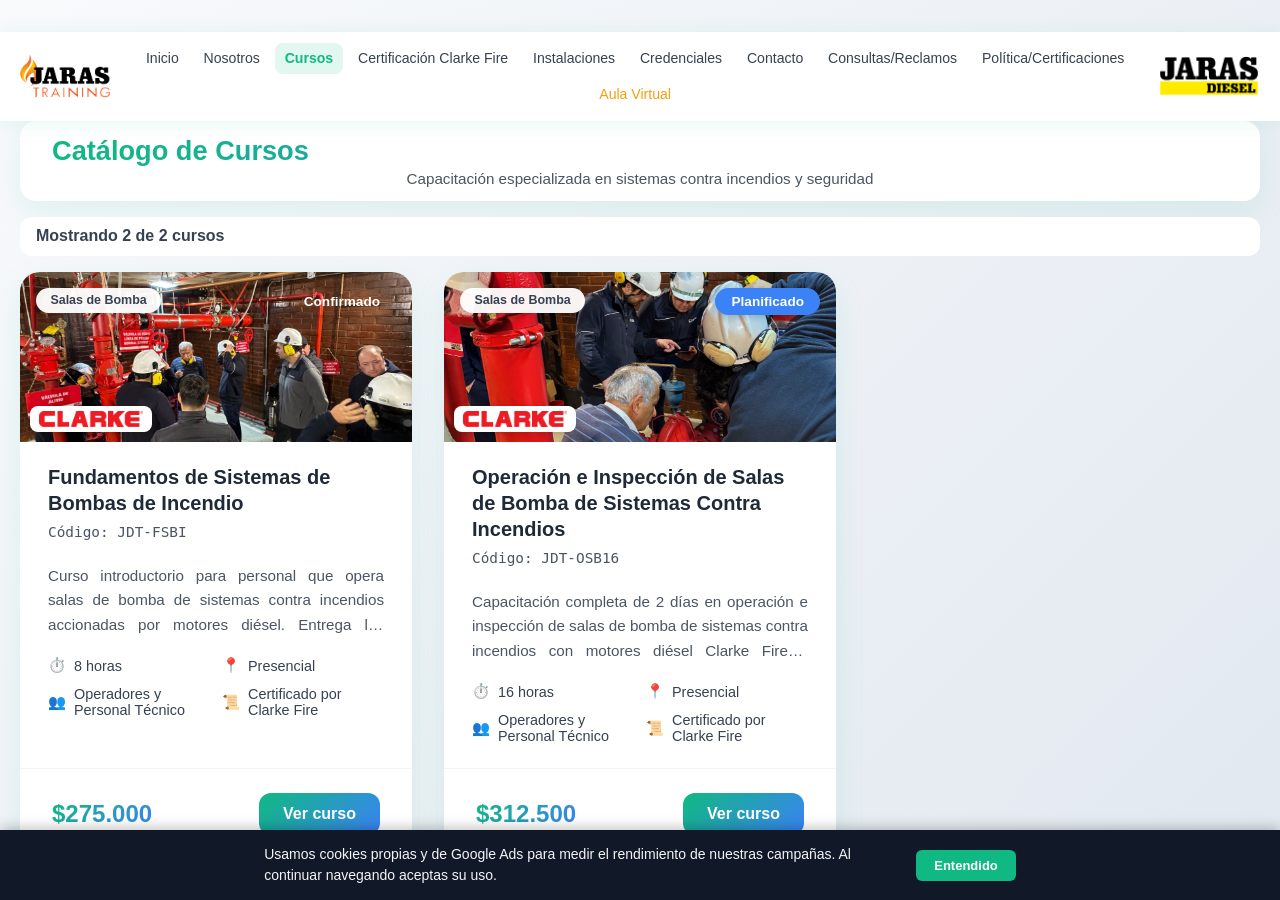
<file: cursos.html>
<!DOCTYPE html>
<html lang="es">
<head>
    <meta charset="UTF-8">
    <!-- Google Ads tag (gtag.js) -->
    <script async src="https://www.googletagmanager.com/gtag/js?id=AW-17951689812"></script>
    <script>
      window.dataLayer = window.dataLayer || [];
      function gtag(){dataLayer.push(arguments);}
      gtag('js', new Date());
      gtag('config', 'AW-17951689812');
    </script>
    <script src="cookie-banner.js" defer></script>
    <meta name="viewport" content="width=device-width, initial-scale=1.0">
    <title>Cursos Clarke Fire Latinoamérica | NFPA 20/25 | Jaras Training</title>
    <meta name="description" content="Único Centro Certificado Clarke Fire en Latinoamérica. Cursos de operación e inspección de salas de bomba contra incendios NFPA 20/25. Certifícate con Jaras Training.">
    <meta name="keywords" content="curso Clarke Fire, capacitación Clarke Fire Latinoamérica, cursos salas de bomba contra incendio, certificación NFPA 20, inspección NFPA 25, controladores Tornatech, capacitación bombas diésel contra incendio, OTEC SENCE contra incendios">
    <meta name="robots" content="index, follow, max-image-preview:large">
    <link rel="canonical" href="https://jarastraining.cl/cursos.html">
    <meta property="og:type" content="website">
    <meta property="og:site_name" content="Jaras Training">
    <meta property="og:locale" content="es_CL">
    <meta property="og:title" content="Cursos Certificados Clarke Fire para Latinoamérica | Jaras Training">
    <meta property="og:description" content="Único Centro de Capacitación Certificado de Clarke Fire para Latinoamérica. Cursos de salas de bomba contra incendios NFPA 20/25.">
    <meta property="og:url" content="https://jarastraining.cl/cursos.html">
    <meta property="og:image" content="https://jarastraining.cl/credenciales/clarke-logo.png">
    <script type="application/ld+json">
    {
        "@context": "https://schema.org",
        "@type": "CollectionPage",
        "name": "Cursos Certificados Clarke Fire para Latinoamérica",
        "description": "Catálogo de cursos de Jaras Training, único Centro de Capacitación Certificado de Clarke Fire para Latinoamérica. Operación e inspección de salas de bomba contra incendios bajo normas NFPA 20 y NFPA 25.",
        "url": "https://jarastraining.cl/cursos.html",
        "about": ["Clarke Fire", "NFPA 20", "NFPA 25", "salas de bomba contra incendio", "controladores Tornatech"],
        "provider": {
            "@type": "EducationalOrganization",
            "name": "Jaras Training",
            "url": "https://jarastraining.cl/",
            "hasCredential": {
                "@type": "EducationalOccupationalCredential",
                "credentialCategory": "Certification",
                "name": "Centro de Capacitación Certificado de Clarke Fire para Latinoamérica",
                "recognizedBy": {"@type": "Organization", "name": "Clarke Fire Protection Products"}
            }
        }
    }
    </script>
    <style>
        :root {
            --primary-color: #10b981;
            --primary-dark: #059669;
            --secondary-color: #3b82f6;
            --accent-color: #f59e0b;
            --gray-100: #f3f4f6;
            --gray-200: #e5e7eb;
            --gray-600: #4b5563;
            --gray-700: #374151;
            --gray-800: #1f2937;
            --gray-900: #111827;
            --gradient-primary: linear-gradient(135deg, #10b981 0%, #3b82f6 100%);
        }
        
        * { margin: 0; padding: 0; box-sizing: border-box; }
        
        body {
            font-family: 'Segoe UI', Tahoma, Geneva, Verdana, sans-serif;
            background: linear-gradient(135deg, #f8fafc 0%, #e2e8f0 100%);
            min-height: 100vh;
            padding: 2rem 0;
        }
        
        .container { max-width: 1400px; margin: 0 auto; padding: 0 20px; }
        
        .page-header {
            background: white;
            padding: 0.9rem 2rem;
            border-radius: 16px;
            box-shadow: 0 10px 30px rgba(16, 185, 129, 0.1);
            margin-bottom: 1rem;
            display: flex;
            align-items: center;
            justify-content: space-between;
            gap: 1.5rem;
            text-align: left;
            flex-wrap: wrap;
        }
        .page-header-text { flex: 1; min-width: 240px; }

        .back-link {
            display: inline-block;
            color: var(--primary-color);
            text-decoration: none;
            font-weight: 600;
            margin-bottom: 0.3rem;
            font-size: 0.9rem;
            transition: all 0.3s ease;
        }

        .back-link:hover { transform: translateX(-5px); }

        .page-header h1 {
            font-size: 1.7rem;
            background: var(--gradient-primary);
            -webkit-background-clip: text;
            -webkit-text-fill-color: transparent;
            margin-bottom: 0.15rem;
            font-weight: 800;
        }

        .page-header p { color: var(--gray-600); font-size: 0.95rem; }

        .filters-section {
            background: white;
            padding: 1.1rem 1.5rem;
            border-radius: 16px;
            margin-bottom: 1.25rem;
            box-shadow: 0 4px 15px rgba(0,0,0,0.05);
        }

        .filters-grid {
            display: grid;
            grid-template-columns: 1fr 1fr 1fr;
            gap: 1rem;
            margin-bottom: 1rem;
        }
        
        .filter-group {
            display: flex;
            flex-direction: column;
            gap: 0.5rem;
        }
        
        .filter-group label {
            font-weight: 600;
            color: var(--gray-700);
            font-size: 0.9rem;
        }
        
        .filter-group select,
        .filter-group input {
            padding: 0.6rem 0.75rem;
            border: 2px solid var(--gray-200);
            border-radius: 12px;
            font-size: 0.95rem;
            transition: all 0.3s ease;
        }
        
        .filter-group select:focus,
        .filter-group input:focus {
            outline: none;
            border-color: var(--primary-color);
            box-shadow: 0 0 0 3px rgba(16, 185, 129, 0.1);
        }
        
        .estado-filters {
            display: flex;
            gap: 0.75rem;
            flex-wrap: wrap;
        }
        
        .estado-btn {
            padding: 0.5rem 1.25rem;
            border: 2px solid var(--gray-200);
            background: white;
            border-radius: 25px;
            font-weight: 600;
            cursor: pointer;
            transition: all 0.3s ease;
            font-size: 0.9rem;
        }
        
        .estado-btn:hover {
            transform: translateY(-2px);
            box-shadow: 0 4px 12px rgba(0,0,0,0.1);
        }
        
        .estado-btn.active {
            background: var(--primary-color);
            color: white;
            border-color: var(--primary-color);
        }
        
        .clear-filters {
            padding: 0.5rem 1.25rem;
            background: var(--gray-100);
            color: var(--gray-700);
            border: 2px solid var(--gray-200);
            border-radius: 25px;
            font-weight: 600;
            cursor: pointer;
            transition: all 0.3s ease;
            font-size: 0.9rem;
        }
        
        .clear-filters:hover { 
            background: var(--gray-200);
            transform: translateY(-2px);
            box-shadow: 0 4px 12px rgba(0,0,0,0.1);
        }
        
        .results-info {
            display: flex;
            justify-content: space-between;
            align-items: center;
            margin-bottom: 1rem;
            padding: 0.65rem 1rem;
            background: white;
            border-radius: 12px;
        }
        
        .results-count {
            font-weight: 600;
            color: var(--gray-700);
        }
        
        .courses-grid {
            display: grid;
            grid-template-columns: repeat(auto-fill, minmax(380px, 1fr));
            gap: 2rem;
        }
        
        .course-card {
            background: white;
            border-radius: 20px;
            overflow: hidden;
            box-shadow: 0 10px 30px rgba(16, 185, 129, 0.1);
            transition: all 0.4s ease;
            position: relative;
            animation: fadeIn 0.5s ease;
            display: flex;
            flex-direction: column;
        }
        .course-card .course-body { flex: 1; }
        
        @keyframes fadeIn {
            from { opacity: 0; transform: translateY(20px); }
            to { opacity: 1; transform: translateY(0); }
        }
        
        .course-card:hover {
            transform: translateY(-10px);
            box-shadow: 0 20px 40px rgba(16, 185, 129, 0.2);
        }
        
        .course-image {
            position: relative;
            height: 170px;
            overflow: hidden;
        }
        .course-image img {
            width: 100%;
            height: 100%;
            object-fit: cover;
            display: block;
            transition: transform 0.4s ease;
        }
        .course-card:hover .course-image img { transform: scale(1.06); }
        .course-image .badge-categoria-float {
            position: absolute;
            top: 1rem;
            left: 1rem;
            background: rgba(255,255,255,0.95);
            color: var(--gray-700);
            padding: 0.35rem 0.9rem;
            border-radius: 20px;
            font-size: 0.78rem;
            font-weight: 600;
            box-shadow: 0 2px 8px rgba(0,0,0,0.15);
        }
        .course-image .badge-estado {
            position: absolute;
            top: 1rem;
            right: 1rem;
            box-shadow: 0 2px 8px rgba(0,0,0,0.25);
        }

        .course-header { padding: 1.4rem 1.75rem 0.5rem; }

        .course-badges {
            display: flex;
            gap: 0.5rem;
            flex-wrap: wrap;
            margin-bottom: 1rem;
        }
        
        .badge {
            padding: 0.4rem 1rem;
            border-radius: 20px;
            font-size: 0.85rem;
            font-weight: 600;
        }
        
        .badge-categoria {
            background: var(--gray-100);
            color: var(--gray-700);
        }
        
        .course-image .badge-clarke-float { position: absolute; bottom: 10px; left: 10px; background: #fff; border-radius: 8px; padding: 5px 9px; box-shadow: 0 2px 8px rgba(0,0,0,0.18); display: flex; align-items: center; }
        .course-image .badge-clarke-float img { height: 16px; width: auto; display: block; }
        .badge-estado { color: white; }
        .badge-abierto { background: #10b981; }
        .badge-planificado { background: #3b82f6; }
        .badge-finalizado { background: #6b7280; }
        .badge-cancelado { background: #dc2626; }
        
        .course-title {
            font-size: 1.25rem;
            color: var(--gray-800);
            margin-bottom: 0.5rem;
            font-weight: 700;
            line-height: 1.3;
            min-height: 3.25rem;
        }
        
        .course-code {
            color: var(--gray-600);
            font-size: 0.9rem;
            font-family: monospace;
            margin-bottom: 1rem;
        }
        
        .course-body { padding: 0 1.75rem; }

        .course-description {
            color: var(--gray-600);
            line-height: 1.6;
            margin-bottom: 1.25rem;
            font-size: 0.95rem;
            display: -webkit-box;
            -webkit-line-clamp: 3;
            -webkit-box-orient: vertical;
            overflow: hidden;
        }
        
        .course-info {
            display: grid;
            grid-template-columns: 1fr 1fr;
            gap: 0.75rem;
            margin-bottom: 1.5rem;
        }
        
        .info-item {
            display: flex;
            align-items: center;
            gap: 0.5rem;
            font-size: 0.9rem;
            color: var(--gray-700);
        }
        
        .info-icon { color: var(--primary-color); }
        
        .course-content-preview { margin-bottom: 1.5rem; }
        
        .content-title {
            font-weight: 600;
            color: var(--gray-700);
            margin-bottom: 0.75rem;
            font-size: 0.95rem;
        }
        
        .content-list {
            list-style: none;
            font-size: 0.9rem;
            color: var(--gray-600);
        }
        
        .content-list li {
            padding: 0.3rem 0;
            display: flex;
            gap: 0.5rem;
        }
        
        .content-list li::before {
            content: '▸';
            color: var(--primary-color);
        }
        
        .course-footer {
            padding: 1.5rem 2rem;
            border-top: 1px solid var(--gray-100);
            display: flex;
            justify-content: space-between;
            align-items: center;
        }
        
        .course-price {
            font-size: 1.5rem;
            font-weight: 800;
            background: var(--gradient-primary);
            -webkit-background-clip: text;
            -webkit-text-fill-color: transparent;
        }
        .course-price.consultar {
            font-size: 1rem;
            font-weight: 600;
            background: none;
            -webkit-text-fill-color: initial;
            color: var(--gray-600);
        }
        
        .btn-contact, .btn-inscribir {
            padding: 0.75rem 1.5rem;
            background: var(--gradient-primary);
            color: white;
            text-decoration: none;
            border-radius: 12px;
            font-weight: 600;
            transition: all 0.3s ease;
        }
        .btn-inscribir {
            background: linear-gradient(135deg, #c0392b 0%, #e74c3c 100%);
        }
        .btn-inscribir:hover {
            transform: translateY(-2px);
            box-shadow: 0 4px 15px rgba(192, 57, 43, 0.35);
        }
        
        .btn-contact:hover {
            transform: translateY(-2px);
            box-shadow: 0 4px 15px rgba(16, 185, 129, 0.3);
        }
        .course-actions {
            display: flex;
            gap: 0.6rem;
            align-items: center;
        }
        .btn-detalle {
            padding: 0.75rem 1.5rem;
            background: transparent;
            color: var(--primary-dark);
            border: 1px solid var(--primary-color);
            text-decoration: none;
            border-radius: 12px;
            font-weight: 600;
            transition: all 0.3s ease;
        }
        .btn-detalle:hover {
            background: var(--primary-color);
            color: white;
            transform: translateY(-2px);
        }
        
        .empty-state {
            text-align: center;
            padding: 4rem 2rem;
            background: white;
            border-radius: 20px;
        }
        
        .empty-state h3 {
            font-size: 1.5rem;
            color: var(--gray-700);
            margin-bottom: 0.5rem;
        }
        
        .empty-state p { color: var(--gray-600); }
        
        .loading {
            text-align: center;
            padding: 4rem;
            font-size: 1.2rem;
            color: var(--gray-600);
        }

        /* WhatsApp Floating Button */
        .whatsapp-float {
            position: fixed;
            bottom: 2rem;
            right: 2rem;
            z-index: 9999;
            background: #25D366;
            color: white;
            border-radius: 50px;
            padding: 0.85rem 1.4rem;
            display: flex;
            align-items: center;
            gap: 0.6rem;
            text-decoration: none;
            font-weight: 600;
            font-size: 0.95rem;
            box-shadow: 0 4px 20px rgba(37, 211, 102, 0.45);
            transition: all 0.3s ease;
        }
        .whatsapp-float:hover {
            background: #1ebe5d;
            transform: translateY(-3px);
            box-shadow: 0 8px 28px rgba(37, 211, 102, 0.55);
        }
        .whatsapp-float svg { width: 24px; height: 24px; flex-shrink: 0; }
        @media (max-width: 480px) {
            .whatsapp-float span { display: none; }
            .whatsapp-float { padding: 0.9rem; border-radius: 50%; }
        }
        
        @media (max-width: 768px) {
            .filters-grid { grid-template-columns: 1fr; }
            .courses-grid { grid-template-columns: 1fr; }
            .results-info { flex-direction: column; gap: 1rem; }
            .page-header { flex-direction: column; text-align: center; }
            .page-header-text { min-width: 0; }
            .estado-filters { justify-content: center; }
        }
        .nfpa-note {
            font-size: 0.72rem;
            color: #9ca3af;
            line-height: 1.4;
        }
    </style>
    <link rel="stylesheet" href="justificado.css">
    <script src="site-nav.js" defer></script>
</head>
<body>
    <div class="container">
        <div class="page-header">
            <div class="page-header-text">
                <h1>Catálogo de Cursos</h1>
                <p>Capacitación especializada en sistemas contra incendios y seguridad</p>
            </div>
        </div>

        <div class="results-info">
            <div class="results-count" id="resultsCount">Cargando cursos...</div>
        </div>
        
        <div id="coursesContainer" class="loading">
            Cargando catálogo de cursos...
        </div>
    </div>


    <script>
        let cursosData = [];
        let filteredCursos = [];

        // Imagen de cabecera por categoría (un curso puede sobrescribir con su campo "imagen")
        const IMAGEN_DEFAULT = 'capacitacion-practica.jpg';
        const IMAGEN_POR_CATEGORIA = {
            'Certificación Oficial': 'sala-bombas-general.jpg',
            'Normas NFPA': 'sala-bombas-general.jpg',
            'Operación y Mantenimiento': 'sala-bombas-general.jpg',
            'Salas de Bomba': 'sala-bombas-general.jpg',
            'Estándares Internacionales': 'capacitacion-practica.jpg',
            'Diseño y Tecnología': 'capacitacion-practica.jpg',
            'Seguridad Integral': 'capacitacion-practica.jpg',
            'Brigadas de Emergencia': 'capacitacion-practica.jpg',
            'Corporativo': 'sala-jaras.png',
        };

        fetch('cursos-data.json')
            .then(response => response.json())
            .then(data => {
                cursosData = data.cursos;
                applyFilters();
            })
            .catch(error => {
                console.error('Error cargando cursos:', error);
                document.getElementById('coursesContainer').innerHTML = `
                    <div class="empty-state">
                        <h3>No se pudo cargar el catalogo de cursos</h3>
                        <p>Puede haber un problema de conexion. Conviene recargar la pagina.</p>
                        <br>
                        <button onclick="location.reload()" style="padding:0.75rem 1.5rem;background:var(--gradient-primary);color:white;border:none;border-radius:12px;font-weight:600;cursor:pointer;font-size:1rem;">Reintentar</button>
                    </div>
                `;
            });
        
        function renderCursos() {
            const container = document.getElementById('coursesContainer');
            
            if (filteredCursos.length === 0) {
                container.innerHTML = `
                    <div class="empty-state">
                        <h3>No se encontraron cursos</h3>
                        <p>Conviene ajustar los filtros de búsqueda</p>
                    </div>
                `;
                document.getElementById('resultsCount').textContent = 'No se encontraron resultados';
                return;
            }
            
            container.innerHTML = '';
            container.className = 'courses-grid';
            
            filteredCursos.forEach(curso => {
                const card = createCourseCard(curso);
                container.appendChild(card);
            });
            
            document.getElementById('resultsCount').textContent = 
                `Mostrando ${filteredCursos.length} de ${cursosData.length} cursos`;
        }
        
        function createCourseCard(curso) {
            const card = document.createElement('div');
            card.className = 'course-card';

            let estado = 'Planificado';
            if (curso.fechasProgramadas && curso.fechasProgramadas.length > 0) {
                estado = curso.fechasProgramadas[0].estado;
            }

            const imagen = curso.imagen || IMAGEN_POR_CATEGORIA[curso.categoria] || IMAGEN_DEFAULT;
            const esMonto = /\d/.test(curso.precio || '');

            card.innerHTML = `
                <div class="course-image">
                    <img src="${imagen}" alt="${curso.nombreCorto}" loading="lazy">
                    <span class="badge-categoria-float">${curso.categoria}</span>
                    <span class="badge badge-estado badge-${estado.toLowerCase()}">${estado}</span>
                    ${curso.clarke ? '<span class="badge-clarke-float" title="Certificado por Clarke Fire"><img src="clarke-logo.png" alt="Clarke Fire Certified"></span>' : ''}
                </div>

                <div class="course-header">
                    <h3 class="course-title">${curso.nombre}</h3>
                    <div class="course-code">Código: ${curso.codigo}</div>
                </div>

                <div class="course-body">
                    <p class="course-description">${curso.descripcion}</p>

                    <div class="course-info">
                        <div class="info-item">
                            <span class="info-icon">⏱️</span>
                            <span>${curso.duracion}</span>
                        </div>
                        <div class="info-item">
                            <span class="info-icon">📍</span>
                            <span>${curso.modalidad}</span>
                        </div>
                        <div class="info-item">
                            <span class="info-icon">👥</span>
                            <span>${curso.dirigidoA}</span>
                        </div>
                        <div class="info-item">
                            <span class="info-icon">📜</span>
                            <span>${curso.certificacion}</span>
                        </div>
                    </div>
                </div>

                <div class="course-footer">
                    <div class="course-price${esMonto ? '' : ' consultar'}">${curso.precio}</div>
                    <div class="course-actions">
                        ${curso.paginaInscripcion ? `<a href="${curso.paginaInscripcion}" class="btn-inscribir">Inscribirse</a>` : ''}
                        <a href="curso.html?slug=${encodeURIComponent(curso.id)}" class="${curso.paginaInscripcion ? 'btn-detalle' : 'btn-contact'}">Ver curso</a>
                    </div>
                </div>
            `;

            // Toda la tarjeta es clickeable: inscripción si existe, si no su detalle, si no Consultar
            const destino = 'curso.html?slug=' + encodeURIComponent(curso.id);
            card.style.cursor = 'pointer';
            card.addEventListener('click', function(e) {
                if (e.target.closest('a')) return; // respeta los enlaces internos (botón Consultar)
                window.location.href = destino;
            });

            return card;
        }
        
        function applyFilters() {
            filteredCursos = cursosData;
            renderCursos();
        }
    </script>
</body>
</html>
</file>
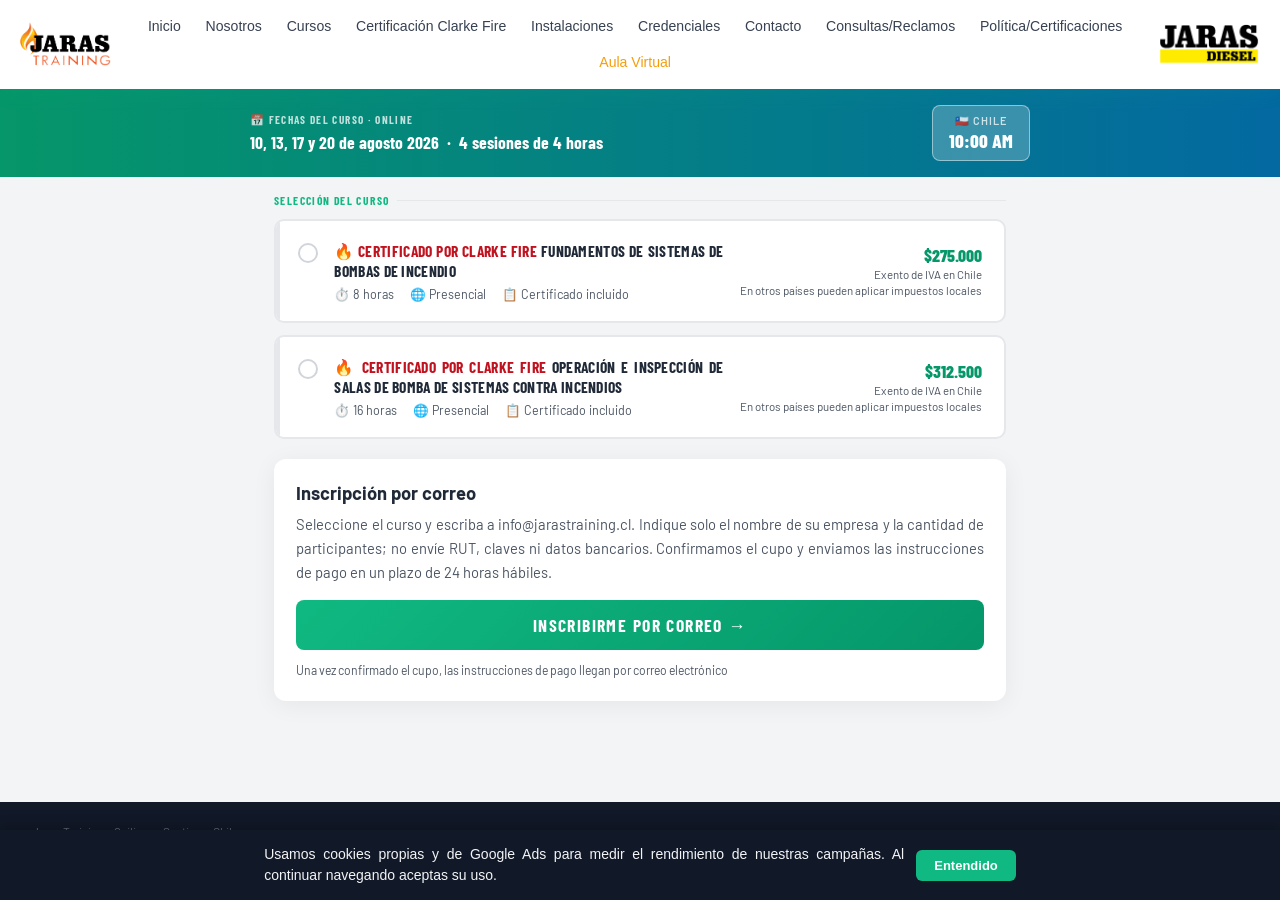
<file: inscripcion.html>
<!DOCTYPE html>
<html lang="es">
<head>
    <meta charset="UTF-8">
    <!-- Google Ads tag (gtag.js) -->
    <script async src="https://www.googletagmanager.com/gtag/js?id=AW-17951689812"></script>
    <script>
      window.dataLayer = window.dataLayer || [];
      function gtag(){dataLayer.push(arguments);}
      gtag('js', new Date());
      gtag('config', 'AW-17951689812');
    </script>
    <script src="cookie-banner.js" defer></script>
    <meta name="viewport" content="width=device-width, initial-scale=1.0">
    <title>Inscripción a Cursos | Jaras Training</title>
    <link href="https://fonts.googleapis.com/css2?family=Barlow+Condensed:wght@400;600;700;800&family=Barlow:wght@300;400;500;600&display=swap" rel="stylesheet">
    <style>
        :root {
            --primary: #10b981;
            --primary-dark: #059669;
            --blue: #3b82f6;
            --accent: #f59e0b;
            --red: #dc2626;
            --gray-100: #f3f4f6;
            --gray-200: #e5e7eb;
            --gray-300: #d1d5db;
            --gray-600: #4b5563;
            --gray-700: #374151;
            --gray-800: #1f2937;
            --gray-900: #111827;
        }
        * { margin: 0; padding: 0; box-sizing: border-box; }
        body {
            font-family: 'Barlow', sans-serif;
            background: var(--gray-100);
            min-height: 100vh;
            color: var(--gray-800);
            text-align: justify;
        }

        /* HEADER */
        .page-header {
            background: #ffffff;
            border-bottom: 3px solid var(--primary);
            padding: 1.1rem 2rem;
            display: flex;
            align-items: center;
            justify-content: space-between;
        }
        .logo-area { display: flex; align-items: center; gap: 12px; text-decoration: none; }
        .logo-area img { height: 40px; width: auto; }
        .logo-text {
            font-family: 'Barlow Condensed', sans-serif;
            font-size: 1.5rem; font-weight: 800;
            background: linear-gradient(135deg, #10b981, #3b82f6);
            -webkit-background-clip: text; -webkit-text-fill-color: transparent;
            letter-spacing: 0.04em; text-transform: uppercase;
        }
        .header-badge {
            font-family: 'Barlow Condensed', sans-serif;
            font-size: 0.72rem; font-weight: 700;
            letter-spacing: 0.1em; text-transform: uppercase;
            color: var(--primary-dark); border: 1px solid rgba(16,185,129,0.4);
            padding: 0.35rem 0.8rem; border-radius: 4px;
        }

        /* SCHEDULE BANNER */
        .schedule-banner {
            background: linear-gradient(90deg, var(--primary-dark) 0%, #0369a1 100%);
            padding: 1rem 2rem;
        }
        .schedule-inner {
            max-width: 780px; margin: 0 auto;
            display: flex; align-items: center;
            justify-content: space-between; gap: 1rem; flex-wrap: wrap;
        }
        .schedule-dates { color: #fff; }
        .schedule-dates .label {
            font-family: 'Barlow Condensed', sans-serif;
            font-size: 0.7rem; font-weight: 700;
            letter-spacing: 0.12em; text-transform: uppercase;
            opacity: 0.75; margin-bottom: 0.2rem;
        }
        .schedule-dates .dates {
            font-family: 'Barlow Condensed', sans-serif;
            font-size: 1.1rem; font-weight: 700;
        }
        .schedule-times { display: flex; gap: 1rem; flex-wrap: wrap; align-items: center; }
        .time-block {
            background: rgba(255,255,255,0.12);
            border: 1px solid rgba(255,255,255,0.2);
            border-radius: 8px; padding: 0.5rem 1rem; text-align: center;
        }
        .time-block.highlight { background: rgba(255,255,255,0.22); border-color: rgba(255,255,255,0.45); }
        .time-block.detected { background: rgba(245,158,11,0.22); border-color: rgba(245,158,11,0.5); }
        .time-block .country {
            font-size: 0.68rem; font-weight: 600;
            letter-spacing: 0.08em; text-transform: uppercase;
            color: rgba(255,255,255,0.75); margin-bottom: 0.1rem;
        }
        .time-block.detected .country { color: var(--accent); }
        .time-block .time {
            font-family: 'Barlow Condensed', sans-serif;
            font-size: 1.2rem; font-weight: 800; color: #fff;
        }
        .time-separator { color: rgba(255,255,255,0.4); font-size: 1.2rem; font-weight: 300; }

        /* MAIN */
        .page-wrap { max-width: 780px; margin: 1rem auto; padding: 0 1.5rem 1.5rem; }

        .section-label {
            font-family: 'Barlow Condensed', sans-serif;
            font-size: 0.72rem; font-weight: 700;
            letter-spacing: 0.12em; text-transform: uppercase;
            color: var(--primary); margin-bottom: 0.75rem;
            display: flex; align-items: center; gap: 0.5rem;
        }
        .section-label::after { content: ''; flex: 1; height: 1px; background: var(--gray-200); }

        /* COURSE CARDS */
        .course-cards { display: flex; flex-direction: column; gap: 0.75rem; margin-bottom: 1.25rem; }
        .course-card {
            background: #fff; border: 2px solid var(--gray-200);
            border-radius: 10px; padding: 1.2rem 1.4rem;
            cursor: pointer; transition: all 0.2s ease;
            display: flex; align-items: flex-start; gap: 1rem;
            position: relative; overflow: hidden;
        }
        .course-card::before {
            content: ''; position: absolute;
            left: 0; top: 0; bottom: 0; width: 4px;
            background: var(--gray-200); transition: background 0.2s;
        }
        .course-card:hover { border-color: var(--primary); box-shadow: 0 4px 20px rgba(16,185,129,0.12); }
        .course-card:hover::before { background: var(--primary); }
        .course-card.selected { border-color: var(--primary); background: rgba(16,185,129,0.03); box-shadow: 0 4px 20px rgba(16,185,129,0.15); }
        .course-card.selected::before { background: var(--primary); }
        .course-radio {
            width: 20px; height: 20px; border: 2px solid var(--gray-300);
            border-radius: 50%; display: flex; align-items: center; justify-content: center;
            flex-shrink: 0; margin-top: 0.15rem; transition: all 0.2s;
        }
        .course-card.selected .course-radio { border-color: var(--primary); background: var(--primary); }
        .course-card.selected .course-radio::after { content: ''; width: 8px; height: 8px; background: #fff; border-radius: 50%; }
        .course-info { flex: 1; }
        .course-title {
            font-family: 'Barlow Condensed', sans-serif;
            font-size: 0.97rem; font-weight: 700;
            color: var(--gray-800); line-height: 1.3;
            text-transform: uppercase; letter-spacing: 0.02em;
        }
        .course-meta { display: flex; gap: 1rem; margin-top: 0.4rem; flex-wrap: wrap; }
        .course-meta span { font-size: 0.78rem; color: var(--gray-600); }
        .course-pricing { text-align: right; flex-shrink: 0; }
        .price-top-line { display: flex; align-items: center; gap: 0.4rem; justify-content: flex-end; flex-wrap: wrap; }
        .price-original { font-size: 0.78rem; color: var(--gray-600); text-decoration: line-through; }
        .price-badge {
            font-size: 0.68rem; font-weight: 700;
            background: var(--accent); color: #fff;
            padding: 0.15rem 0.45rem; border-radius: 3px;
            display: inline-block;
        }
        .price-discount { font-family: 'Barlow Condensed', sans-serif; font-size: 1.3rem; font-weight: 800; color: var(--primary-dark); margin-top: 0.2rem; }
        .price-iva { font-size: 0.72rem; color: var(--gray-600); margin-top: 0.1rem; }
        .price-total { font-family: 'Barlow Condensed', sans-serif; font-size: 0.95rem; font-weight: 700; color: var(--gray-800); }

        /* FORM CARD */
        .form-card {
            background: #fff; border-radius: 12px;
            box-shadow: 0 4px 24px rgba(0,0,0,0.06);
            overflow: hidden; margin-bottom: 1.25rem;
        }
        .form-card-header {
            background: var(--gray-800); padding: 0.85rem 1.4rem;
            display: flex; align-items: center; gap: 0.75rem;
        }
        .form-card-header .icon {
            width: 28px; height: 28px; background: var(--primary);
            border-radius: 5px; display: flex; align-items: center; justify-content: center;
            font-size: 0.9rem;
        }
        .form-card-header h2 {
            font-family: 'Barlow Condensed', sans-serif;
            font-size: 0.95rem; font-weight: 700;
            text-transform: uppercase; letter-spacing: 0.08em; color: #fff;
        }
        .form-body { padding: 1.4rem; }
        .form-grid { display: grid; grid-template-columns: 1fr 1fr; gap: 1rem; }
        .form-group { display: flex; flex-direction: column; gap: 0.3rem; }
        .form-group.full { grid-column: 1 / -1; }

        label {
            font-size: 0.72rem; font-weight: 600;
            color: var(--gray-700); text-transform: uppercase; letter-spacing: 0.06em;
        }
        label .req { color: var(--red); margin-left: 2px; }

        input, select, textarea {
            border: 1.5px solid var(--gray-200); border-radius: 7px;
            padding: 0.6rem 0.85rem; font-family: 'Barlow', sans-serif;
            font-size: 0.9rem; color: var(--gray-800);
            background: var(--gray-100); transition: all 0.2s; width: 100%;
        }
        input:focus, select:focus, textarea:focus {
            outline: none; border-color: var(--primary);
            background: #fff; box-shadow: 0 0 0 3px rgba(16,185,129,0.1);
        }
        input:disabled { opacity: 0.6; cursor: not-allowed; }
        input.error, select.error { border-color: var(--red); }
        .field-error { font-size: 0.72rem; color: var(--red); min-height: 1rem; }
        textarea { resize: vertical; min-height: 75px; }
        .form-divider { height: 1px; background: var(--gray-200); margin: 1rem 0; grid-column: 1/-1; }
        .sub-label { font-size: 0.78rem; font-weight: 600; color: var(--blue); grid-column: 1/-1; margin-bottom: -0.25rem; }

        /* CHECKBOX MISMO PAGADOR */
        .same-payer-check {
            display: flex; align-items: center; gap: 0.65rem;
            background: rgba(59,130,246,0.06);
            border: 1px solid rgba(59,130,246,0.2);
            border-radius: 8px; padding: 0.75rem 1rem;
            cursor: pointer; grid-column: 1/-1; margin-top: 0.25rem;
        }
        .same-payer-check input[type="checkbox"] {
            width: 17px; height: 17px; flex-shrink: 0;
            accent-color: var(--blue); background: transparent;
            border: none; box-shadow: none; padding: 0;
        }
        .same-payer-check input[type="checkbox"]:focus { box-shadow: none; }
        .same-payer-check span { font-size: 0.83rem; color: var(--gray-700); line-height: 1.4; }

        /* AVISO TRIBUTARIO */
        .tax-notice {
            background: rgba(245,158,11,0.08);
            border: 1px solid rgba(245,158,11,0.3);
            border-radius: 8px; padding: 0.85rem 1rem;
            font-size: 0.8rem; color: var(--gray-700);
            line-height: 1.55; grid-column: 1/-1;
        }
        .tax-notice strong { color: var(--gray-800); }

        /* SUBMIT */
        .submit-card {
            background: #fff; border-radius: 12px;
            box-shadow: 0 4px 24px rgba(0,0,0,0.06); padding: 1.4rem;
        }
        .terms-check {
            display: flex; align-items: flex-start; gap: 0.75rem;
            margin-bottom: 1.1rem; cursor: pointer;
        }
        .terms-check input[type="checkbox"] {
            width: 17px; height: 17px; flex-shrink: 0;
            margin-top: 0.1rem; accent-color: var(--primary);
        }
        .terms-check span { font-size: 0.82rem; color: var(--gray-600); line-height: 1.5; }
        .terms-check a { color: var(--primary); text-decoration: none; font-weight: 600; }
        .btn-submit {
            width: 100%;
            background: linear-gradient(135deg, var(--primary), var(--primary-dark));
            color: #fff; border: none; border-radius: 8px; padding: 0.85rem 2rem;
            font-family: 'Barlow Condensed', sans-serif;
            font-size: 1.1rem; font-weight: 700;
            letter-spacing: 0.08em; text-transform: uppercase;
            cursor: pointer; transition: all 0.2s;
        }
        .btn-submit:hover { transform: translateY(-1px); box-shadow: 0 8px 25px rgba(16,185,129,0.35); }
        .btn-submit:disabled { opacity: 0.6; cursor: not-allowed; transform: none; box-shadow: none; }
        .submit-note { text-align: center; font-size: 0.76rem; color: var(--gray-600); margin-top: 0.65rem; line-height: 1.5; }

        /* SUCCESS */
        .success-screen {
            display: none; background: #fff; border-radius: 12px;
            box-shadow: 0 4px 24px rgba(0,0,0,0.06);
            padding: 2.5rem 2rem; text-align: center;
        }
        .success-screen.visible { display: block; }
        .success-icon {
            width: 60px; height: 60px;
            background: linear-gradient(135deg, var(--primary), var(--primary-dark));
            border-radius: 50%; display: flex; align-items: center; justify-content: center;
            margin: 0 auto 1rem; font-size: 1.6rem;
        }
        .success-screen h2 {
            font-family: 'Barlow Condensed', sans-serif;
            font-size: 1.7rem; font-weight: 800;
            color: var(--gray-800); text-transform: uppercase; margin-bottom: 0.75rem;
        }
        .success-screen p { color: var(--gray-600); line-height: 1.6; margin-bottom: 0.4rem; }
        .success-screen strong { color: var(--gray-800); }
        .success-steps {
            background: var(--gray-100); border-radius: 10px;
            padding: 1.25rem 1.5rem; margin-top: 1.25rem; text-align: left;
        }
        .success-steps .step-label {
            font-family: 'Barlow Condensed', sans-serif;
            font-size: 0.7rem; font-weight: 700;
            letter-spacing: 0.1em; text-transform: uppercase;
            color: var(--primary); margin-bottom: 0.75rem;
        }
        .step {
            display: flex; gap: 0.75rem; align-items: flex-start;
            margin-bottom: 0.65rem;
        }
        .step:last-child { margin-bottom: 0; }
        .step-num {
            width: 22px; height: 22px; background: var(--primary);
            border-radius: 50%; color: #fff; font-size: 0.72rem;
            font-weight: 700; display: flex; align-items: center;
            justify-content: center; flex-shrink: 0; margin-top: 0.05rem;
        }
        .step p { font-size: 0.83rem; color: var(--gray-700); line-height: 1.5; }

        /* FOOTER */
        .page-footer {
            background: var(--gray-900); padding: 1.25rem 2rem;
            text-align: center; margin-top: 1rem;
        }
        .page-footer p { font-size: 0.75rem; color: rgba(255,255,255,0.35); line-height: 1.6; }
        .page-footer a { color: var(--primary); text-decoration: none; }

        /* WhatsApp Floating Button */
        .whatsapp-float {
            position: fixed;
            bottom: 2rem;
            right: 2rem;
            z-index: 9999;
            background: #25D366;
            color: white;
            border-radius: 50px;
            padding: 0.85rem 1.4rem;
            display: flex;
            align-items: center;
            gap: 0.6rem;
            text-decoration: none;
            font-weight: 600;
            font-size: 0.95rem;
            box-shadow: 0 4px 20px rgba(37, 211, 102, 0.45);
            transition: all 0.3s ease;
        }
        .whatsapp-float:hover {
            background: #1ebe5d;
            transform: translateY(-3px);
            box-shadow: 0 8px 28px rgba(37, 211, 102, 0.55);
        }
        .whatsapp-float svg { width: 24px; height: 24px; flex-shrink: 0; }
        @media (max-width: 480px) {
            .whatsapp-float span { display: none; }
            .whatsapp-float { padding: 0.9rem; border-radius: 50%; }
        }

        @media (max-width: 600px) {
            .form-grid { grid-template-columns: 1fr; }
            .form-group.full, .form-divider, .sub-label, .same-payer-check, .tax-notice { grid-column: 1; }
            .schedule-inner { flex-direction: column; gap: 0.75rem; }
            .page-header { flex-direction: column; gap: 0.75rem; text-align: center; }
            .course-card { flex-direction: column; }
            .course-pricing { text-align: left; }
        }
    </style>
    <link rel="stylesheet" href="justificado.css">
    <script src="site-nav.js" defer></script>
<style id="pie-abajo">html{min-height:100%}body{min-height:100vh;display:flex;flex-direction:column}body>*{flex-shrink:0}body>footer{margin-top:auto!important}</style>
</head>
<body>

<!-- HEADER -->
<header class="page-header">
    <a href="index.html" class="logo-area">
        <img src="logo-jdt.png" alt="Jaras Training">
    </a>
    <span class="header-badge">Inscripción</span>
</header>

<!-- SCHEDULE BANNER -->
<div class="schedule-banner">
    <div class="schedule-inner">
        <div class="schedule-dates">
            <div class="label">📅 Fechas del curso · Online</div>
            <div class="dates">10, 13, 17 y 20 de agosto 2026 &nbsp;·&nbsp; 4 sesiones de 4 horas</div>
        </div>
        <div class="schedule-times">
            <div class="time-block highlight">
                <div class="country">🇨🇱 Chile</div>
                <div class="time">10:00 AM</div>
            </div>
            <div class="time-separator" id="time-sep" style="display:none;">→</div>
            <div class="time-block detected" id="local-time-block" style="display:none;">
                <div class="country" id="local-country">País</div>
                <div class="time" id="local-time">--:--</div>
            </div>
        </div>
    </div>
</div>

<!-- MAIN -->
<div class="page-wrap">

    <!-- SELECCIÓN DE CURSO -->
    <div class="section-label" id="lbl-curso">Selección del curso</div>
    <div class="course-cards" id="course-section">
        <div id="course-loading" style="padding:1rem 0;color:#64748b;">Cargando cursos…</div>
    </div>

<!-- INSCRIPCIÓN POR CORREO -->
    <div class="submit-card" id="form-participante">
        <h2 style="font-size:1.15rem;margin-bottom:0.6rem;">Inscripción por correo</h2>
        <p style="color:var(--gray-600);font-size:0.92rem;line-height:1.6;margin-bottom:1rem;">Seleccione el curso y escriba a info@jarastraining.cl. Indique solo el nombre de su empresa y la cantidad de participantes; no envíe RUT, claves ni datos bancarios. Confirmamos el cupo y enviamos las instrucciones de pago en un plazo de 24 horas hábiles.</p>
        <a href="#" id="correo-inscripcion" class="btn-submit" style="display:block;text-align:center;text-decoration:none;">Inscribirme por correo →</a>
        <p class="submit-note">Una vez confirmado el cupo, las instrucciones de pago llegan por correo electrónico</p>
    </div>

</div>

<!-- FOOTER -->
<footer class="page-footer">
    <p>
        Jaras Training &nbsp;·&nbsp; Quilicura, Santiago, Chile<br> info@jarastraining.cl &nbsp;·&nbsp; Lun–Vie 09:00–13:00<br>
        <a href="index.html">www.jarastraining.cl</a>
    </p>
</footer>

<script>
// ═══════════════════════════════════════════════
// ZONA HORARIA
// ═══════════════════════════════════════════════
const CHILE_OFFSET = -4;
const CHILE_UTC_HOUR = 10 - CHILE_OFFSET; // 14 UTC

const COUNTRY_DATA = {
    'Chile':     { offset: -4, flag: '🇨🇱' },
    'Argentina': { offset: -3, flag: '🇦🇷' },
    'Bolivia':   { offset: -4, flag: '🇧🇴' },
    'Colombia':  { offset: -5, flag: '🇨🇴' },
    'Ecuador':   { offset: -5, flag: '🇪🇨' },
    'Guatemala': { offset: -6, flag: '🇬🇹' },
    'México':    { offset: -6, flag: '🇲🇽' },
    'Perú':      { offset: -5, flag: '🇵🇪' },
};

function formatHour(utcHour, offset) {
    let h = utcHour + offset;
    if (h < 0) h += 24;
    if (h >= 24) h -= 24;
    const suffix = h >= 12 ? 'PM' : 'AM';
    const d = h > 12 ? h - 12 : (h === 0 ? 12 : h);
    return `${d}:00 ${suffix}`;
}

function showLocalBlock(flag, name, timeStr) {
    document.getElementById('local-country').textContent = flag + ' ' + name;
    document.getElementById('local-time').textContent = timeStr;
    document.getElementById('local-time-block').style.display = 'block';
    document.getElementById('time-sep').style.display = 'block';
}

(function detectTZ() {
    try {
        const tz = Intl.DateTimeFormat().resolvedOptions().timeZone;
        const tzMap = {
            'America/Argentina/Buenos_Aires': { offset: -3, flag: '🇦🇷', name: 'Argentina' },
            'America/La_Paz':    { offset: -4, flag: '🇧🇴', name: 'Bolivia' },
            'America/Bogota':    { offset: -5, flag: '🇨🇴', name: 'Colombia' },
            'America/Guayaquil': { offset: -5, flag: '🇪🇨', name: 'Ecuador' },
            'America/Guatemala': { offset: -6, flag: '🇬🇹', name: 'Guatemala' },
            'America/Mexico_City': { offset: -6, flag: '🇲🇽', name: 'México' },
            'America/Lima':      { offset: -5, flag: '🇵🇪', name: 'Perú' },
            'America/Caracas':   { offset: -4, flag: '🇻🇪', name: 'Venezuela' },
            'America/Montevideo':{ offset: -3, flag: '🇺🇾', name: 'Uruguay' },
            'America/Asuncion':  { offset: -4, flag: '🇵🇾', name: 'Paraguay' },
            'America/Panama':    { offset: -5, flag: '🇵🇦', name: 'Panamá' },
            'America/Costa_Rica':{ offset: -6, flag: '🇨🇷', name: 'Costa Rica' },
            'America/Tegucigalpa':{ offset: -6, flag: '🇭🇳', name: 'Honduras' },
            'America/Managua':   { offset: -6, flag: '🇳🇮', name: 'Nicaragua' },
            'America/El_Salvador':{ offset: -6, flag: '🇸🇻', name: 'El Salvador' },
        };
        const loc = tzMap[tz];
        if (loc) showLocalBlock(loc.flag, loc.name, formatHour(CHILE_UTC_HOUR, loc.offset));
    } catch(e) {}
})();

// ═══════════════════════════════════════════════
// SELECCIÓN DE CURSO
// ═══════════════════════════════════════════════
let cursoSeleccionado = null;   // índice en CURSOS
let CURSOS = [];                // cargado desde cursos-data.json

function selectCourse(n) {
    cursoSeleccionado = n;
    document.querySelectorAll('.course-card').forEach(c => c.classList.remove('selected'));
    const card = document.getElementById('card-' + n);
    if (card) card.classList.add('selected');
    // Actualiza el banner de fechas según el curso elegido
    const c = CURSOS[n];
    if (!c) return;
    actualizarMailto();
    const fechas = document.querySelector('.schedule-dates .dates');
    const label  = document.querySelector('.schedule-dates .label');
    const prog = (c.fechasProgramadas || []).find(f => f.fechaInicio) || (c.fechasProgramadas || [])[0];
    if (label) label.textContent = '📅 ' + (c.modalidad ? c.modalidad : 'Fechas del curso');
    if (fechas) {
        if (prog && prog.observaciones) fechas.textContent = prog.observaciones + '  ·  ' + c.duracion;
        else fechas.textContent = c.duracion + '  ·  fechas por coordinar — coordinamos al momento de inscribirse';
    }
    // El recuadro de hora/zona horaria (ej: 10:00 AM Chile) solo aplica a cursos online (webinar);
    // en presenciales no tiene sentido, se oculta.
    const times = document.querySelector('.schedule-times');
    if (times) times.style.display = (c.modalidad || '').toLowerCase().includes('online') ? '' : 'none';
}

function actualizarMailto() {
    const a = document.getElementById('correo-inscripcion');
    if (!a) return;
    const c = CURSOS[cursoSeleccionado];
    const nom = c ? c.nombre : '';
    a.href = 'mailto:info@jarastraining.cl?subject=' + encodeURIComponent('Inscripción: ' + nom) +
        '&body=' + encodeURIComponent('Empresa: \nCantidad de participantes: ');
}

function fmtMeta(c) {
    const bits = [];
    if (c.duracion) bits.push('⏱️ ' + c.duracion);
    if (c.modalidad) bits.push('🌐 ' + c.modalidad);
    bits.push('📋 Certificado incluido');
    return bits.map(b => '<span>' + b + '</span>').join('');
}

function renderCursos() {
    const cont = document.getElementById('course-section');
    cont.innerHTML = CURSOS.map((c, i) => {
        const clarke = c.clarke ? '<span style="color:#c1121f;font-weight:700;">🔥 Certificado por Clarke Fire</span> ' : '';
        return (
            '<div class="course-card" id="card-' + i + '" onclick="selectCourse(' + i + ')">' +
                '<div class="course-radio" id="radio-' + i + '"></div>' +
                '<div class="course-info">' +
                    '<div class="course-title">' + clarke + c.nombre + '</div>' +
                    '<div class="course-meta">' + fmtMeta(c) + '</div>' +
                '</div>' +
                '<div class="course-pricing" style="display:flex;gap:1rem;align-items:flex-start;">' +
                    '<div style="text-align:right;">' +
                        '<div class="price-discount" style="font-size:1.1rem;">' + (c.precio || 'Consultar') + '</div>' +
                        '<div class="price-iva">Exento de IVA en Chile</div>' +
                        '<div class="price-iva">En otros países pueden aplicar impuestos locales</div>' +
                    '</div>' +
                '</div>' +
            '</div>'
        );
    }).join('');
}

(function loadCursos() {
    fetch('cursos-data.json')
        .then(r => r.json())
        .then(data => {
            CURSOS = (data.cursos || []).map(c => ({
                id: c.id, nombre: c.nombre, precio: c.precio, duracion: c.duracion,
                modalidad: c.modalidad, clarke: !!c.clarke, fechasProgramadas: c.fechasProgramadas,
            }));
            renderCursos();
            actualizarMailto();
            // Preselección por ?slug= o ?curso= (enlace desde el detalle del curso)
            const params = new URLSearchParams(location.search);
            const slug = params.get('slug') || params.get('curso');
            if (slug) {
                const idx = CURSOS.findIndex(c => c.id === slug);
                if (idx >= 0) selectCourse(idx);
            }
        })
        .catch(err => {
            console.error('[cursos]', err);
            document.getElementById('course-section').innerHTML =
                '<div style="padding:1rem;color:#c1121f;">No se pudieron cargar los cursos. Escribir a info@jarastraining.cl.</div>';
        });
})();

// ═══════════════════════════════════════════════
// PRESELECCIÓN DE CURSO VIA PARÁMETRO URL
// ═══════════════════════════════════════════════
document.addEventListener('DOMContentLoaded', function() {
    const params = new URLSearchParams(window.location.search);
    const curso = params.get('curso');
    if (curso === '1' || curso === '2') {
        const n = parseInt(curso);
        const otro = n === 1 ? 2 : 1;
        // Ocultar la card del otro curso
        const otroCard = document.getElementById('card-' + otro);
        if (otroCard) otroCard.style.display = 'none';
        // Seleccionar este curso
        selectCourse(n);
        // Scroll al bloque de correo
        setTimeout(() => {
            const form = document.getElementById('form-participante');
            if (form) form.scrollIntoView({ behavior: 'smooth', block: 'start' });
        }, 400);
    }
});
</script>


</body>
</html>
</file>
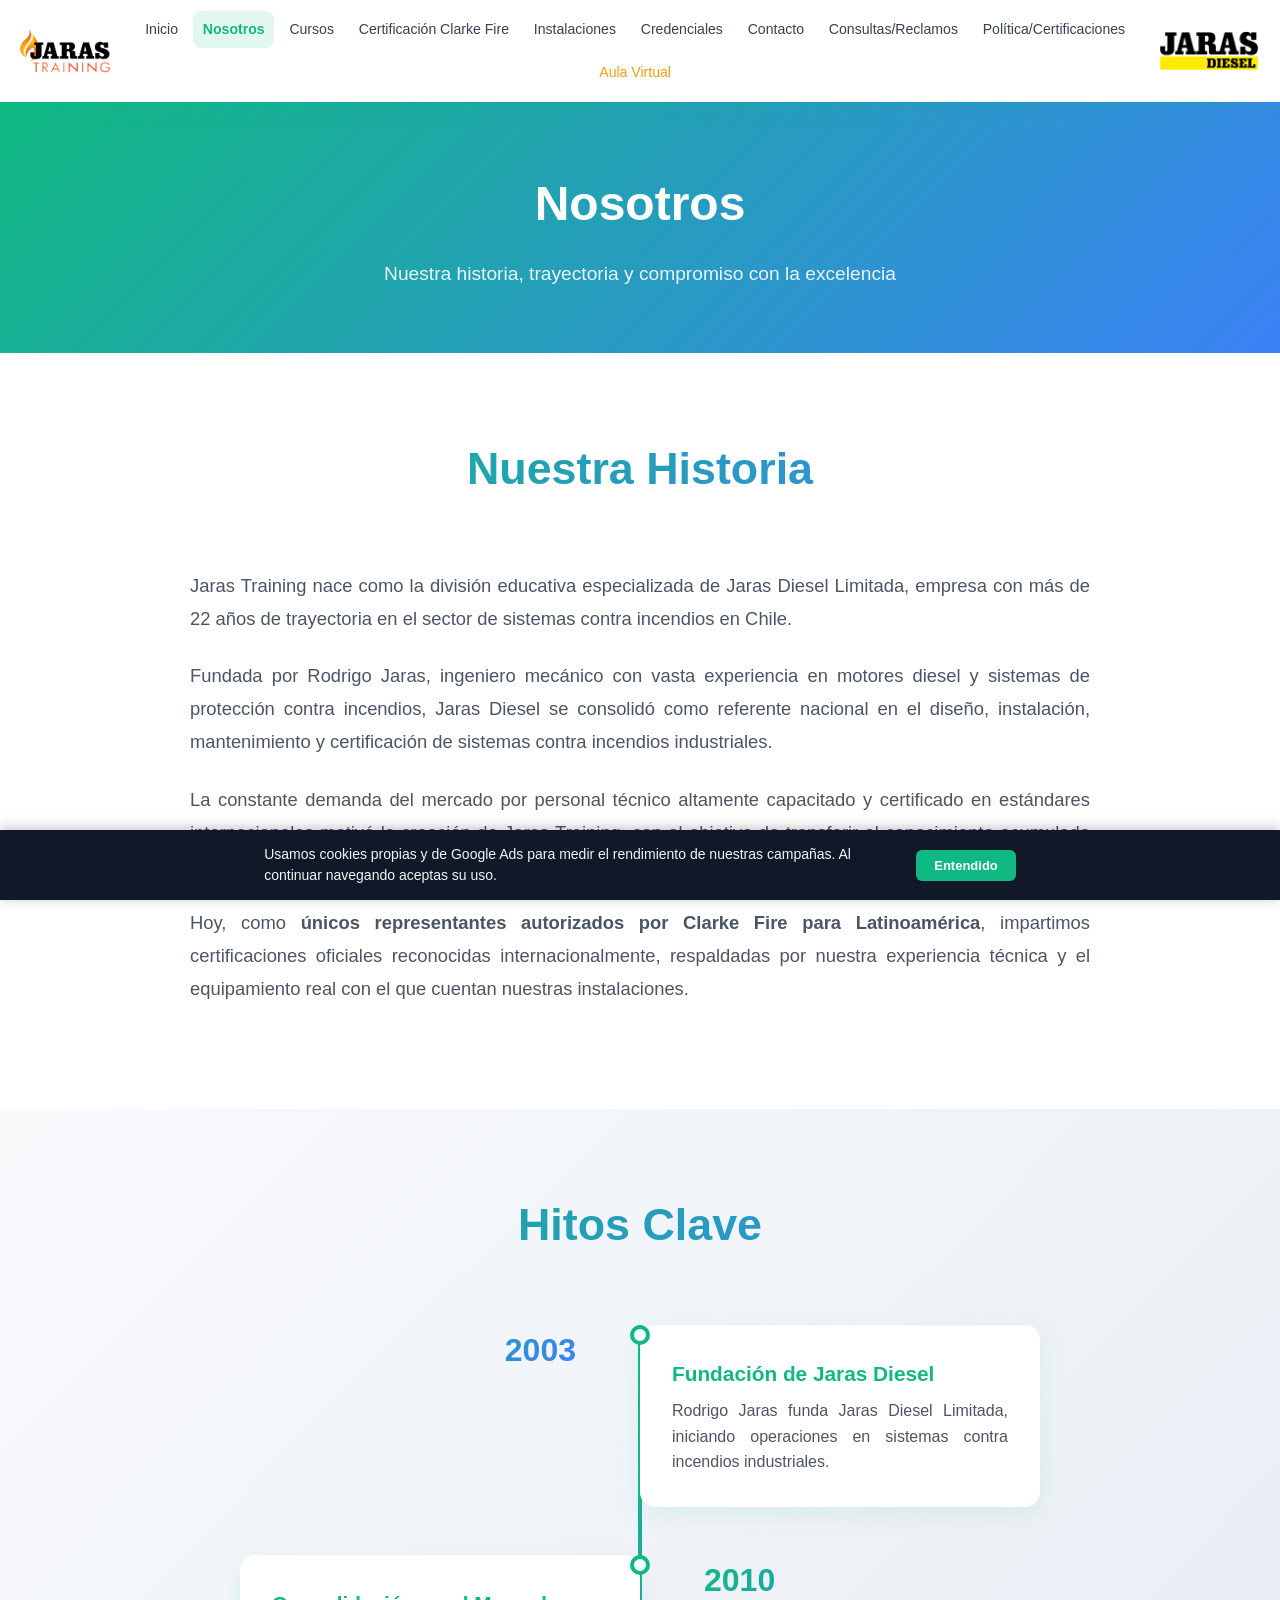
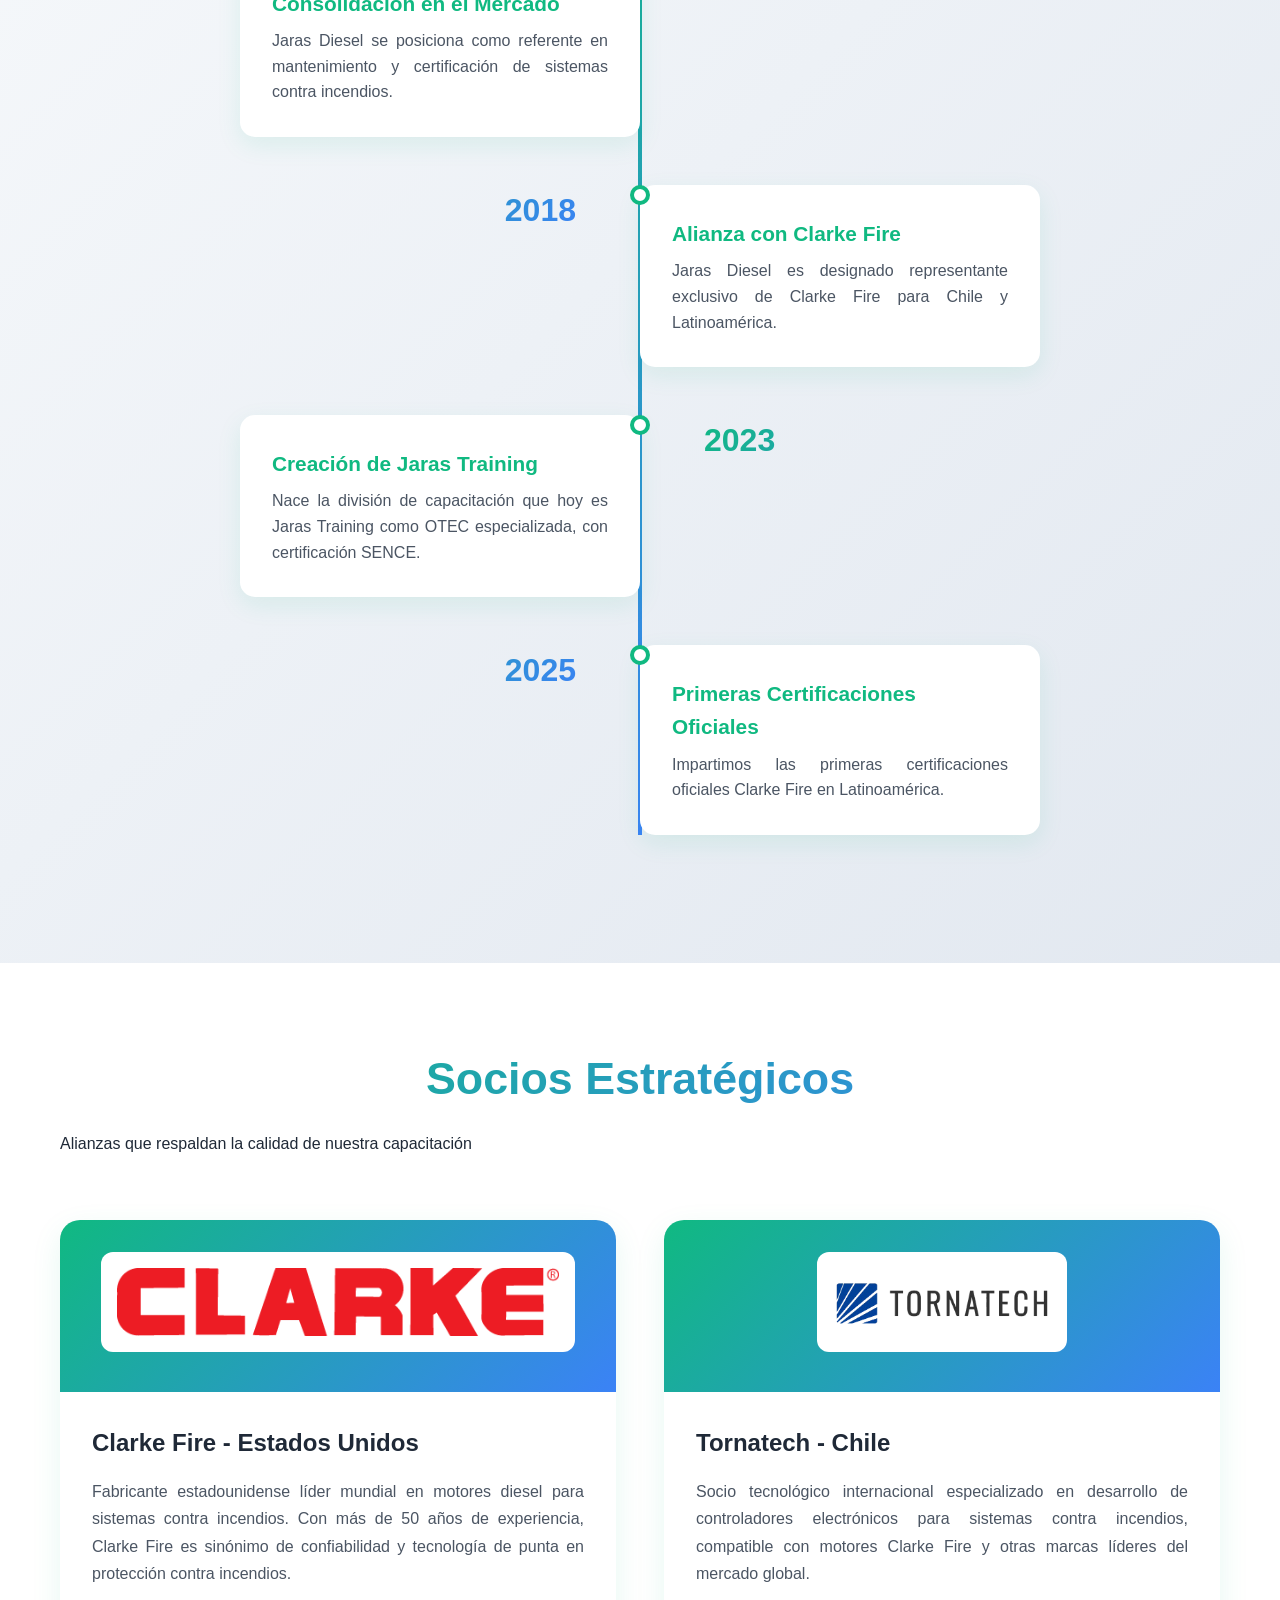
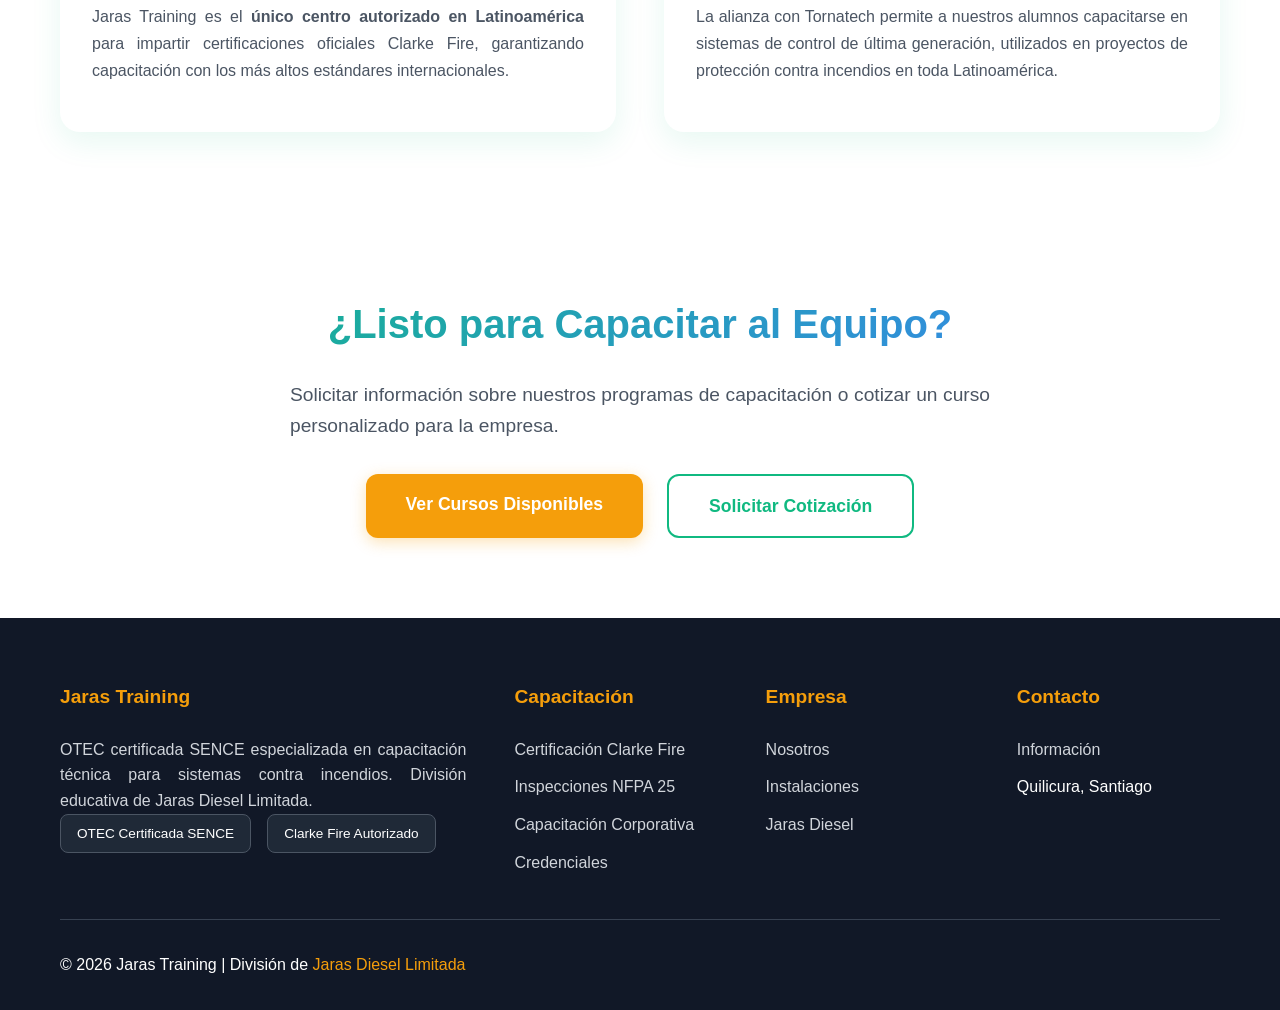
<file: nosotros.html>
<!DOCTYPE html>
<html lang="es">
<head>
    <meta charset="UTF-8">
    <!-- Google Ads tag (gtag.js) -->
    <script async src="https://www.googletagmanager.com/gtag/js?id=AW-17951689812"></script>
    <script>
      window.dataLayer = window.dataLayer || [];
      function gtag(){dataLayer.push(arguments);}
      gtag('js', new Date());
      gtag('config', 'AW-17951689812');
    </script>
    <script src="cookie-banner.js" defer></script>
    <meta name="viewport" content="width=device-width, initial-scale=1.0">
    <title>Nosotros | Historia de Jaras Training Chile | 22 Años Experiencia Sistemas Contra Incendios</title>
    <meta name="description" content="La historia de Jaras Training, división educativa de Jaras Diesel con 22 años de experiencia. Únicos autorizados Clarke Fire Latinoamérica. Alianzas estratégicas con Tornatech.">
    <meta name="keywords" content="historia Jaras Training, empresa capacitación contra incendios Chile, Jaras Diesel trayectoria, Clarke Fire Chile historia, OTEC sistemas contra incendios, certificación Clarke Fire Latinoamérica, alianza Tornatech, capacitación técnica Chile">
    <meta name="robots" content="index, follow, max-snippet:-1, max-image-preview:large">
    <meta name="googlebot" content="index, follow">
    <link rel="canonical" href="https://jarastraining.cl/nosotros.html">
    
    <!-- Geo Tags -->
    <meta name="geo.region" content="CL-RM">
    <meta name="geo.placename" content="Santiago, Chile">
    <meta name="geo.position" content="-33.386;-70.745">
    
    <!-- Open Graph -->
    <meta property="og:title" content="Historia de Jaras Training | Únicos Autorizados Clarke Fire Latinoamérica">
    <meta property="og:description" content="22 años de experiencia en sistemas contra incendios. División educativa de Jaras Diesel. Alianzas estratégicas con Clarke Fire y Tornatech.">
    <meta property="og:type" content="website">
    <meta property="og:url" content="https://jarastraining.cl/nosotros.html">
    <meta property="og:image" content="https://jarastraining.cl/hero-jaras.png">
    <meta property="og:image:width" content="1200">
    <meta property="og:image:height" content="630">
    <meta property="og:locale" content="es_CL">
    <meta property="og:site_name" content="Jaras Training">
    
    <!-- Twitter Card -->
    <meta name="twitter:card" content="summary_large_image">
    <meta name="twitter:title" content="Historia de Jaras Training | 22 Años Experiencia">
    <meta name="twitter:description" content="Únicos autorizados Clarke Fire Latinoamérica. División educativa Jaras Diesel.">
    <meta name="twitter:image" content="https://jarastraining.cl/hero-jaras.png">
    
    <!-- Structured Data -->
    <script type="application/ld+json">
    {
        "@context": "https://schema.org",
        "@type": "AboutPage",
        "mainEntity": {
            "@type": "EducationalOrganization",
            "name": "Jaras Training",
            "alternateName": ["Jaras Diesel Training", "Capacitación Clarke Fire Chile"],
            "url": "https://jarastraining.cl/",
            "logo": "https://jarastraining.cl/logo-jdt.png",
            "description": "OTEC certificada SENCE especializada en capacitación técnica para sistemas contra incendios. División educativa de Jaras Diesel Limitada con 22 años de experiencia.",
            "foundingDate": "2023",
            "address": {
                "@type": "PostalAddress",
                "streetAddress": "Alcalde Guzmán 1431",
                "addressLocality": "Quilicura",
                "addressRegion": "Región Metropolitana",
                "postalCode": "8700000",
                "addressCountry": "CL"
            },
            "geo": {
                "@type": "GeoCoordinates",
                "latitude": "-33.386",
                "longitude": "-70.745"
            },
            "email": "info@jarastraining.cl",
            "parentOrganization": {
                "@type": "Organization",
                "name": "Jaras Diesel Limitada",
                "url": "https://jarasdiesel.cl",
                "foundingDate": "2003"
            },
            "award": "Único centro autorizado Clarke Fire en Latinoamérica",
            "knowsAbout": ["Sistemas contra incendios", "Motores diesel Clarke Fire", "NFPA 20", "NFPA 25", "Certificación técnica"],
            "areaServed": [
                {"@type": "Country", "name": "Chile"},
                {"@type": "Country", "name": "Argentina"},
                {"@type": "Country", "name": "Perú"},
                {"@type": "Country", "name": "Colombia"},
                {"@type": "Country", "name": "Bolivia"},
                {"@type": "Country", "name": "Ecuador"}
            ]
        }
    }
    </script>
    
    <style>
        :root {
            --primary-color: #10b981;
            --primary-dark: #059669;
            --secondary-color: #3b82f6;
            --accent-color: #f59e0b;
            --accent-dark: #d97706;
            --gray-100: #f3f4f6;
            --gray-200: #e5e7eb;
            --gray-300: #d1d5db;
            --gray-600: #4b5563;
            --gray-700: #374151;
            --gray-800: #1f2937;
            --gray-900: #111827;
            --gradient-primary: linear-gradient(135deg, #10b981 0%, #3b82f6 100%);
            --gradient-accent: linear-gradient(135deg, #f59e0b 0%, #10b981 100%);
        }
        
        * {
            margin: 0;
            padding: 0;
            box-sizing: border-box;
        }
        
        body {
            font-family: 'Segoe UI', Tahoma, Geneva, Verdana, sans-serif;
            line-height: 1.6;
            color: var(--gray-800);
            background: #fff;
            overflow-x: hidden;
        }
        
        .container {
            max-width: 1200px;
            margin: 0 auto;
            padding: 0 20px;
        }

        /* Header */
        .header {
            background: white;
            box-shadow: 0 2px 20px rgba(16, 185, 129, 0.1);
            position: sticky;
            top: 0;
            z-index: 1000;
        }
        
        .nav {
            display: flex;
            justify-content: space-between;
            align-items: center;
            padding: 1rem 0;
            gap: 2rem;
        }
        
        .logo {
            display: flex;
            align-items: center;
            gap: 12px;
            text-decoration: none;
            color: var(--primary-color);
        }
        
        .logo img {
            height: 45px;
            width: auto;
        }
        
        .logo-text {
            font-size: 1.5rem;
            font-weight: bold;
            background: var(--gradient-primary);
            -webkit-background-clip: text;
            -webkit-text-fill-color: transparent;
        }
        
        .nav-menu {
            display: flex;
            list-style: none;
            gap: 1.5rem;
            align-items: center;
            flex: 1;
            justify-content: center;
        }
        
        .nav-menu > li {
            position: relative;
        }
        
        .nav-link {
            text-decoration: none;
            color: var(--gray-800);
            font-weight: 500;
            transition: all 0.3s ease;
            padding: 0.5rem 0.8rem;
            border-radius: 8px;
            white-space: nowrap;
            font-size: 0.95rem;
            display: flex;
            align-items: center;
            gap: 0.3rem;
        }
        
        .nav-link:hover {
            color: var(--primary-color);
            background: rgba(16, 185, 129, 0.1);
            transform: translateY(-2px);
        }
        
        /* Dropdown Menu */
        .dropdown {
            position: relative;
        }
        
        .dropdown-menu {
            position: absolute;
            top: 100%;
            left: 0;
            background: white;
            border-radius: 12px;
            box-shadow: 0 10px 30px rgba(0, 0, 0, 0.15);
            min-width: 200px;
            padding: 0.5rem 0;
            opacity: 0;
            visibility: hidden;
            transform: translateY(-10px);
            transition: all 0.3s ease;
            z-index: 1000;
            margin-top: 0.5rem;
        }
        
        .dropdown:hover .dropdown-menu {
            opacity: 1;
            visibility: visible;
            transform: translateY(0);
        }
        
        .dropdown-menu li {
            list-style: none;
        }
        
        .dropdown-menu a {
            display: block;
            padding: 0.75rem 1.25rem;
            color: var(--gray-700);
            text-decoration: none;
            transition: all 0.3s ease;
            font-size: 0.95rem;
        }
        
        .dropdown-menu a:hover {
            background: var(--gray-100);
            color: var(--primary-color);
            padding-left: 1.5rem;
        }
        
        .dropdown-arrow {
            font-size: 0.7rem;
            margin-left: 0.2rem;
            transition: transform 0.3s ease;
        }
        
        .dropdown:hover .dropdown-arrow {
            transform: rotate(180deg);
        }
        
        .logo-jaras-diesel {
            height: 45px;
            width: auto;
        }
        
        .mobile-menu-toggle {
            display: none;
            background: var(--gradient-primary);
            border: none;
            color: white;
            padding: 0.5rem;
            border-radius: 8px;
            font-size: 1.2rem;
            cursor: pointer;
        }

        /* Banner */
        .banner {
            background: var(--gradient-primary);
            color: white;
            padding: 4rem 0;
            text-align: center;
        }
        
        .banner h1 {
            font-size: 3rem;
            font-weight: 900;
            margin-bottom: 1rem;
        }
        
        .banner p {
            font-size: 1.2rem;
            opacity: 0.9;
        }

        /* Historia */
        .historia {
            padding: 5rem 0;
        }
        
        .section-header {
            text-align: center;
            margin-bottom: 4rem;
        }
        
        .section-header h2 {
            font-size: 2.8rem;
            background: var(--gradient-primary);
            -webkit-background-clip: text;
            -webkit-text-fill-color: transparent;
            margin-bottom: 1rem;
            font-weight: 800;
        }
        
        .historia-content {
            max-width: 900px;
            margin: 0 auto;
        }
        
        .historia-content p {
            font-size: 1.15rem;
            color: var(--gray-600);
            margin-bottom: 1.5rem;
            line-height: 1.8;
        }

        /* Timeline */
        .timeline {
            background: linear-gradient(135deg, #f8fafc 0%, #e2e8f0 100%);
            padding: 5rem 0;
        }
        
        .timeline-container {
            max-width: 800px;
            margin: 0 auto;
            position: relative;
        }
        
        .timeline-container::before {
            content: '';
            position: absolute;
            left: 50%;
            transform: translateX(-50%);
            width: 4px;
            height: 100%;
            background: var(--gradient-primary);
        }
        
        .timeline-item {
            display: flex;
            gap: 2rem;
            margin-bottom: 3rem;
            position: relative;
        }
        
        .timeline-item:nth-child(odd) {
            flex-direction: row;
        }
        
        .timeline-item:nth-child(even) {
            flex-direction: row-reverse;
        }
        
        .timeline-year {
            flex: 1;
            text-align: right;
            padding-right: 2rem;
        }
        
        .timeline-item:nth-child(even) .timeline-year {
            text-align: left;
            padding-right: 0;
            padding-left: 2rem;
        }
        
        .timeline-year h3 {
            font-size: 2rem;
            background: var(--gradient-primary);
            -webkit-background-clip: text;
            -webkit-text-fill-color: transparent;
            font-weight: 800;
        }
        
        .timeline-dot {
            width: 20px;
            height: 20px;
            background: white;
            border: 4px solid var(--primary-color);
            border-radius: 50%;
            position: absolute;
            left: 50%;
            transform: translateX(-50%);
            top: 0;
            z-index: 2;
        }
        
        .timeline-content {
            flex: 1;
            background: white;
            padding: 2rem;
            border-radius: 15px;
            box-shadow: 0 8px 25px rgba(16, 185, 129, 0.1);
        }
        
        .timeline-content h4 {
            color: var(--primary-color);
            font-size: 1.3rem;
            margin-bottom: 0.5rem;
            font-weight: 700;
        }
        
        .timeline-content p {
            color: var(--gray-600);
            line-height: 1.6;
        }

        /* Socios */
        .socios {
            padding: 5rem 0;
        }
        
        .socios-grid {
            display: grid;
            grid-template-columns: repeat(auto-fit, minmax(400px, 1fr));
            gap: 3rem;
            margin-top: 3rem;
        }
        
        .socio-card {
            background: white;
            border-radius: 20px;
            overflow: hidden;
            box-shadow: 0 10px 30px rgba(16, 185, 129, 0.1);
            transition: all 0.4s ease;
        }
        
        .socio-card:hover {
            transform: translateY(-10px);
            box-shadow: 0 20px 40px rgba(16, 185, 129, 0.2);
        }
        
        .socio-header {
            padding: 2rem;
            text-align: center;
            background: var(--gradient-primary);
        }
        
        .socio-logo {
            height: 100px;
            max-width: 100%;
            object-fit: contain;
            background: white;
            padding: 1rem;
            border-radius: 12px;
        }
        
        .socio-content {
            padding: 2rem;
        }
        
        .socio-content h3 {
            font-size: 1.5rem;
            color: var(--gray-800);
            margin-bottom: 1rem;
            font-weight: 700;
        }
        
        .socio-content p {
            color: var(--gray-600);
            line-height: 1.7;
            margin-bottom: 1rem;
        }

        /* Certificado */
        .certificado {
            background: linear-gradient(135deg, #f8fafc 0%, #e2e8f0 100%);
            padding: 5rem 0;
        }
        
        .certificado-container {
            max-width: 900px;
            margin: 0 auto;
            background: white;
            padding: 3rem;
            border-radius: 20px;
            box-shadow: 0 10px 30px rgba(16, 185, 129, 0.1);
        }
        
        .certificado-embed {
            width: 100%;
            height: 800px;
            border: none;
            border-radius: 12px;
            box-shadow: 0 4px 15px rgba(0,0,0,0.1);
        }

        /* CTA */
        .cta {
            padding: 5rem 0;
            text-align: center;
        }
        
        .cta h2 {
            font-size: 2.5rem;
            background: var(--gradient-primary);
            -webkit-background-clip: text;
            -webkit-text-fill-color: transparent;
            margin-bottom: 1.5rem;
            font-weight: 800;
        }
        
        .cta p {
            font-size: 1.2rem;
            color: var(--gray-600);
            margin-bottom: 2rem;
            max-width: 700px;
            margin-left: auto;
            margin-right: auto;
        }
        
        .cta-buttons {
            display: flex;
            gap: 1.5rem;
            justify-content: center;
            flex-wrap: wrap;
        }
        
        .btn {
            padding: 1rem 2.5rem;
            text-decoration: none;
            border-radius: 12px;
            font-weight: 600;
            transition: all 0.3s ease;
            display: inline-block;
            font-size: 1.1rem;
        }
        
        .btn-primary {
            background: var(--accent-color);
            color: white;
            box-shadow: 0 4px 15px rgba(245, 158, 11, 0.3);
        }
        
        .btn-primary:hover {
            background: var(--accent-dark);
            transform: translateY(-3px);
            box-shadow: 0 8px 25px rgba(245, 158, 11, 0.4);
        }
        
        .btn-secondary {
            background: transparent;
            color: var(--primary-color);
            border: 2px solid var(--primary-color);
        }
        
        .btn-secondary:hover {
            background: var(--primary-color);
            color: white;
            transform: translateY(-3px);
        }

        /* Footer */
        .footer {
            background: var(--gray-900);
            color: white;
            padding: 4rem 0 2rem;
        }
        
        .footer-grid {
            display: grid;
            grid-template-columns: 2fr 1fr 1fr 1fr;
            gap: 3rem;
            margin-bottom: 2rem;
        }
        
        .footer-section h3 {
            margin-bottom: 1.5rem;
            color: var(--accent-color);
            font-size: 1.2rem;
        }
        
        .footer-section p {
            color: var(--gray-300);
            line-height: 1.6;
        }
        
        .footer-section ul {
            list-style: none;
        }
        
        .footer-section ul li {
            margin-bottom: 0.75rem;
        }
        
        .footer-section ul li a {
            color: var(--gray-300);
            text-decoration: none;
            transition: color 0.3s;
        }
        
        .footer-section ul li a:hover {
            color: white;
        }
        
        .footer-bottom {
            border-top: 1px solid var(--gray-700);
            padding-top: 2rem;
            text-align: center;
            color: var(--gray-400);
        }
        
        .footer-bottom a {
            color: var(--accent-color);
            text-decoration: none;
        }
        
        .footer-certifications {
            display: flex;
            gap: 1rem;
            margin-bottom: 1.5rem;
            flex-wrap: wrap;
        }
        
        .cert-badge {
            background: var(--gray-800);
            padding: 0.5rem 1rem;
            border-radius: 8px;
            font-size: 0.85rem;
            border: 1px solid var(--gray-600);
        }

        /* Responsive */
        @media (max-width: 1024px) {
            .nav-menu {
                gap: 1rem;
            }
            
            .nav-link {
                font-size: 0.85rem;
                padding: 0.4rem 0.6rem;
            }
        }
        
        @media (max-width: 768px) {
            .mobile-menu-toggle {
                display: block;
            }
            
            .nav-menu {
                display: none;
                position: absolute;
                top: 100%;
                left: 0;
                right: 0;
                background: rgba(255, 255, 255, 0.98);
                backdrop-filter: blur(10px);
                flex-direction: column;
                padding: 2rem;
                box-shadow: 0 10px 25px rgba(0,0,0,0.1);
            }
            
            .nav-menu.active {
                display: flex;
            }
            
            .logo-jaras-diesel {
                display: none;
            }
            
            .banner h1 {
                font-size: 2rem;
            }
            
            .timeline-container::before {
                left: 20px;
            }
            
            .timeline-item,
            .timeline-item:nth-child(even) {
                flex-direction: row;
                padding-left: 50px;
            }
            
            .timeline-year {
                display: none;
            }
            
            .timeline-dot {
                left: 20px;
            }
            
            .socios-grid {
                grid-template-columns: 1fr;
            }
            
            .footer-grid {
                grid-template-columns: 1fr;
            }
        }

        /* WhatsApp Floating Button */
        .whatsapp-float {
            position: fixed;
            bottom: 2rem;
            right: 2rem;
            z-index: 9999;
            background: #25D366;
            color: white;
            border-radius: 50px;
            padding: 0.85rem 1.4rem;
            display: flex;
            align-items: center;
            gap: 0.6rem;
            text-decoration: none;
            font-weight: 600;
            font-size: 0.95rem;
            box-shadow: 0 4px 20px rgba(37, 211, 102, 0.45);
            transition: all 0.3s ease;
        }
        .whatsapp-float:hover {
            background: #1ebe5d;
            transform: translateY(-3px);
            box-shadow: 0 8px 28px rgba(37, 211, 102, 0.55);
        }
        .whatsapp-float svg { width: 24px; height: 24px; flex-shrink: 0; }
        @media (max-width: 480px) {
            .whatsapp-float span { display: none; }
            .whatsapp-float { padding: 0.9rem; border-radius: 50%; }
        }
        </style>
    <link rel="stylesheet" href="justificado.css">
    <script src="site-nav.js" defer></script>
<style id="pie-abajo">html{min-height:100%}body{min-height:100vh;display:flex;flex-direction:column}body>*{flex-shrink:0}body>footer{margin-top:auto!important}</style>
</head>
<body>
    <!-- Header -->
    <header class="header">
        <div class="container">
            <nav class="nav">
                <a href="index.html" class="logo">
                    <img src="logo-jdt.png" alt="Jaras Training">
                </a>
                
                <button class="mobile-menu-toggle" aria-label="Abrir menú">☰</button>
                
                <ul class="nav-menu">
                    <li><a href="index.html" class="nav-link">Inicio</a></li>
                    <li><a href="nosotros.html" class="nav-link">Nosotros</a></li>
                    <li><a href="cursos.html" class="nav-link">Cursos</a></li>
                    <li><a href="certificacion-clarke-fire.html" class="nav-link">Certificación Clarke Fire</a></li>
                    <li><a href="index.html#instalaciones" class="nav-link">Instalaciones</a></li>
                    <li><a href="index.html#credenciales" class="nav-link">Credenciales</a></li>
                    <li><a href="contacto.html" class="nav-link">Contacto</a></li>
                    <li><a href="mailto:info@jarastraining.cl?subject=Reclamo" class="nav-link" rel="noopener">Consultas/Reclamos</a></li>
                    <li><a href="politica-certificaciones.html" class="nav-link">Política/Certificaciones</a></li>
                </ul>
                
                <img src="logo-jaras-diesel.png" alt="Jaras Diesel" class="logo-jaras-diesel">
            </nav>
        </div>
    </header>

    <!-- Banner -->
    <section class="banner">
        <div class="container">
            <h1>Nosotros</h1>
            <p>Nuestra historia, trayectoria y compromiso con la excelencia</p>
        </div>
    </section>

    <!-- Historia -->
    <section class="historia">
        <div class="container">
            <div class="section-header">
                <h2>Nuestra Historia</h2>
            </div>
            <div class="historia-content">
                <p style="text-align: justify;">
                    Jaras Training nace como la división educativa especializada de Jaras Diesel Limitada, empresa con más de 22 años de trayectoria en el sector de sistemas contra incendios en Chile.
                </p>
                <p style="text-align: justify;">
                    Fundada por Rodrigo Jaras, ingeniero mecánico con vasta experiencia en motores diesel y sistemas de protección contra incendios, Jaras Diesel se consolidó como referente nacional en el diseño, instalación, mantenimiento y certificación de sistemas contra incendios industriales.
                </p>
                <p style="text-align: justify;">
                    La constante demanda del mercado por personal técnico altamente capacitado y certificado en estándares internacionales motivó la creación de Jaras Training, con el objetivo de transferir el conocimiento acumulado durante más de dos décadas de experiencia práctica.
                </p>
                <p style="text-align: justify;">
                    Hoy, como <strong>únicos representantes autorizados por Clarke Fire para Latinoamérica</strong>, impartimos certificaciones oficiales reconocidas internacionalmente, respaldadas por nuestra experiencia técnica y el equipamiento real con el que cuentan nuestras instalaciones.
                </p>
            </div>
        </div>
    </section>

    <!-- Timeline -->
    <section class="timeline">
        <div class="container">
            <div class="section-header">
                <h2>Hitos Clave</h2>
            </div>
            <div class="timeline-container">
                <div class="timeline-item">
                    <div class="timeline-year">
                        <h3>2003</h3>
                    </div>
                    <div class="timeline-dot"></div>
                    <div class="timeline-content">
                        <h4>Fundación de Jaras Diesel</h4>
                        <p>Rodrigo Jaras funda Jaras Diesel Limitada, iniciando operaciones en sistemas contra incendios industriales.</p>
                    </div>
                </div>
                
                <div class="timeline-item">
                    <div class="timeline-year">
                        <h3>2010</h3>
                    </div>
                    <div class="timeline-dot"></div>
                    <div class="timeline-content">
                        <h4>Consolidación en el Mercado</h4>
                        <p>Jaras Diesel se posiciona como referente en mantenimiento y certificación de sistemas contra incendios.</p>
                    </div>
                </div>
                
                <div class="timeline-item">
                    <div class="timeline-year">
                        <h3>2018</h3>
                    </div>
                    <div class="timeline-dot"></div>
                    <div class="timeline-content">
                        <h4>Alianza con Clarke Fire</h4>
                        <p>Jaras Diesel es designado representante exclusivo de Clarke Fire para Chile y Latinoamérica.</p>
                    </div>
                </div>
                
                <div class="timeline-item">
                    <div class="timeline-year">
                        <h3>2023</h3>
                    </div>
                    <div class="timeline-dot"></div>
                    <div class="timeline-content">
                        <h4>Creación de Jaras Training</h4>
                        <p>Nace la división de capacitación que hoy es Jaras Training como OTEC especializada, con certificación SENCE.</p>
                    </div>
                </div>
                
                <div class="timeline-item">
                    <div class="timeline-year">
                        <h3>2025</h3>
                    </div>
                    <div class="timeline-dot"></div>
                    <div class="timeline-content">
                        <h4>Primeras Certificaciones Oficiales</h4>
                        <p>Impartimos las primeras certificaciones oficiales Clarke Fire en Latinoamérica.</p>
                    </div>
                </div>
            </div>
        </div>
    </section>

    <!-- Socios -->
    <section class="socios">
        <div class="container">
            <div class="section-header">
                <h2>Socios Estratégicos</h2>
                <p>Alianzas que respaldan la calidad de nuestra capacitación</p>
            </div>
            <div class="socios-grid">
                <div class="socio-card">
                    <div class="socio-header">
                        <img src="credenciales/clarke-logo.png" alt="Clarke Fire" class="socio-logo">
                    </div>
                    <div class="socio-content">
                        <h3>Clarke Fire - Estados Unidos</h3>
                        <p style="text-align: justify;">
                            Fabricante estadounidense líder mundial en motores diesel para sistemas contra incendios. Con más de 50 años de experiencia, Clarke Fire es sinónimo de confiabilidad y tecnología de punta en protección contra incendios.
                        </p>
                        <p style="text-align: justify;">
                            Jaras Training es el <strong>único centro autorizado en Latinoamérica</strong> para impartir certificaciones oficiales Clarke Fire, garantizando capacitación con los más altos estándares internacionales.
                        </p>
                    </div>
                </div>
                
                <div class="socio-card">
                    <div class="socio-header">
                        <img src="credenciales/tornatech-logo.png" alt="Tornatech" class="socio-logo">
                    </div>
                    <div class="socio-content">
                        <h3>Tornatech - Chile</h3>
                        <p style="text-align: justify;">
                            Socio tecnológico internacional especializado en desarrollo de controladores electrónicos 
                            para sistemas contra incendios, compatible con motores Clarke Fire y otras marcas líderes 
                            del mercado global.
                        </p>
                        <p style="text-align: justify;">
                            La alianza con Tornatech permite a nuestros alumnos capacitarse en sistemas de control 
                            de última generación, utilizados en proyectos de protección contra incendios en toda 
                            Latinoamérica.
                        </p>
                    </div>
                </div>
            </div>
        </div>
    </section>

    <!-- CTA -->
    <section class="cta">
        <div class="container">
            <h2>¿Listo para Capacitar al Equipo?</h2>
            <p>
                Solicitar información sobre nuestros programas de capacitación o cotizar un curso 
                personalizado para la empresa.
            </p>
            <div class="cta-buttons">
                <a href="cursos.html" class="btn btn-primary">Ver Cursos Disponibles</a>
                <a href="index.html#contacto" class="btn btn-secondary">Solicitar Cotización</a>
            </div>
        </div>
    </section>

    <!-- Footer -->
    <footer class="footer">
        <div class="container">
            <div class="footer-grid">
                <div class="footer-section">
                    <h3>Jaras Training</h3>
                    <p>
                        OTEC certificada SENCE especializada en capacitación técnica para sistemas contra incendios. 
                        División educativa de Jaras Diesel Limitada.
                    </p>
                    <div class="footer-certifications">
                        <span class="cert-badge">OTEC Certificada SENCE</span>
                        <span class="cert-badge">Clarke Fire Autorizado</span>
                    </div>
                </div>
                
                <div class="footer-section">
                    <h3>Capacitación</h3>
                    <ul>
                        <li><a href="certificacion-clarke-fire.html">Certificación Clarke Fire</a></li>
                        <li><a href="cursos.html">Inspecciones NFPA 25</a></li>
                        <li><a href="cursos.html">Capacitación Corporativa</a></li>
                        <li><a href="index.html#credenciales">Credenciales</a></li>
                    </ul>
                </div>
                
                <div class="footer-section">
                    <h3>Empresa</h3>
                    <ul>
                        <li><a href="nosotros.html">Nosotros</a></li>
                        <li><a href="index.html#instalaciones">Instalaciones</a></li>
                        <li><a href="https://jarasdiesel.cl" target="_blank" rel="noopener">Jaras Diesel</a></li>
                    </ul>
                </div>
                
                <div class="footer-section">
                    <h3>Contacto</h3>
                    <ul>
                        <li><a href="index.html#contacto">Información</a></li>
                        <li>Quilicura, Santiago</li>
                    </ul>
                </div>
            </div>
            
            <div class="footer-bottom">
                <p>&copy; 2026 Jaras Training | División de <a href="https://jarasdiesel.cl" target="_blank" rel="noopener">Jaras Diesel Limitada</a></p>
            </div>
        </div>
    </footer>

    <script>
        // Mobile menu
        document.querySelector('.mobile-menu-toggle').addEventListener('click', function() {
            document.querySelector('.nav-menu').classList.toggle('active');
        });

        // Smooth scroll
        document.querySelectorAll('a[href^="#"]').forEach(anchor => {
            anchor.addEventListener('click', function (e) {
                e.preventDefault();
                const target = document.querySelector(this.getAttribute('href'));
                if (target) {
                    target.scrollIntoView({ behavior: 'smooth', block: 'start' });
                    document.querySelector('.nav-menu').classList.remove('active');
                }
            });
        });
    </script>
</body>
</html>
</file>
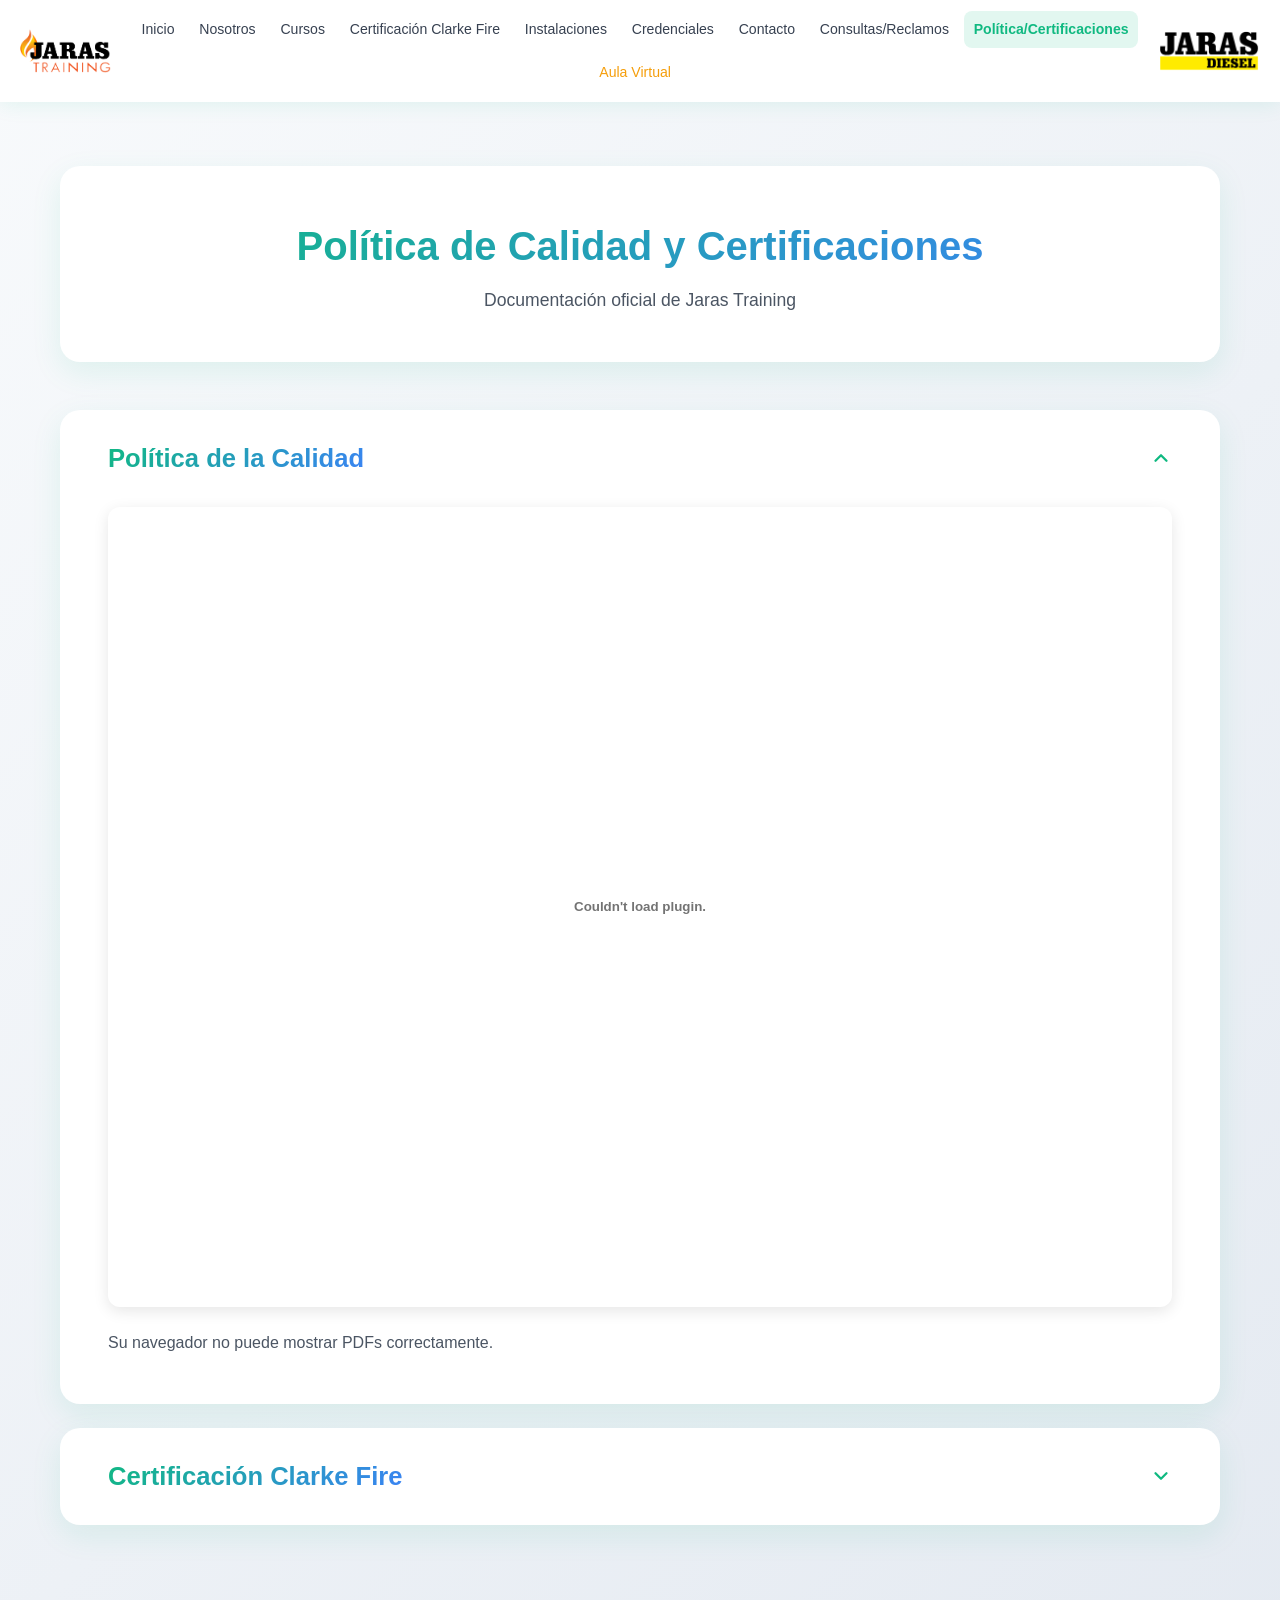
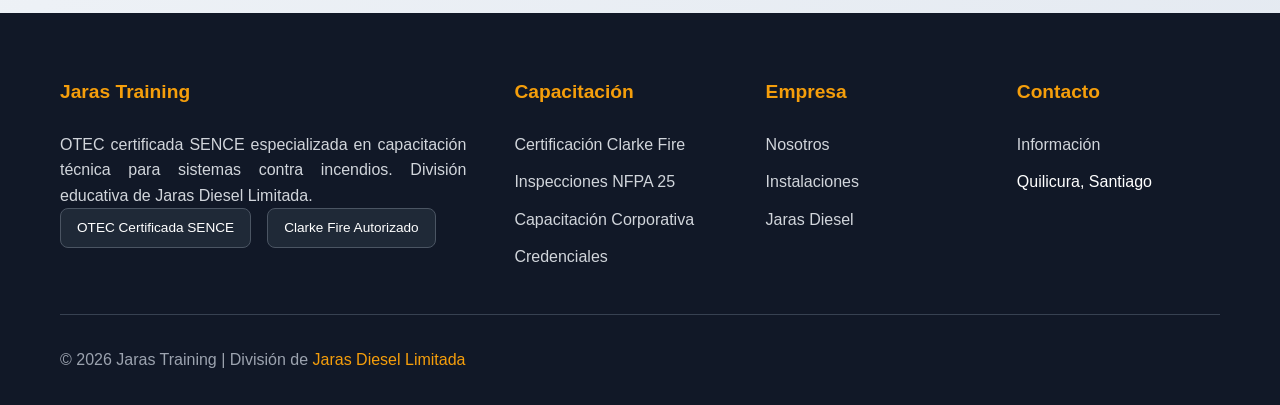
<file: politica-certificaciones.html>
<!DOCTYPE html>
<html lang="es">
<head>
    <meta charset="UTF-8">
    <meta name="viewport" content="width=device-width, initial-scale=1.0">
    <title>Políticas y Certificaciones | Jaras Training Chile | Documentación Oficial OTEC</title>
    <meta name="description" content="Documentación oficial de Jaras Training: Política de Calidad certificada y Certificado oficial Clarke Fire. OTEC certificada SENCE. Descargar documentos PDF.">
    <meta name="keywords" content="política calidad Jaras Training, certificado Clarke Fire Chile, documentación OTEC SENCE, política calidad capacitación, certificación oficial Clarke Fire, documentos Jaras Training, calidad educativa Chile, OTEC certificada">
    <meta name="robots" content="index, follow, max-snippet:-1, max-image-preview:large">
    <meta name="googlebot" content="index, follow">
    <link rel="canonical" href="https://jarastraining.cl/politica-certificaciones.html">
    <meta name="geo.region" content="CL-RM">
    <meta name="geo.placename" content="Santiago, Chile">
    <meta name="geo.position" content="-33.386;-70.745">
    <meta property="og:title" content="Política de Calidad y Certificaciones | Jaras Training">
    <meta property="og:description" content="Documentación oficial: Política de Calidad y Certificado Clarke Fire. OTEC certificada SENCE.">
    <meta property="og:type" content="website">
    <meta property="og:url" content="https://jarastraining.cl/politica-certificaciones.html">
    <meta property="og:image" content="https://jarastraining.cl/credenciales/clarke-logo.png">
    <meta property="og:locale" content="es_CL">
    <meta property="og:site_name" content="Jaras Training">
    <meta name="twitter:card" content="summary_large_image">
    <meta name="twitter:title" content="Política de Calidad y Certificaciones | Jaras Training">
    <meta name="twitter:description" content="Documentación oficial OTEC. Política de Calidad y Certificado Clarke Fire.">
    <meta name="twitter:image" content="https://jarastraining.cl/credenciales/clarke-logo.png">
    <script type="application/ld+json">
    {
        "@context": "https://schema.org",
        "@type": "WebPage",
        "name": "Política de Calidad y Certificaciones",
        "description": "Documentación oficial de Jaras Training: Política de Calidad y Certificado Clarke Fire",
        "url": "https://jarastraining.cl/politica-certificaciones.html",
        "publisher": {
            "@type": "EducationalOrganization",
            "name": "Jaras Training",
            "logo": {"@type": "ImageObject","url": "https://jarastraining.cl/logo-jdt.png"}
        }
    }
    </script>
    <style>
        :root {
            --primary-color: #10b981;
            --primary-dark: #059669;
            --secondary-color: #3b82f6;
            --accent-color: #f59e0b;
            --accent-dark: #d97706;
            --gray-100: #f3f4f6;
            --gray-200: #e5e7eb;
            --gray-300: #d1d5db;
            --gray-600: #4b5563;
            --gray-700: #374151;
            --gray-800: #1f2937;
            --gray-900: #111827;
            --gradient-primary: linear-gradient(135deg, #10b981 0%, #3b82f6 100%);
            --gradient-accent: linear-gradient(135deg, #f59e0b 0%, #10b981 100%);
        }
        * { margin: 0; padding: 0; box-sizing: border-box; }
        body {
            font-family: 'Segoe UI', Tahoma, Geneva, Verdana, sans-serif;
            line-height: 1.6;
            color: var(--gray-800);
            background: linear-gradient(135deg, #f8fafc 0%, #e2e8f0 100%);
            min-height: 100vh;
        }
        .container { max-width: 1200px; margin: 0 auto; padding: 0 20px; }
        .header {
            background: white;
            box-shadow: 0 2px 20px rgba(16, 185, 129, 0.1);
            position: sticky;
            top: 0;
            z-index: 1000;
        }
        .nav {
            display: flex;
            justify-content: space-between;
            align-items: center;
            padding: 1rem 0;
            gap: 2rem;
        }
        .logo { display: flex; align-items: center; gap: 12px; text-decoration: none; color: var(--primary-color); }
        .logo img { height: 45px; width: auto; }
        .nav-menu {
            display: flex;
            list-style: none;
            gap: 1.5rem;
            align-items: center;
            flex: 1;
            justify-content: center;
        }
        .nav-menu > li { position: relative; }
        .nav-link {
            text-decoration: none;
            color: var(--gray-800);
            font-weight: 500;
            transition: all 0.3s ease;
            padding: 0.5rem 0.8rem;
            border-radius: 8px;
            white-space: nowrap;
            font-size: 0.95rem;
            display: flex;
            align-items: center;
            gap: 0.3rem;
        }
        .nav-link:hover { color: var(--primary-color); background: rgba(16, 185, 129, 0.1); transform: translateY(-2px); }
        .dropdown { position: relative; }
        .dropdown-menu {
            position: absolute;
            top: 100%;
            left: 0;
            background: white;
            border-radius: 12px;
            box-shadow: 0 10px 30px rgba(0,0,0,0.15);
            min-width: 200px;
            padding: 0.5rem 0;
            opacity: 0;
            visibility: hidden;
            transform: translateY(-10px);
            transition: all 0.3s ease;
            z-index: 1000;
            margin-top: 0.5rem;
        }
        .dropdown:hover .dropdown-menu { opacity: 1; visibility: visible; transform: translateY(0); }
        .dropdown-menu li { list-style: none; }
        .dropdown-menu a {
            display: block;
            padding: 0.75rem 1.25rem;
            color: var(--gray-700);
            text-decoration: none;
            transition: all 0.3s ease;
            font-size: 0.95rem;
        }
        .dropdown-menu a:hover { background: var(--gray-100); color: var(--primary-color); padding-left: 1.5rem; }
        .dropdown-arrow { font-size: 0.7rem; margin-left: 0.2rem; transition: transform 0.3s ease; }
        .dropdown:hover .dropdown-arrow { transform: rotate(180deg); }
        .logo-jaras-diesel { height: 45px; width: auto; }
        .mobile-menu-toggle {
            display: none;
            background: var(--gradient-primary);
            border: none;
            color: white;
            padding: 0.5rem;
            border-radius: 8px;
            font-size: 1.2rem;
            cursor: pointer;
        }
        .content { padding: 4rem 0; }
        .back-link {
            display: inline-block;
            color: var(--primary-color);
            text-decoration: none;
            font-weight: 600;
            margin-bottom: 2rem;
            transition: all 0.3s ease;
        }
        .back-link:hover { transform: translateX(-5px); }
        .page-header {
            background: white;
            padding: 3rem;
            border-radius: 20px;
            box-shadow: 0 10px 30px rgba(16, 185, 129, 0.1);
            margin-bottom: 3rem;
            text-align: center;
        }
        .page-header h1 {
            font-size: clamp(1.7rem, 6vw, 2.5rem);
            overflow-wrap: break-word;
            background: var(--gradient-primary);
            -webkit-background-clip: text;
            -webkit-text-fill-color: transparent;
            margin-bottom: 0.5rem;
            font-weight: 800;
        }
        .page-header p { font-size: 1.1rem; color: var(--gray-600); }
        .document-section {
            background: white;
            border-radius: 20px;
            box-shadow: 0 10px 30px rgba(16, 185, 129, 0.1);
            margin-bottom: 1.5rem;
            overflow: hidden;
        }
        .document-section summary {
            list-style: none;
            cursor: pointer;
            padding: 1.75rem 3rem;
            display: flex;
            align-items: center;
            justify-content: space-between;
            gap: 1rem;
            user-select: none;
        }
        .document-section summary::-webkit-details-marker { display: none; }
        .document-section .doc-body { padding: 0 3rem 3rem; }
        .document-section h2 {
            font-size: 1.6rem;
            background: var(--gradient-primary);
            -webkit-background-clip: text;
            -webkit-text-fill-color: transparent;
            font-weight: 700;
            margin: 0;
        }
        .doc-chevron {
            flex-shrink: 0;
            width: 22px; height: 22px;
            color: var(--primary-color);
            transition: transform 0.3s ease;
        }
        .document-section[open] .doc-chevron { transform: rotate(180deg); }
        .document-section summary:hover { background: rgba(16,185,129,0.04); }
        .pdf-embed {
            width: 100%;
            height: 800px;
            border: none;
            border-radius: 12px;
            box-shadow: 0 4px 15px rgba(0,0,0,0.1);
        }
        .footer {
            background: var(--gray-900);
            color: white;
            padding: 4rem 0 2rem;
            margin-top: 4rem;
        }
        .footer-grid {
            display: grid;
            grid-template-columns: 2fr 1fr 1fr 1fr;
            gap: 3rem;
            margin-bottom: 2rem;
        }
        .footer-section h3 { margin-bottom: 1.5rem; color: var(--accent-color); font-size: 1.2rem; }
        .footer-section p { color: var(--gray-300); line-height: 1.6; }
        .footer-section ul { list-style: none; }
        .footer-section ul li { margin-bottom: 0.75rem; }
        .footer-section ul li a { color: var(--gray-300); text-decoration: none; transition: color 0.3s; }
        .footer-section ul li a:hover { color: white; }
        .footer-bottom { border-top: 1px solid var(--gray-700); padding-top: 2rem; text-align: center; color: #9ca3af; }
        .footer-bottom a { color: var(--accent-color); text-decoration: none; }
        .footer-certifications { display: flex; gap: 1rem; margin-bottom: 1.5rem; flex-wrap: wrap; }
        .cert-badge { background: var(--gray-800); padding: 0.5rem 1rem; border-radius: 8px; font-size: 0.85rem; border: 1px solid var(--gray-600); }
        .privacy-section { line-height: 1.8; }
        .privacy-section h3 { color: var(--gray-800); font-size: 1.3rem; margin-top: 2rem; margin-bottom: 1rem; font-weight: 600; }
        .privacy-section p { color: var(--gray-600); margin-bottom: 1.5rem; text-align: justify; }
        .privacy-section ol { color: var(--gray-600); margin-left: 2rem; margin-bottom: 1.5rem; }
        .privacy-section ol li { margin-bottom: 1rem; padding-left: 0.5rem; }
        .privacy-section ul { color: var(--gray-600); margin-left: 2rem; margin-bottom: 1.5rem; list-style-type: disc; }
        .privacy-section ul li { margin-bottom: 0.75rem; padding-left: 0.5rem; }
        .privacy-highlight {
            background: rgba(16, 185, 129, 0.1);
            padding: 1.5rem;
            border-radius: 12px;
            border-left: 4px solid var(--primary-color);
            margin: 2rem 0;
        }
        .privacy-link { color: var(--primary-color); text-decoration: none; font-weight: 600; }
        .privacy-link:hover { color: var(--accent-color); text-decoration: underline; }
        @media (max-width: 1024px) { .nav-menu { gap: 1rem; } .nav-link { font-size: 0.85rem; padding: 0.4rem 0.6rem; } }
        @media (max-width: 768px) {
            .mobile-menu-toggle { display: block; }
            .nav-menu {
                display: none;
                position: absolute;
                top: 100%;
                left: 0;
                right: 0;
                background: rgba(255,255,255,0.98);
                flex-direction: column;
                padding: 2rem;
                box-shadow: 0 10px 25px rgba(0,0,0,0.1);
            }
            .nav-menu.active { display: flex; }
            .logo-jaras-diesel { display: none; }
            .footer-grid { grid-template-columns: 1fr; }
        }

        /* WhatsApp Floating Button */
        .whatsapp-float {
            position: fixed;
            bottom: 2rem;
            right: 2rem;
            z-index: 9999;
            background: #25D366;
            color: white;
            border-radius: 50px;
            padding: 0.85rem 1.4rem;
            display: flex;
            align-items: center;
            gap: 0.6rem;
            text-decoration: none;
            font-weight: 600;
            font-size: 0.95rem;
            box-shadow: 0 4px 20px rgba(37, 211, 102, 0.45);
            transition: all 0.3s ease;
        }
        .whatsapp-float:hover {
            background: #1ebe5d;
            transform: translateY(-3px);
            box-shadow: 0 8px 28px rgba(37, 211, 102, 0.55);
        }
        .whatsapp-float svg { width: 24px; height: 24px; flex-shrink: 0; }
        @media (max-width: 480px) {
            .whatsapp-float span { display: none; }
            .whatsapp-float { padding: 0.9rem; border-radius: 50%; }
        }
        </style>
    <link rel="stylesheet" href="justificado.css">
    <script src="site-nav.js" defer></script>
<style id="pie-abajo">html{min-height:100%}body{min-height:100vh;display:flex;flex-direction:column}body>*{flex-shrink:0}body>footer{margin-top:auto!important}</style>
</head>
<body>
    <header class="header">
        <div class="container">
            <nav class="nav">
                <a href="index.html" class="logo">
                    <img src="logo-jdt.png" alt="Jaras Training">
                </a>
                <button class="mobile-menu-toggle" aria-label="Abrir menú">☰</button>
                <ul class="nav-menu">
                    <li><a href="index.html" class="nav-link">Inicio</a></li>
                    <li><a href="nosotros.html" class="nav-link">Nosotros</a></li>
                    <li><a href="cursos.html" class="nav-link">Cursos</a></li>
                    <li><a href="index.html#instalaciones" class="nav-link">Instalaciones</a></li>
                    <li><a href="index.html#credenciales" class="nav-link">Credenciales</a></li>
                    <li><a href="contacto.html" class="nav-link">Contacto</a></li>
                    <li><a href="mailto:info@jarastraining.cl?subject=Reclamo" class="nav-link" rel="noopener">Consultas/Reclamos</a></li>
                    <li><a href="politica-certificaciones.html" class="nav-link">Política/Certificaciones</a></li>
                </ul>
                <img src="logo-jaras-diesel.png" alt="Jaras Diesel" class="logo-jaras-diesel">
            </nav>
        </div>
    </header>

    <div class="content">
        <div class="container">
            <div class="page-header">
                <h1>Política de Calidad y Certificaciones</h1>
                <p>Documentación oficial de Jaras Training</p>
            </div>
            <details class="document-section" open>
                <summary><h2>Política de la Calidad</h2><svg class="doc-chevron" viewBox="0 0 24 24" fill="none" stroke="currentColor" stroke-width="2.5"><path stroke-linecap="round" stroke-linejoin="round" d="M6 9l6 6 6-6"/></svg></summary>
                <div class="doc-body">
                    <embed src="DO-01-Politica-Calidad-rev01.pdf#toolbar=0&navpanes=0&scrollbar=0&zoom=70" type="application/pdf" class="pdf-embed">
                    <p style="text-align: center; margin-top: 1rem; color: var(--gray-600);">Su navegador no puede mostrar PDFs correctamente.</p>
                </div>
            </details>
            <details class="document-section">
                <summary><h2>Certificación Clarke Fire</h2><svg class="doc-chevron" viewBox="0 0 24 24" fill="none" stroke="currentColor" stroke-width="2.5"><path stroke-linecap="round" stroke-linejoin="round" d="M6 9l6 6 6-6"/></svg></summary>
                <div class="doc-body">
                    <embed src="Carta jaras clarke Chile.pdf#toolbar=0&navpanes=0&scrollbar=0&zoom=70" type="application/pdf" class="pdf-embed">
                    <p style="text-align: center; margin-top: 1rem; color: var(--gray-600);">Su navegador no puede mostrar PDFs correctamente.</p>
                </div>
            </details>
        </div>
    </div>

    <footer class="footer">
        <div class="container">
            <div class="footer-grid">
                <div class="footer-section">
                    <h3>Jaras Training</h3>
                    <p>OTEC certificada SENCE especializada en capacitación técnica para sistemas contra incendios. División educativa de Jaras Diesel Limitada.</p>
                    <div class="footer-certifications">
                        <span class="cert-badge">OTEC Certificada SENCE</span>
                        <span class="cert-badge">Clarke Fire Autorizado</span>
                    </div>
                </div>
                <div class="footer-section">
                    <h3>Capacitación</h3>
                    <ul>
                        <li><a href="certificacion-clarke-fire.html">Certificación Clarke Fire</a></li>
                        <li><a href="cursos.html">Inspecciones NFPA 25</a></li>
                        <li><a href="cursos.html">Capacitación Corporativa</a></li>
                        <li><a href="index.html#credenciales">Credenciales</a></li>
                    </ul>
                </div>
                <div class="footer-section">
                    <h3>Empresa</h3>
                    <ul>
                        <li><a href="nosotros.html">Nosotros</a></li>
                        <li><a href="index.html#instalaciones">Instalaciones</a></li>
                        <li><a href="https://jarasdiesel.cl" target="_blank" rel="noopener">Jaras Diesel</a></li>
                    </ul>
                </div>
                <div class="footer-section">
                    <h3>Contacto</h3>
                    <ul>
                        <li><a href="index.html#contacto">Información</a></li>
                        <li>Quilicura, Santiago</li>
                    </ul>
                </div>
            </div>
            <div class="footer-bottom">
                <p>&copy; 2026 Jaras Training | División de <a href="https://jarasdiesel.cl" target="_blank" rel="noopener">Jaras Diesel Limitada</a></p>
            </div>
        </div>
    </footer>

    <script>
        document.querySelector('.mobile-menu-toggle').addEventListener('click', function() {
            document.querySelector('.nav-menu').classList.toggle('active');
        });
        document.querySelectorAll('a[href^="#"]').forEach(anchor => {
            anchor.addEventListener('click', function(e) {
                e.preventDefault();
                const target = document.querySelector(this.getAttribute('href'));
                if (target) { target.scrollIntoView({ behavior: 'smooth', block: 'start' }); }
            });
        });
    </script>
</body>
</html>
</file>
<file: justificado.css>
/* Alerce — justificar el texto de contenido del sitio.
   Se fuerza (!important) sobre párrafos, listas y bloques de texto.
   Los encabezados de página, subtítulos de hero y bloques CTA que están
   centrados por diseño se mantienen centrados con una excepción explícita.
   NO se tocan los títulos (h1–h6), nav, botones ni badges.
   Se carga al final del <head>. */
p, li, dd, dt, blockquote, figcaption, td, th, caption,
.faq-body, .cert-txt, .credential-description, .course-description,
.contact-item p, .highlight-box, .contact-box, .privacy-highlight {
    text-align: justify !important;
    text-justify: inter-word;
    hyphens: none;
}

/* Bloques centrados por diseño: se mantienen centrados. */
.banner p, .banner li,
.subtitle, .hero-subtitle, .milestone-subtitle,
.cta-final p, .cta-final li, .cta-note, .cta-card p,
.cta-buttons, .page-header p, .doc-hero p,
.exclusive-badge, .update-date {
    text-align: center !important;
}
</file>
